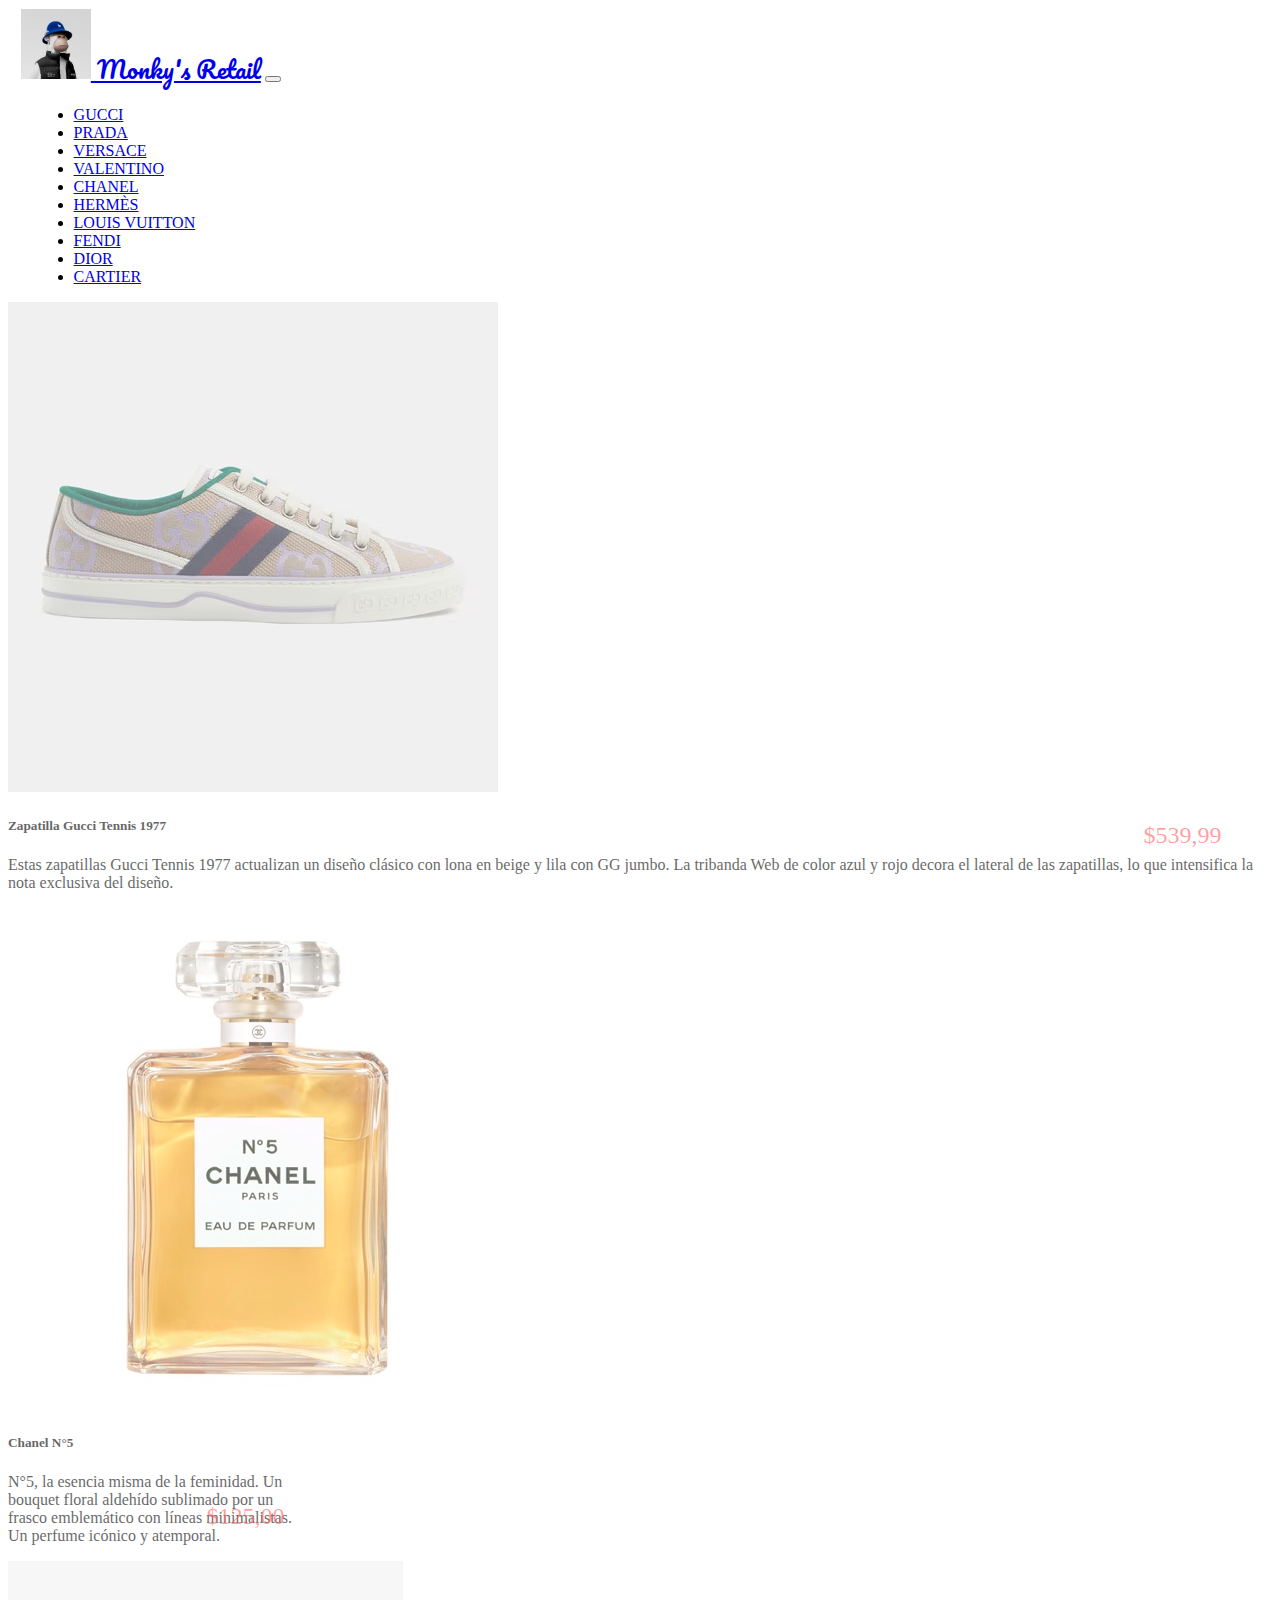
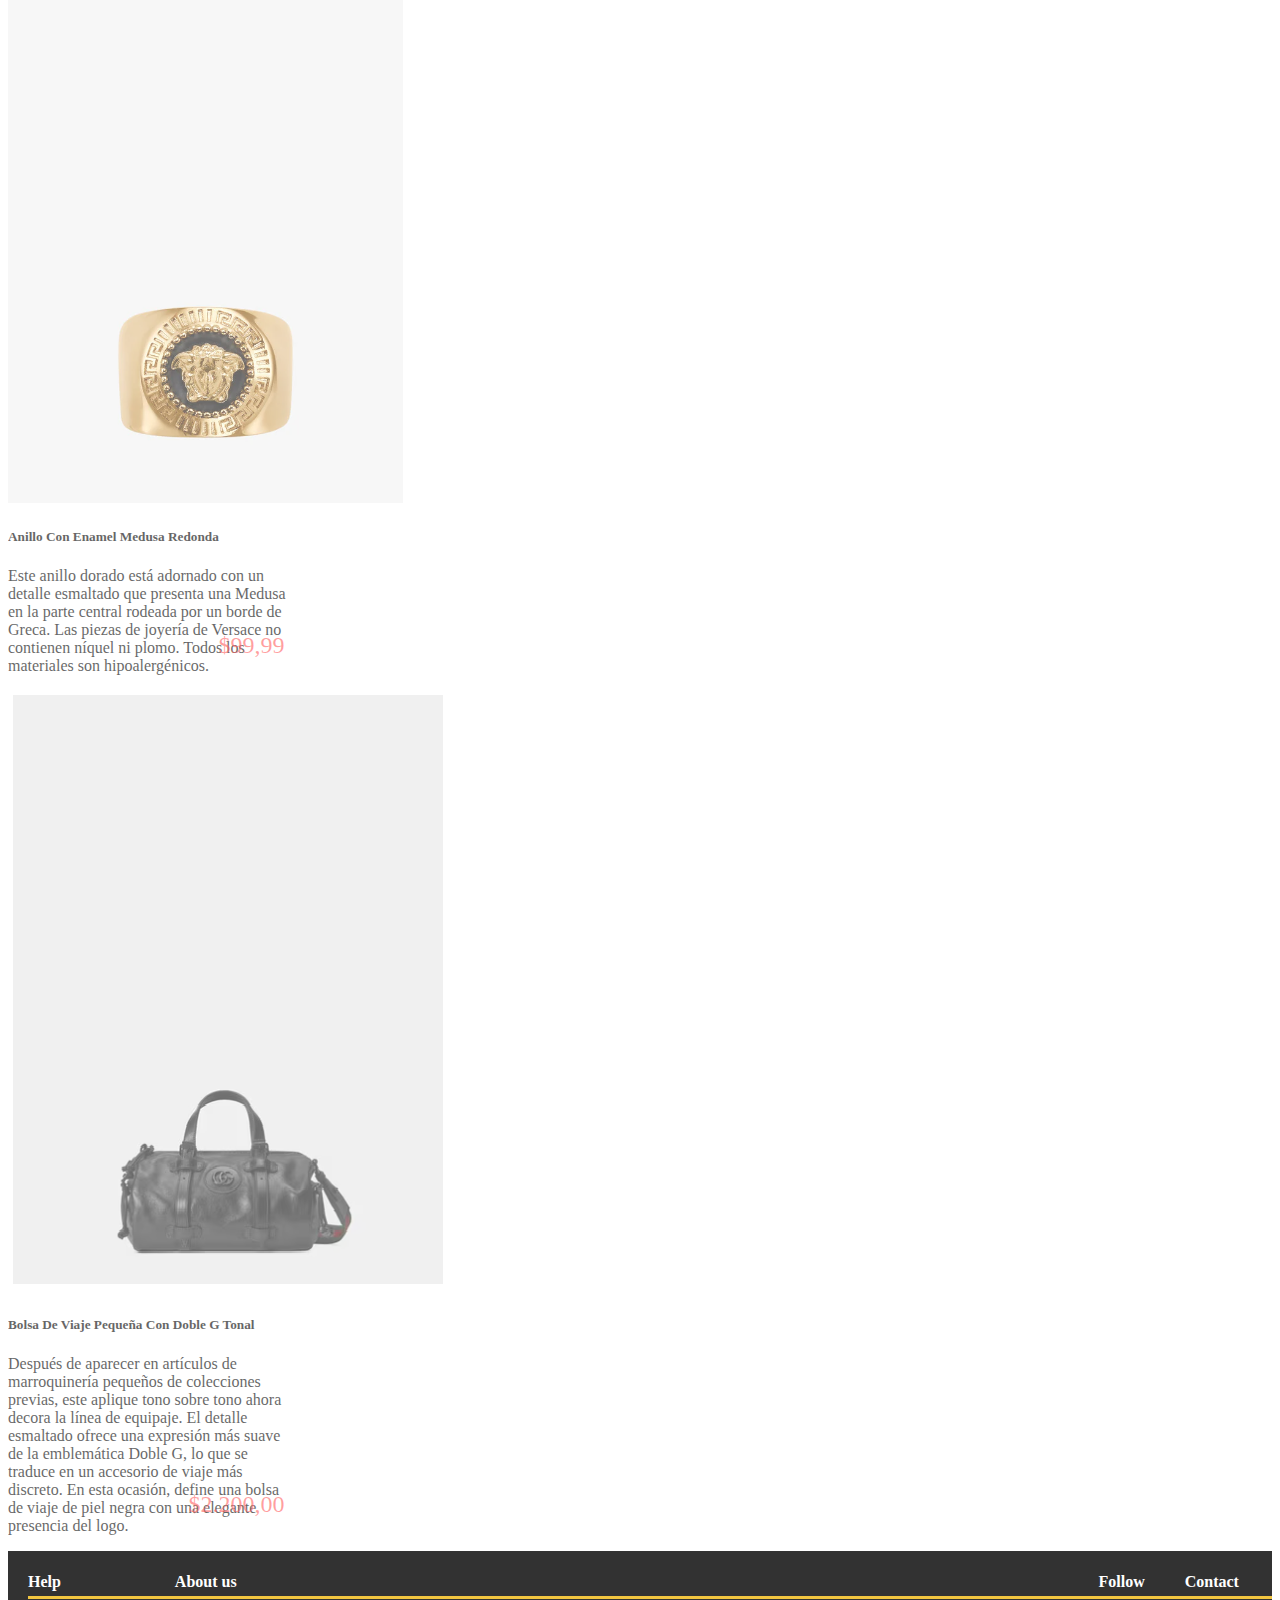
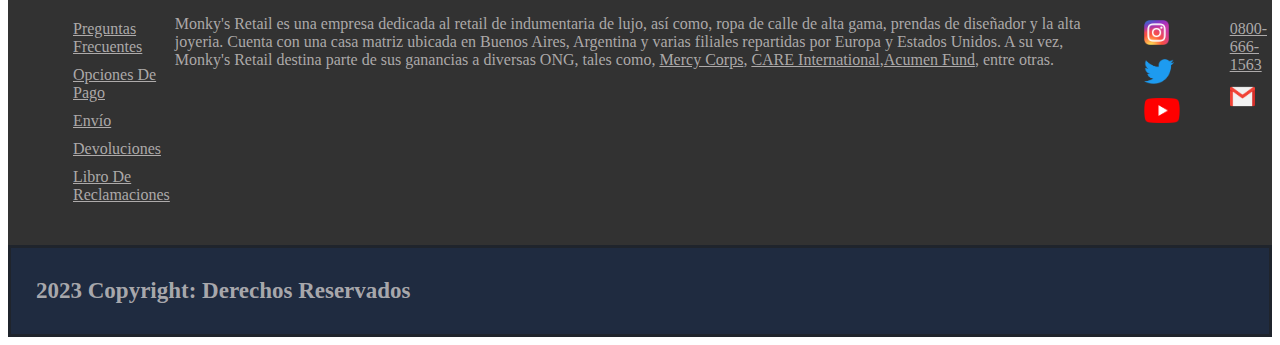
<file: index.html>
<!DOCTYPE html>
<html lang="en">
<head>
    <meta charset="UTF-8">
    <meta http-equiv="X-UA-Compatible" content="IE=edge">
    <meta name="viewport" content="width=device-width, initial-scale=1.0">
    <link rel="preconnect" href="https://fonts.googleapis.com">
    <link rel="preconnect" href="https://fonts.gstatic.com" crossorigin>
    <link href="https://fonts.googleapis.com/css2?family=Pacifico&display=swap" rel="stylesheet">
    <link rel="icon" href="./img/Icon.png">
    <link rel="stylesheet" href="https://cdnjs.cloudflare.com/ajax/libs/animate.css/4.1.1/animate.min.css">
    <link href="https://cdn.jsdelivr.net/npm/bootstrap@5.3.0-alpha1/dist/css/bootstrap.min.css" rel="stylesheet" integrity="sha384-GLhlTQ8iRABdZLl6O3oVMWSktQOp6b7In1Zl3/Jr59b6EGGoI1aFkw7cmDA6j6gD" crossorigin="anonymous">
    <script src="https://cdn.jsdelivr.net/npm/bootstrap@5.3.0-alpha1/dist/js/bootstrap.bundle.min.js" integrity="sha384-w76AqPfDkMBDXo30jS1Sgez6pr3x5MlQ1ZAGC+nuZB+EYdgRZgiwxhTBTkF7CXvN" crossorigin="anonymous"></script>
    <link rel="stylesheet" href="./css/stylehome2.0.css">
    <title>Document</title>
</head>
<body>
  <header>
    <nav class="navbar navbar-expand-lg bg-body-tertiary">
      <div class="container-fluid">
        <a class="navbar-brand marca-navbar" href="./index.html"><img src="/img/Logo.png" alt="Logo" height="70vh"> Monky's Retail</a>
        <button class="navbar-toggler" type="button" data-bs-toggle="collapse" data-bs-target="#navbarNav" aria-controls="navbarNav" aria-expanded="false" aria-label="Toggle navigation">
          <span class="navbar-toggler-icon"></span>
        </button>
        <div class="collapse navbar-collapse" id="navbarNav">
          <ul class="navbar-nav">
            <li class="nav-item">
              <a class="nav-link" href="./html/Homegucci.html">GUCCI</a>
            </li>
            <li class="nav-item">
              <a class="nav-link" href="./html/Homeprada.html">PRADA</a>
            </li>
            <li class="nav-item">
              <a class="nav-link" href="./html/Homeversace.html">VERSACE</a>
            </li>
            <li class="nav-item">
              <a class="nav-link" href="./html/Homevalentino.html">VALENTINO</a>
            </li>
            <li class="nav-item">
              <a class="nav-link" href="./html/Homechanel.html">CHANEL</a>
            </li>
            <li class="nav-item">
              <a class="nav-link" href="./html/Homehermes.html">HERMÈS</a>
            </li>
            <li class="nav-item">
              <a class="nav-link" href="./html/Homelouisvuitton.html">LOUIS VUITTON</a>
            </li>
            <li class="nav-item">
              <a class="nav-link" href="./html/Homefendi.html">FENDI</a>
            </li>
            <li class="nav-item">
              <a class="nav-link" href="./html/Homechristiandior.html">DIOR</a>
            </li>
            <li class="nav-item">
              <a class="nav-link" href="./html/Homecartier.html">CARTIER</a>
            </li>
          </ul>
        </div>
      </div>
    </nav>
  </header>
  <main class="container">
    <div class="card mb-3" style="width: 100%;">
      <div class="row g-0">
        <div class="col-md-4">
          <img src="img/Zapatos gucci.avif" class="card-img" style="max-height: 70vh;" alt="Zapatilla">
        </div>
        <div class="col-md-8">
          <div class="card-body">
            <h5 class="card-title">Zapatilla Gucci Tennis 1977</h5>
            <p class="card-text">Estas zapatillas Gucci Tennis 1977 actualizan un diseño clásico con lona en beige y lila con GG jumbo. La tribanda Web de color azul y rojo decora el lateral de las zapatillas, lo que intensifica la nota exclusiva del diseño.</p>
            <div>
              <a target="_blank" href="./html/Login.html" class="buying-neon">
                <span id="botonbuy1"></span>
                <span id="botonbuy2"></span>
                <span id="botonbuy3"></span>
                <span id="botonbuy4"></span>
                $539,99
              </a>
            </div>
          </div>
        </div>
      </div>
    </div>
    <div class="row">
      <div class="card m-5" style="width: 18rem;">
        <img src="./img/Chanel5.jpg" class="card-img-top mt-2" alt="Zapatilla">
        <div class="card-body">
          <h5 class="card-title">Chanel N°5</h5>
          <p class="card-text">N°5, la esencia misma de la feminidad. Un bouquet floral aldehído sublimado por un frasco emblemático con líneas minimalistas. Un perfume icónico y atemporal.</p>
          <a target="_blank" href="./html/Login.html" class="buying-neon">
            <span id="botonbuy1"></span>
            <span id="botonbuy2"></span>
            <span id="botonbuy3"></span>
            <span id="botonbuy4"></span>
            $125,00
          </a>
        </div>
      </div>
      <div class="card m-5" style="width: 18rem;">
        <img src="./img/Anillo Versace.png" class="card-img-top mt-2" alt="Zapatilla">
        <div class="card-body">
          <h5 class="card-title">Anillo Con Enamel Medusa Redonda</h5>
          <p class="card-text">Este anillo dorado está adornado con un detalle esmaltado que presenta una Medusa en la parte central rodeada por un borde de Greca. Las piezas de joyería de Versace no contienen níquel ni plomo. Todos los materiales son hipoalergénicos.</p>
          <a target="_blank" href="./html/Login.html" class="buying-neon">
            <span id="botonbuy1"></span>
            <span id="botonbuy2"></span>
            <span id="botonbuy3"></span>
            <span id="botonbuy4"></span>
            $99,99
          </a>
        </div>
      </div>
      <div class="card m-5" style="width: 18rem;">
        <img src="./img/articulo2home-gucci.png" class="card-img-top mt-2" alt="bolso">
        <div class="card-body">
          <h5 class="card-title">Bolsa De Viaje Pequeña Con Doble G Tonal</h5>
          <p class="card-text">Después de aparecer en artículos de marroquinería pequeños de colecciones previas, este aplique tono sobre tono ahora decora la línea de equipaje. El detalle esmaltado ofrece una expresión más suave de la emblemática Doble G, lo que se traduce en un accesorio de viaje más discreto. En esta ocasión, define una bolsa de viaje de piel negra con una elegante presencia del logo.</p>
          <a target="_blank" href="./html/Login.html" class="buying-neon">
            <span id="botonbuy1"></span>
            <span id="botonbuy2"></span>
            <span id="botonbuy3"></span>
            <span id="botonbuy4"></span>
            $2.200,00
          </a>
        </div>
      </div>
    </div>
  </main>
  <footer>
    <div class="footer-container">
      <div class="footer-cont">
        <h4>Help</h4>
        <ul>
          <li><a href="#" class="footer-cont-help">Preguntas Frecuentes</a></li>
          <li><a href="#" class="footer-cont-help">Opciones De Pago</a></li>
          <li><a href="#" class="footer-cont-help">Envío</a></li>
          <li><a href="#" class="footer-cont-help">Devoluciones</a></li>
          <li><a href="#" class="footer-cont-help">Libro De Reclamaciones</a></li>
        </ul>
      </div>
      <div class="footer-cont">
        <h4>About us</h4>
        <p>Monky's Retail es una empresa dedicada al retail de indumentaria de lujo, así como, ropa de calle de alta gama, prendas de diseñador y la alta joyeria. Cuenta con una casa matriz ubicada en Buenos Aires, Argentina y varias filiales repartidas por Europa y Estados Unidos.
        A su vez, Monky's Retail destina parte de sus ganancias a diversas ONG, tales como, <a href="https://www.mercycorps.org/" target="_blank">Mercy Corps</a>, <a href="https://www.care-international.org/" target="_blank">CARE International</a>,<a href="https://acumen.org/" target="_blank">Acumen Fund</a>, entre otras.</p>
      </div>
      <div class="footer-cont">
        <h4>Follow</h4>
        <ul>
          <li class="footer-cont-contact">
            <a href="https://www.instagram.com/"><img src="./img/Instagram.webp" alt="Instagram" height="25px"></a>
          </li>
          <li class="footer-cont-contact">
            <a href="https://twitter.com/"><img src="./img/Twitter-logo.svg.webp" alt="Twitter" height="25px"></a>
          </li>
          <li>
            <a href="https://www.youtube.com/"><img src="./img/Youtube_logo.png" alt="Youtube" height="25px"></a>   
          </li>
        </ul> 
      </div>
      <div class="footer-cont">
        <h4>Contact</h4>
        <ul>
          <li class="footer-cont-contact">
            <a href="https://movistarinternet.ar/">0800-666-1563</a>
          </li>
          <li>
            <a href="mailto:Monky'sRetail@gmail.com"  class="footer-cont-contact">
              <img src="./img/gmail.png" alt="eMail" height="25px">
            </a>
          </li>
        </ul>
      </div>
    </div>    
    <div class="footer-cont-copy">
        <h2>2023 Copyright: Derechos Reservados</h2>
    </div>
  </footer>
</body>
</html>
</file>
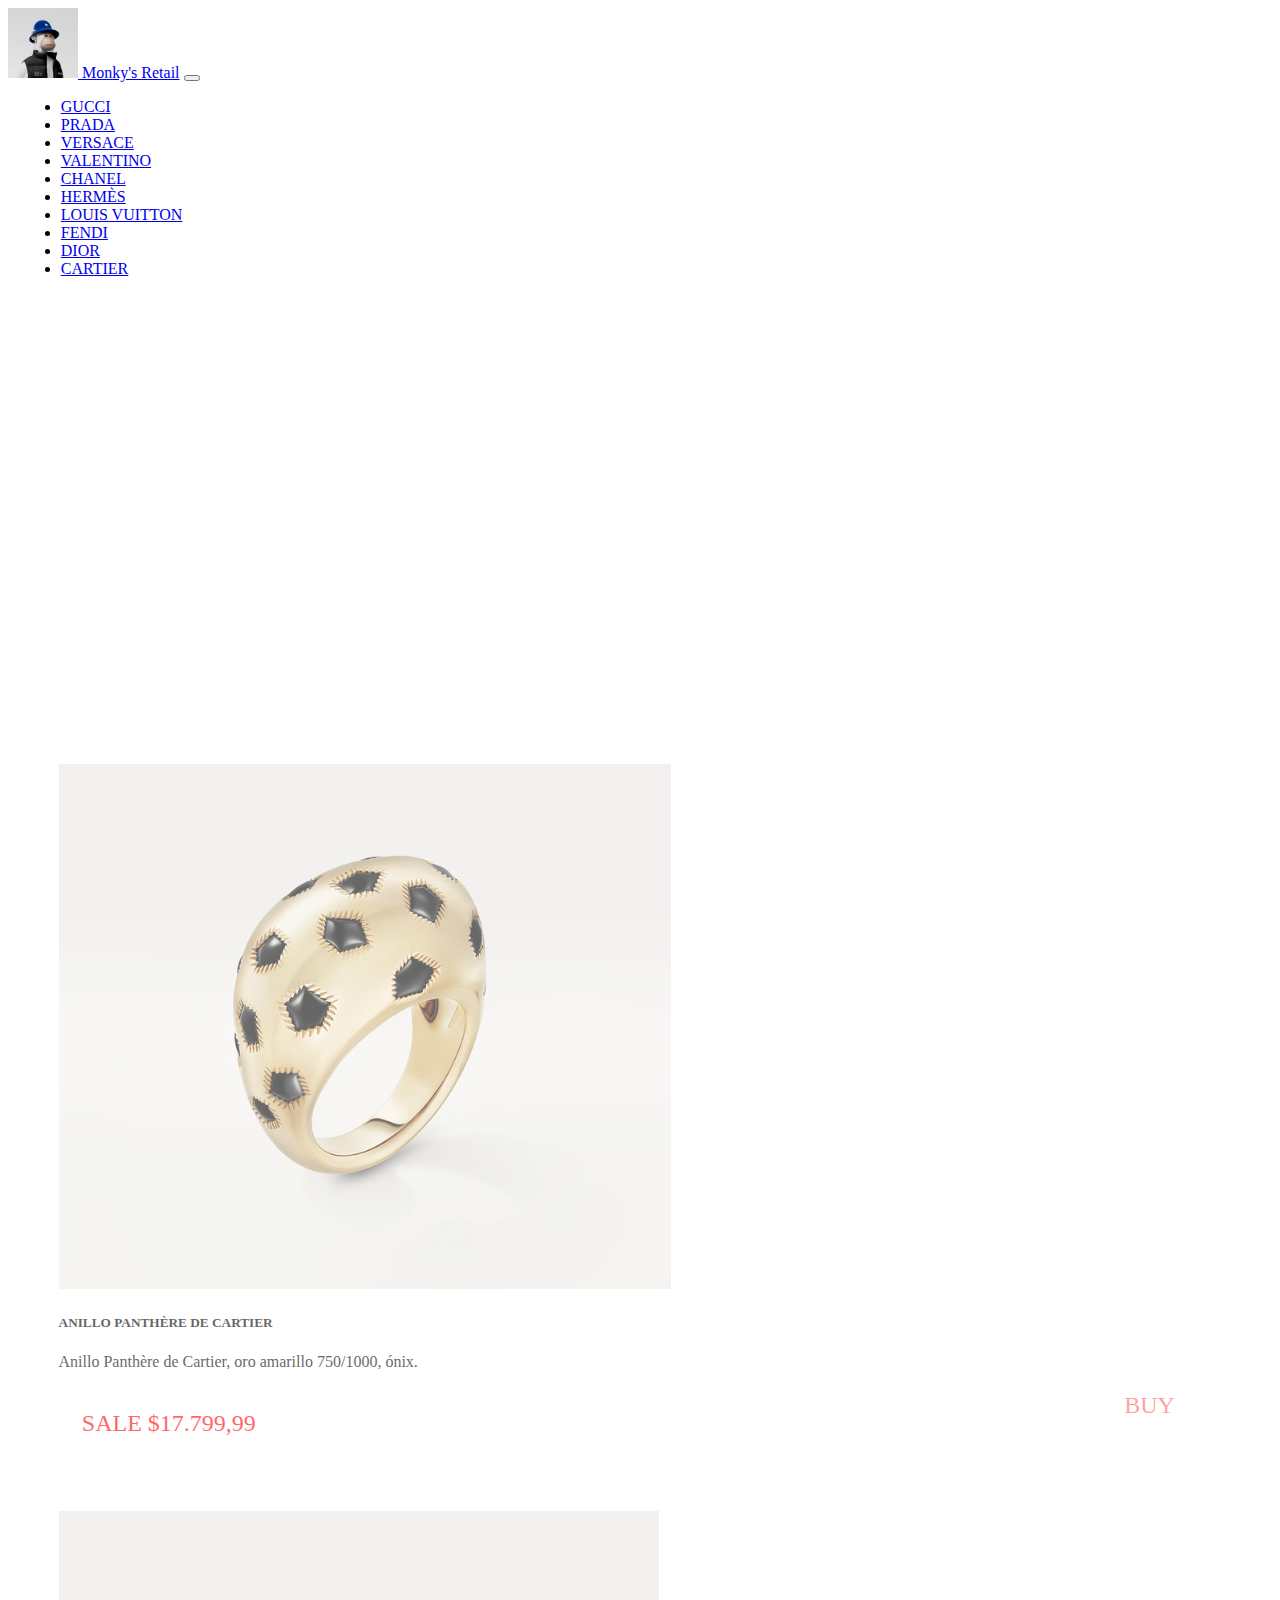
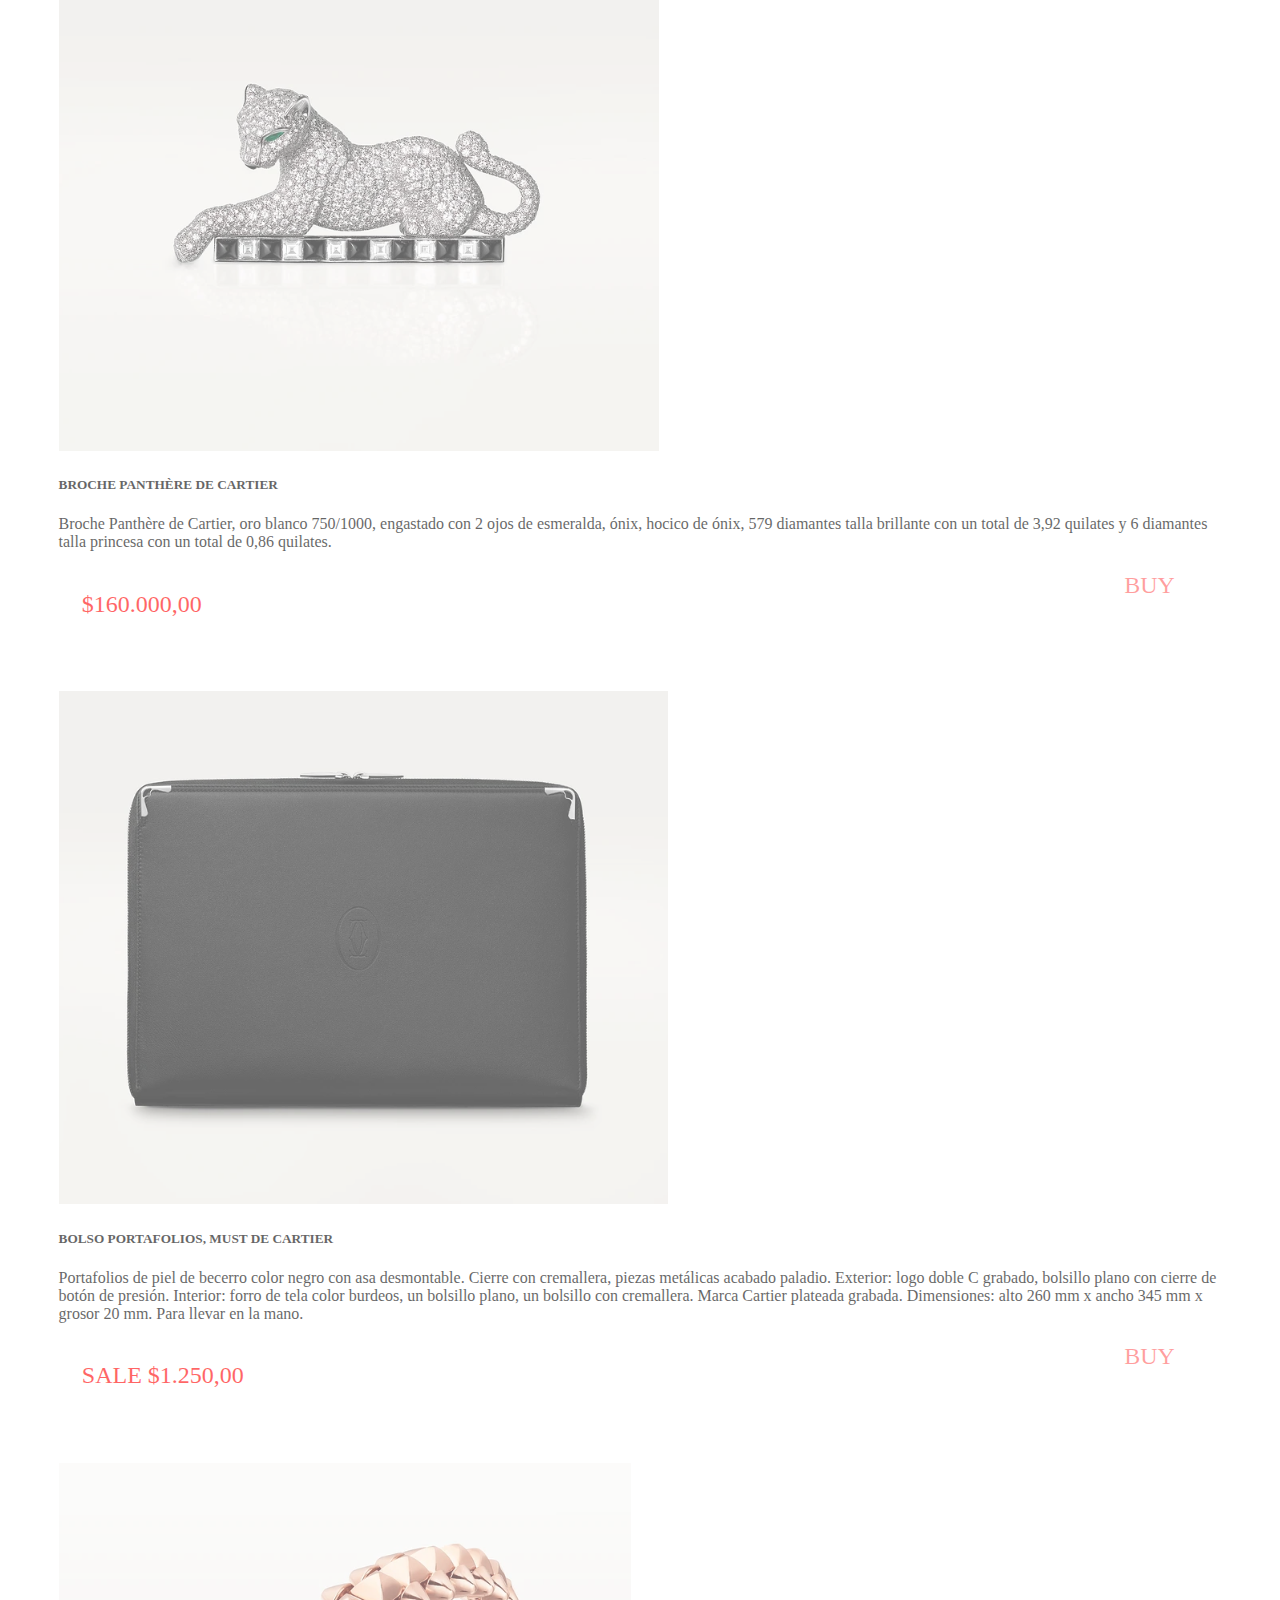
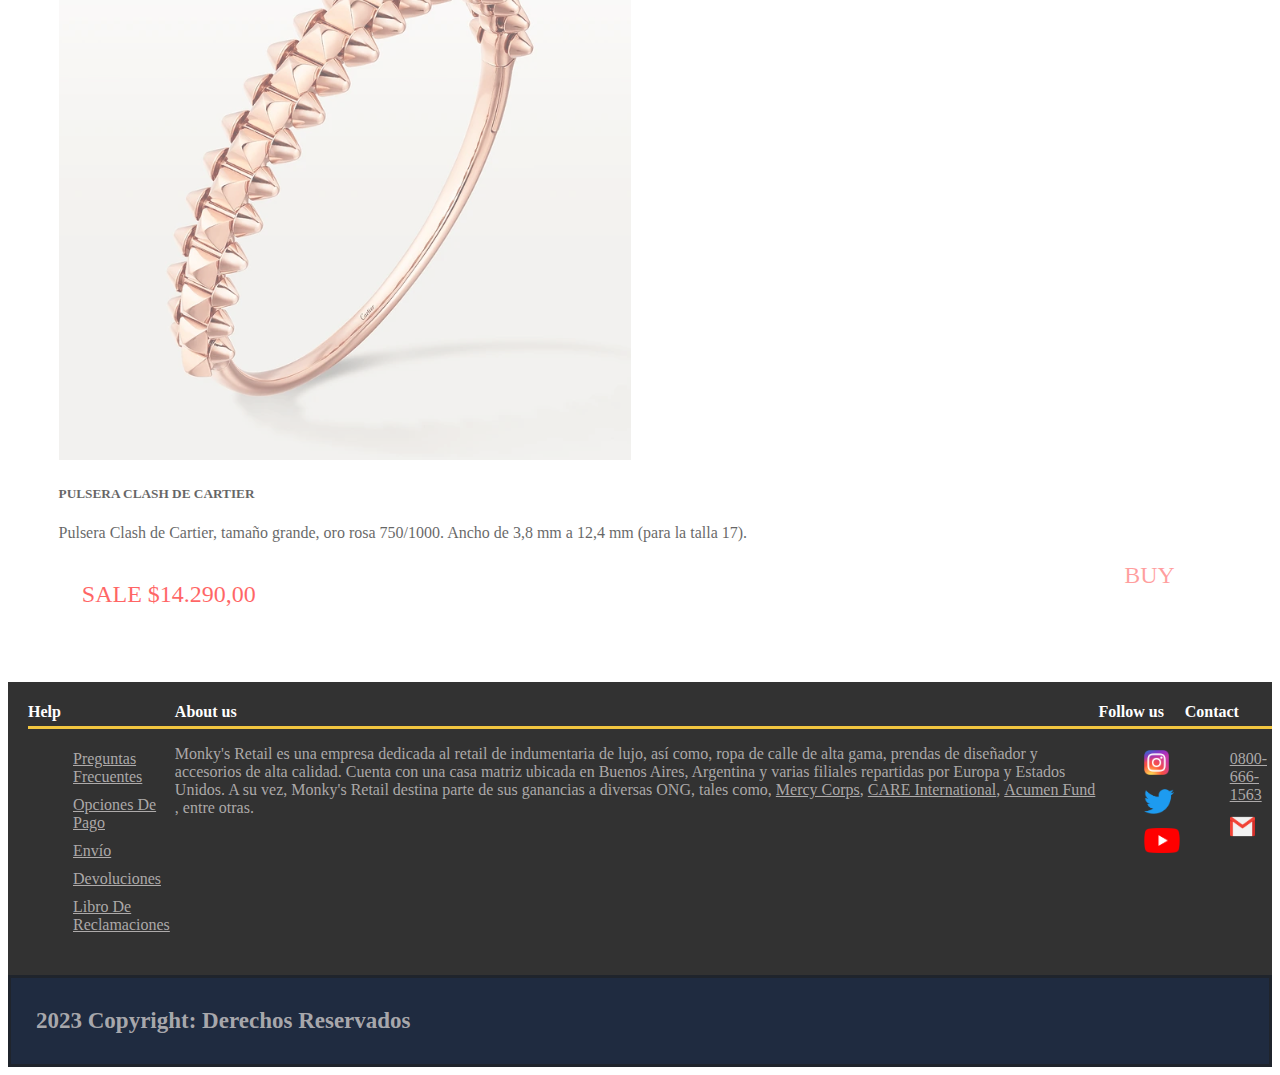
<file: html/Homecartier.html>
<!DOCTYPE html>
<html lang="en">
<head>
    <meta charset="UTF-8">
    <meta http-equiv="X-UA-Compatible" content="IE=edge">
    <meta name="viewport" content="width=device-width, initial-scale=1.0">
    <link rel="preconnect" href="https://fonts.googleapis.com">
    <link rel="preconnect" href="https://fonts.gstatic.com" crossorigin>
    <link href="https://fonts.googleapis.com/css2?family=Pacifico&display=swap" rel="stylesheet">
    <link rel="icon" href="/img/Icon.png">
    <link rel="stylesheet" href="https://cdnjs.cloudflare.com/ajax/libs/animate.css/4.1.1/animate.min.css">
    <link href="https://cdn.jsdelivr.net/npm/bootstrap@5.3.0-alpha1/dist/css/bootstrap.min.css" rel="stylesheet" integrity="sha384-GLhlTQ8iRABdZLl6O3oVMWSktQOp6b7In1Zl3/Jr59b6EGGoI1aFkw7cmDA6j6gD" crossorigin="anonymous">
    <script src="https://cdn.jsdelivr.net/npm/bootstrap@5.3.0-alpha1/dist/js/bootstrap.bundle.min.js" integrity="sha384-w76AqPfDkMBDXo30jS1Sgez6pr3x5MlQ1ZAGC+nuZB+EYdgRZgiwxhTBTkF7CXvN" crossorigin="anonymous"></script>
    <link rel="stylesheet" href="/css/stylecartier.css">
    <title>HomeCartier</title>
</head>
<body>
  <header>
    <nav class="navbar navbar-expand-lg bg-body-tertiary">
      <div class="container-fluid">
        <a class="navbar-brand marca-navbar" href="./index.html"><img src="/img/Logo.png" alt="Logo" height="70vh"> Monky's Retail</a>
        <button class="navbar-toggler" type="button" data-bs-toggle="collapse" data-bs-target="#navbarNav" aria-controls="navbarNav" aria-expanded="false" aria-label="Toggle navigation">
          <span class="navbar-toggler-icon"></span>
        </button>
        <div class="collapse navbar-collapse" id="navbarNav">
          <ul class="navbar-nav">
            <li class="nav-item">
              <a class="nav-link active" href="./html/Homegucci.html">GUCCI</a>
            </li>
            <li class="nav-item">
              <a class="nav-link" href="./html/Homeprada.html">PRADA</a>
            </li>
            <li class="nav-item">
              <a class="nav-link" href="./html/Homeversace.html">VERSACE</a>
            </li>
            <li class="nav-item">
              <a class="nav-link" href="./html/Homevalentino.html">VALENTINO</a>
            </li>
            <li class="nav-item">
              <a class="nav-link" href="./html/Homechanel.html">CHANEL</a>
            </li>
            <li class="nav-item">
              <a class="nav-link" href="./html/Homehermes.html">HERMÈS</a>
            </li>
            <li class="nav-item">
              <a class="nav-link" href="./html/Homelouisvuitton.html">LOUIS VUITTON</a>
            </li>
            <li class="nav-item">
              <a class="nav-link" href="./html/Homefendi.html">FENDI</a>
            </li>
            <li class="nav-item">
              <a class="nav-link" href="./html/Homechristiandior.html">DIOR</a>
            </li>
            <li class="nav-item">
              <a class="nav-link" href="./html/Homecartier.html">CARTIER</a>
            </li>
          </ul>
        </div>
      </div>
    </nav>
  </header>
  <main>
    <section class="hero">
      <iframe width="100%" height="415" src="https://www.youtube.com/embed/I9doXIK-TW4" title="YouTube video player" frameborder="0" allow="accelerometer; autoplay; clipboard-write; encrypted-media; gyroscope; picture-in-picture; web-share" allowfullscreen></iframe>
    </section>
    <div class="container">
      <div class="row row-cols-1 row-cols-md-2 g-4">
          <div class="col">
            <div class="card">
              <img src="/img/articulo1-cartier.png" alt="ANILLO PANTHÈRE DE CARTIER">
              <div class="card-body">
                <h5 class="card-title">ANILLO PANTHÈRE DE CARTIER</h5>
                <p class="card-text">Anillo Panthère de Cartier, oro amarillo 750/1000, ónix.</p>
              </div>
              <div>
                <p class="precionow">SALE $17.799,99</p>
              </div>
              <div>
                <a target="_blank" href="./Login.html" class="buying-neon">
                  <span id="botonbuy1"></span>
                  <span id="botonbuy2"></span>
                  <span id="botonbuy3"></span>
                  <span id="botonbuy4"></span>
                  BUY
                </a>
              </div>
            </div>
          </div>
          <div class="col">
            <div class="card">
              <img src="/img/articulo2-cartier.png" alt="BROCHE PANTHÈRE DE CARTIER">
              <div class="card-body">
                <h5 class="card-title">BROCHE PANTHÈRE DE CARTIER</h5>
                <p class="card-text">Broche Panthère de Cartier, oro blanco 750/1000, engastado con 2 ojos de esmeralda, ónix, hocico de ónix, 579 diamantes talla brillante con un total de 3,92 quilates y 6 diamantes talla princesa con un total de 0,86 quilates.</p>
              </div>
              <div>
                <p class="precionow">$160.000,00</p>
              </div>
              <div>
                <a target="_blank" href="./Login.html" class="buying-neon">
                  <span id="botonbuy1"></span>
                  <span id="botonbuy2"></span>
                  <span id="botonbuy3"></span>
                  <span id="botonbuy4"></span>
                  BUY
                </a>
              </div>
            </div>
          </div>
          <div class="col">
            <div class="card">
              <img src="/img/articulo3-cartier.png" alt="BOLSO PORTAFOLIOS, MUST DE CARTIER">
              <div class="card-body">
                <h5 class="card-title">BOLSO PORTAFOLIOS, MUST DE CARTIER</h5>
                <p class="card-text">Portafolios de piel de becerro color negro con asa desmontable. Cierre con cremallera, piezas metálicas acabado paladio. Exterior: logo doble C grabado, bolsillo plano con cierre de botón de presión. Interior: forro de tela color burdeos, un bolsillo plano, un bolsillo con cremallera. Marca Cartier plateada grabada. Dimensiones: alto 260 mm x ancho 345 mm x grosor 20 mm. Para llevar en la mano.</p>
              </div>
              <div>
                <p class="precionow">SALE $1.250,00</p>
              </div>
              <div>
                <a target="_blank" href="./Login.html" class="buying-neon">
                  <span id="botonbuy1"></span>
                  <span id="botonbuy2"></span>
                  <span id="botonbuy3"></span>
                  <span id="botonbuy4"></span>
                  BUY
                </a>
              </div>
            </div>
          </div>
          <div class="col">
            <div class="card">
              <img src="/img/articulo4-cartier.png" alt="PULSERA CLASH DE CARTIER">
              <div class="card-body">
                <h5 class="card-title">PULSERA CLASH DE CARTIER</h5>
                <p class="card-text">Pulsera Clash de Cartier, tamaño grande, oro rosa 750/1000. Ancho de 3,8 mm a 12,4 mm (para la talla 17).</p>
              </div>
              <div>
                <p class="precionow">SALE $14.290,00</p>
              </div>
              <div>
                <a target="_blank" href="./Login.html" class="buying-neon">
                  <span id="botonbuy1"></span>
                  <span id="botonbuy2"></span>
                  <span id="botonbuy3"></span>
                  <span id="botonbuy4"></span>
                 BUY
                </a>
              </div>
            </div>
          </div>
      </div>
    </div>   
  </main> 
  <footer>
      <div class="footer-container">
          <div class="footer-cont">
              <h4>Help</h4>
              <ul>
                  <li><a href="#" class="footer-cont-help">Preguntas Frecuentes</a></li>
                  <li><a href="#" class="footer-cont-help">Opciones De Pago</a></li>
                  <li><a href="#" class="footer-cont-help">Envío</a></li>
                  <li><a href="#" class="footer-cont-help">Devoluciones</a></li>
                  <li><a href="#" class="footer-cont-help">Libro De Reclamaciones</a></li>
              </ul>
          </div>
          <div class="footer-cont">
              <h4>About us</h4>
              <p>Monky's Retail es una empresa dedicada al retail de indumentaria de lujo, así como, ropa de calle de alta gama, prendas de diseñador y accesorios de alta calidad. Cuenta con una casa matriz ubicada en Buenos Aires, Argentina y varias filiales repartidas por Europa y Estados Unidos.
              A su vez, Monky's Retail destina parte de sus ganancias a diversas ONG, tales como, <a href="https://www.mercycorps.org/" target="_blank">Mercy Corps</a>, <a href="https://www.care-international.org/" target="_blank">CARE International</a>, <a href="https://acumen.org/" target="_blank">Acumen Fund</a>, entre otras.</p>
          </div>
          <div class="footer-cont">
              <h4>Follow us</h4>
              <ul>
                  <li class="footer-cont-contact">
                      <a href="https://www.instagram.com/"><img src="/img/Instagram.webp" alt="Instagram" height="25px"></a>
                  </li>
                  <li class="footer-cont-contact">
                      <a href="https://twitter.com/"><img src="/img/Twitter-logo.svg.webp" alt="Twitter" height="25px"></a>
                  </li>
                  <li>
                      <a href="https://www.youtube.com/"><img src="/img/Youtube_logo.png" alt="Youtube" height="25px"></a>
                  </li>

              </ul> 
          </div>
          <div class="footer-cont">
              <h4>Contact</h4>
              <ul>
                  <li class="footer-cont-contact">
                      <a href="https://movistarinternet.ar/">0800-666-1563</a>
                  </li>
                  <li>
                      <a href="mailto:Monky'sRetail@gmail.com" class="footer-cont-contact">
                          <img src="/img/gmail.png" alt="eMail" height="25px">
                      </a>
                  </li>
              </ul>
          </div>
      </div>    
      <div class="footer-cont-copy">
          <h2>2023 Copyright: Derechos Reservados</h2>
    </div>
  </footer>
</body>
</html>
</file>
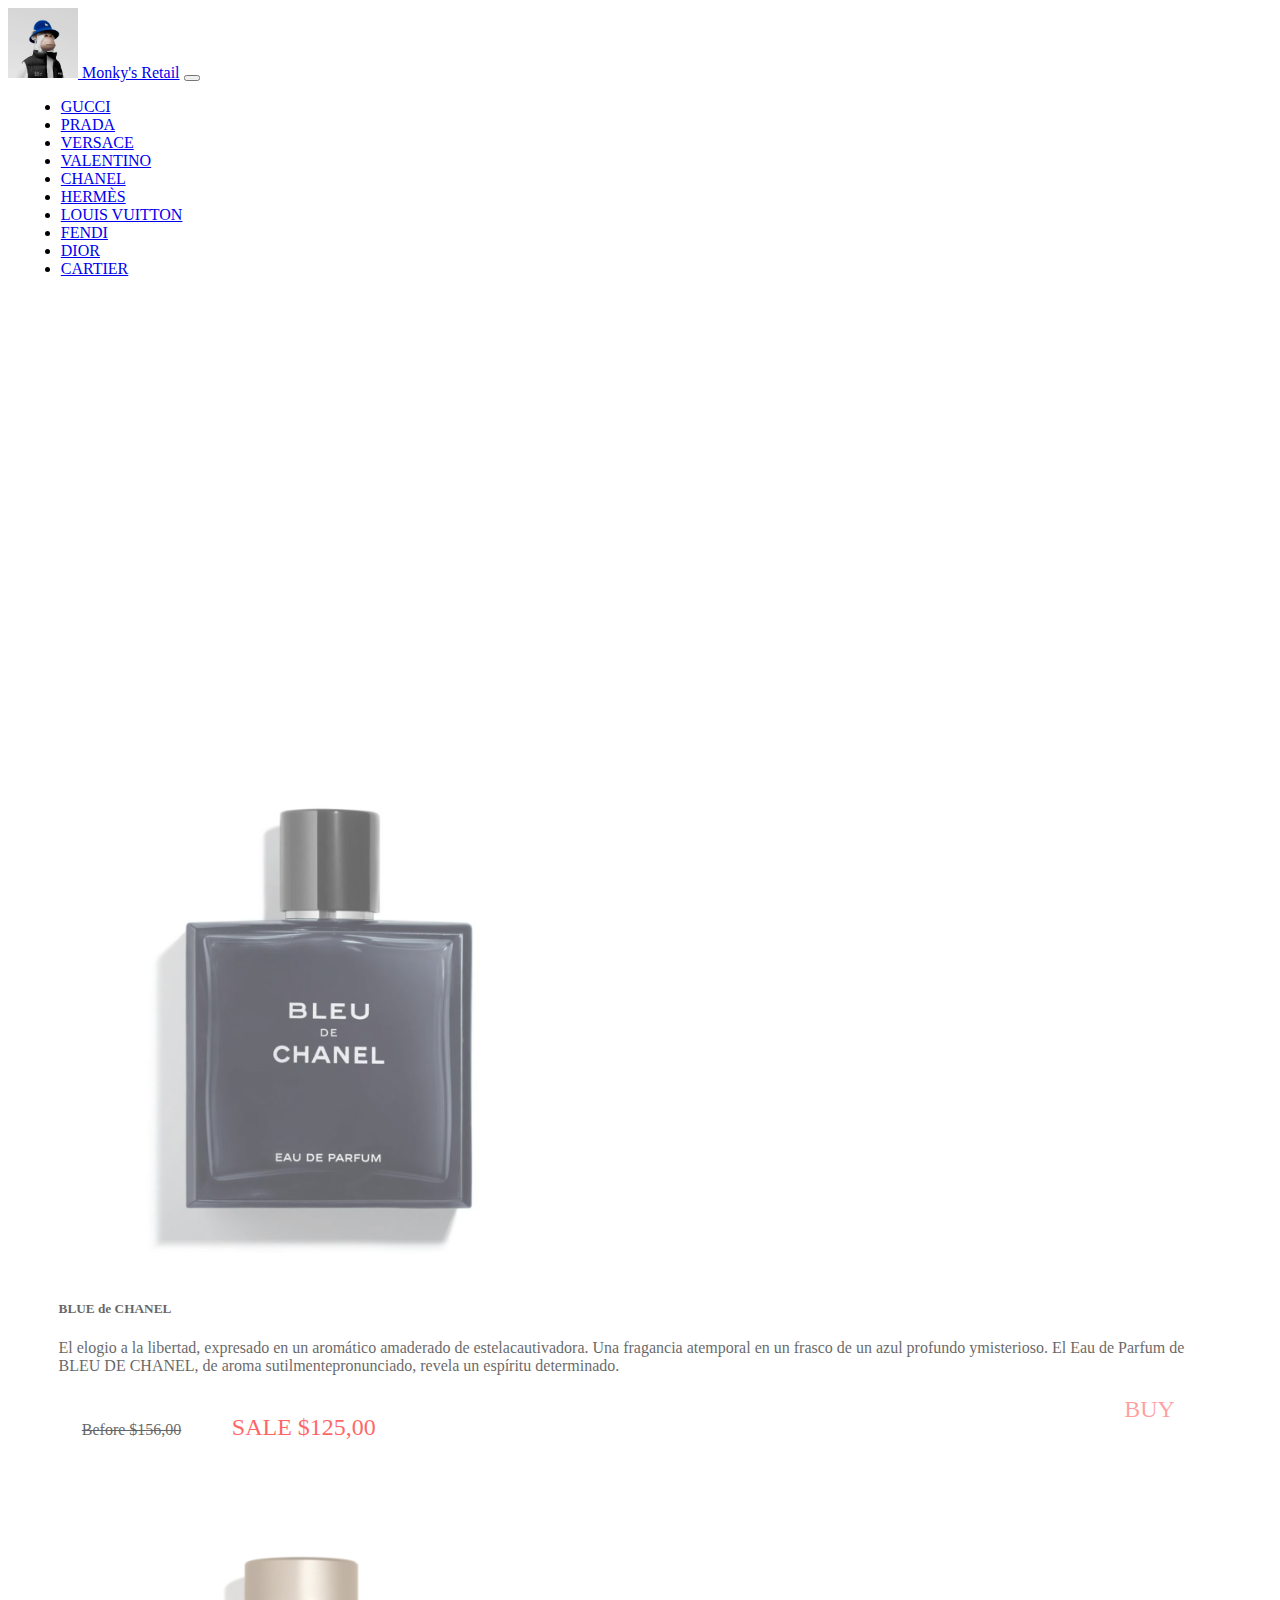
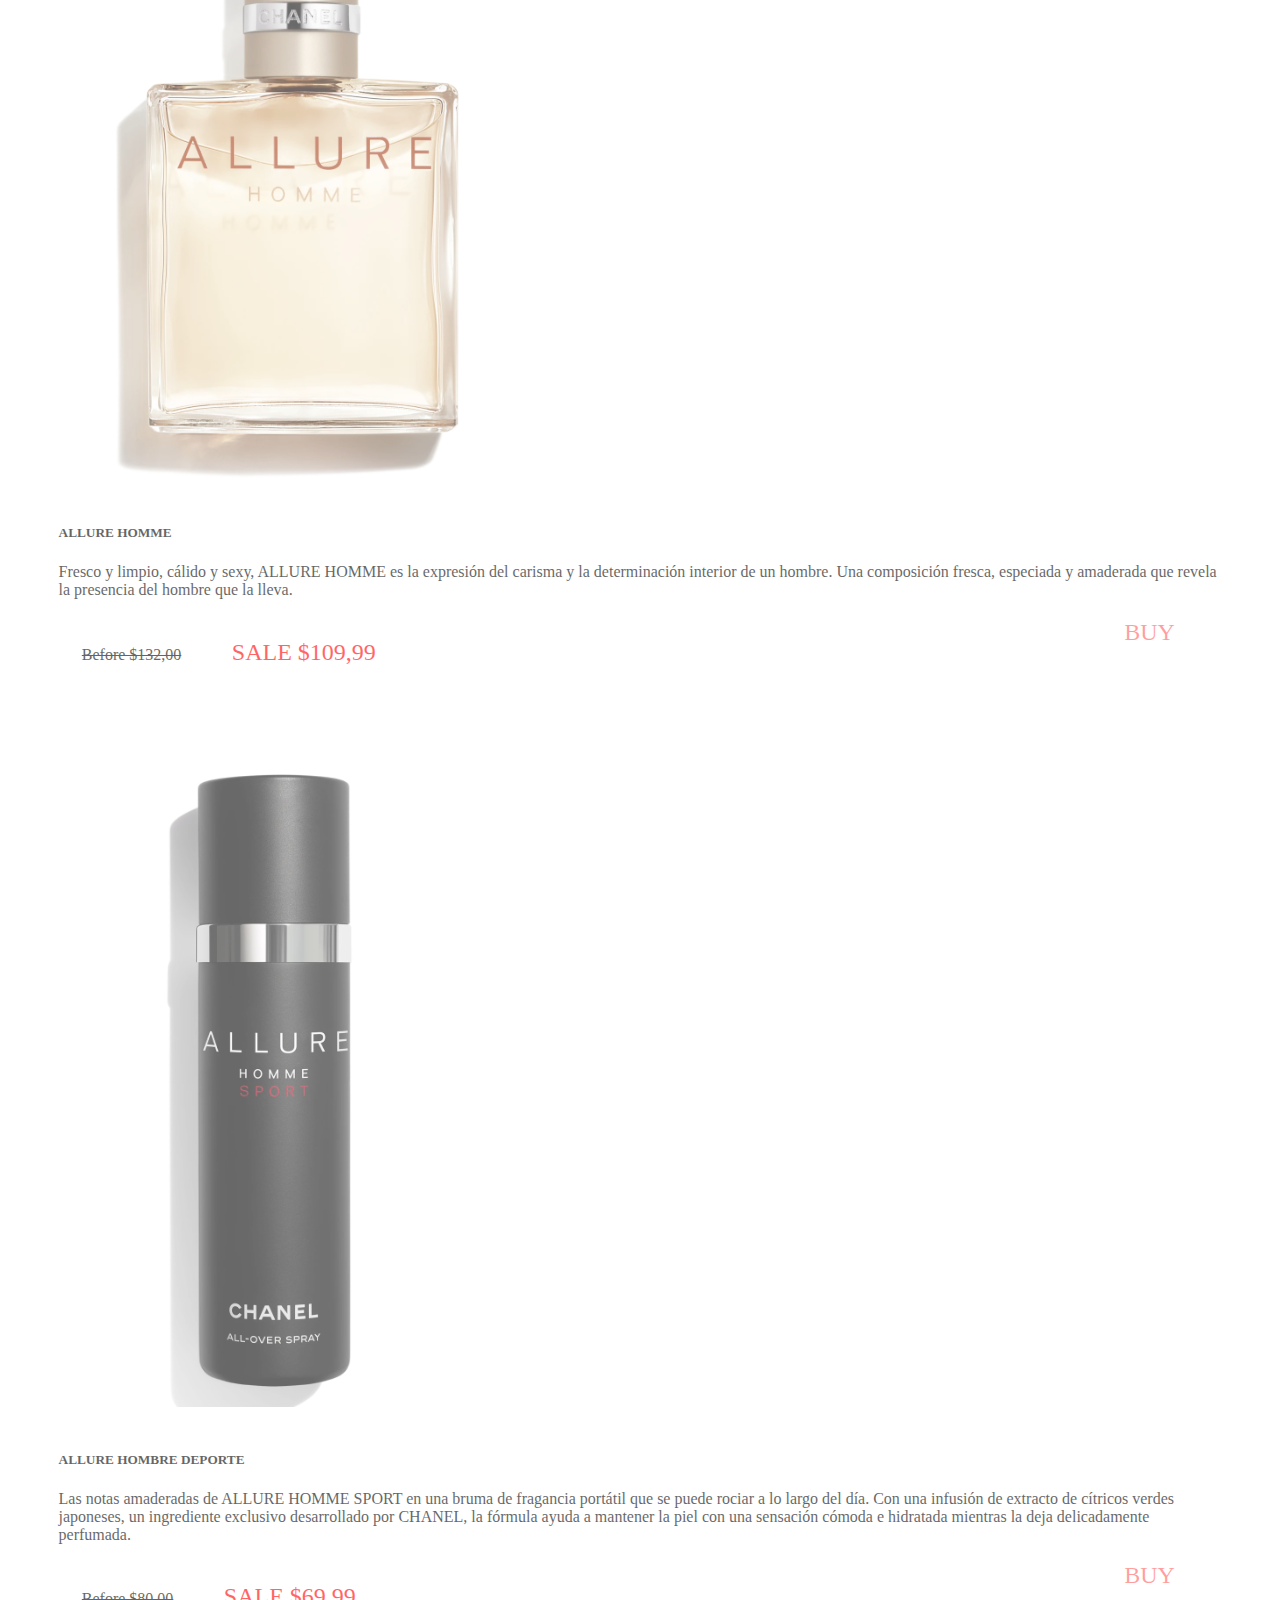
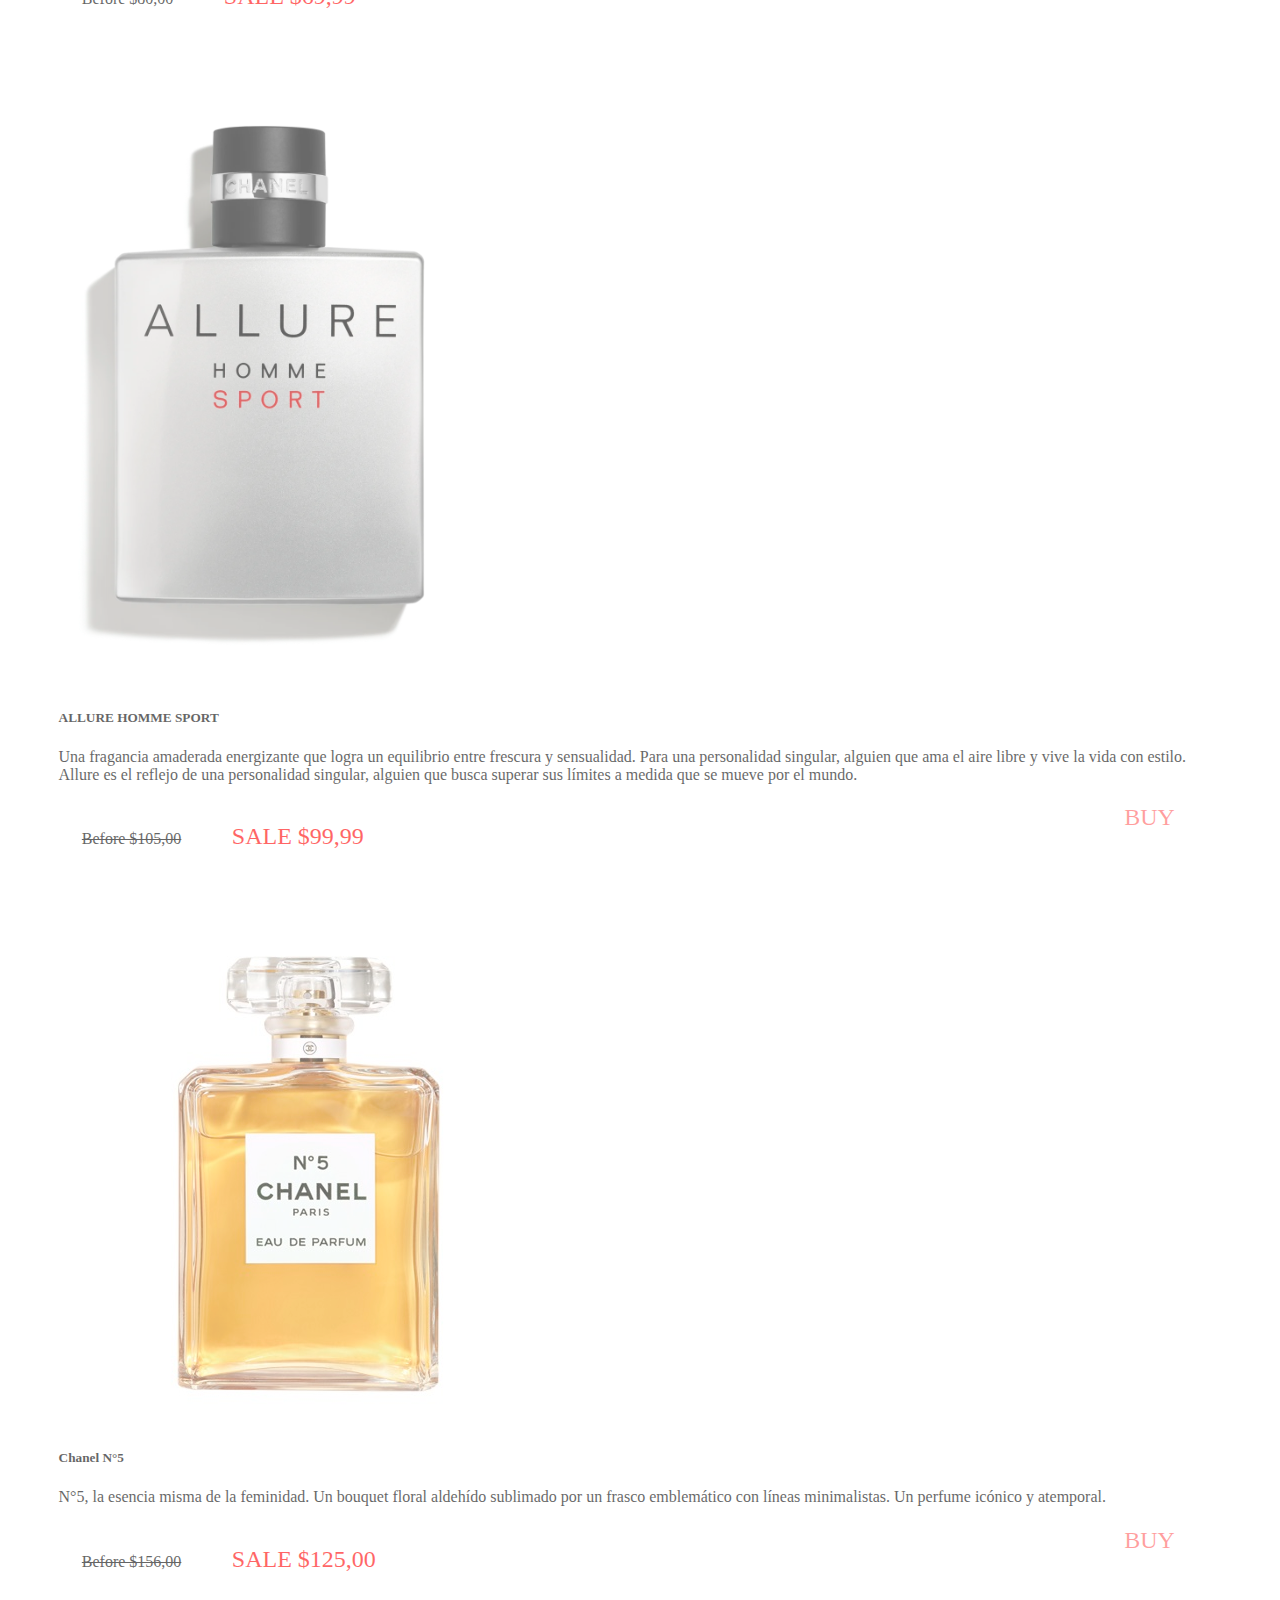
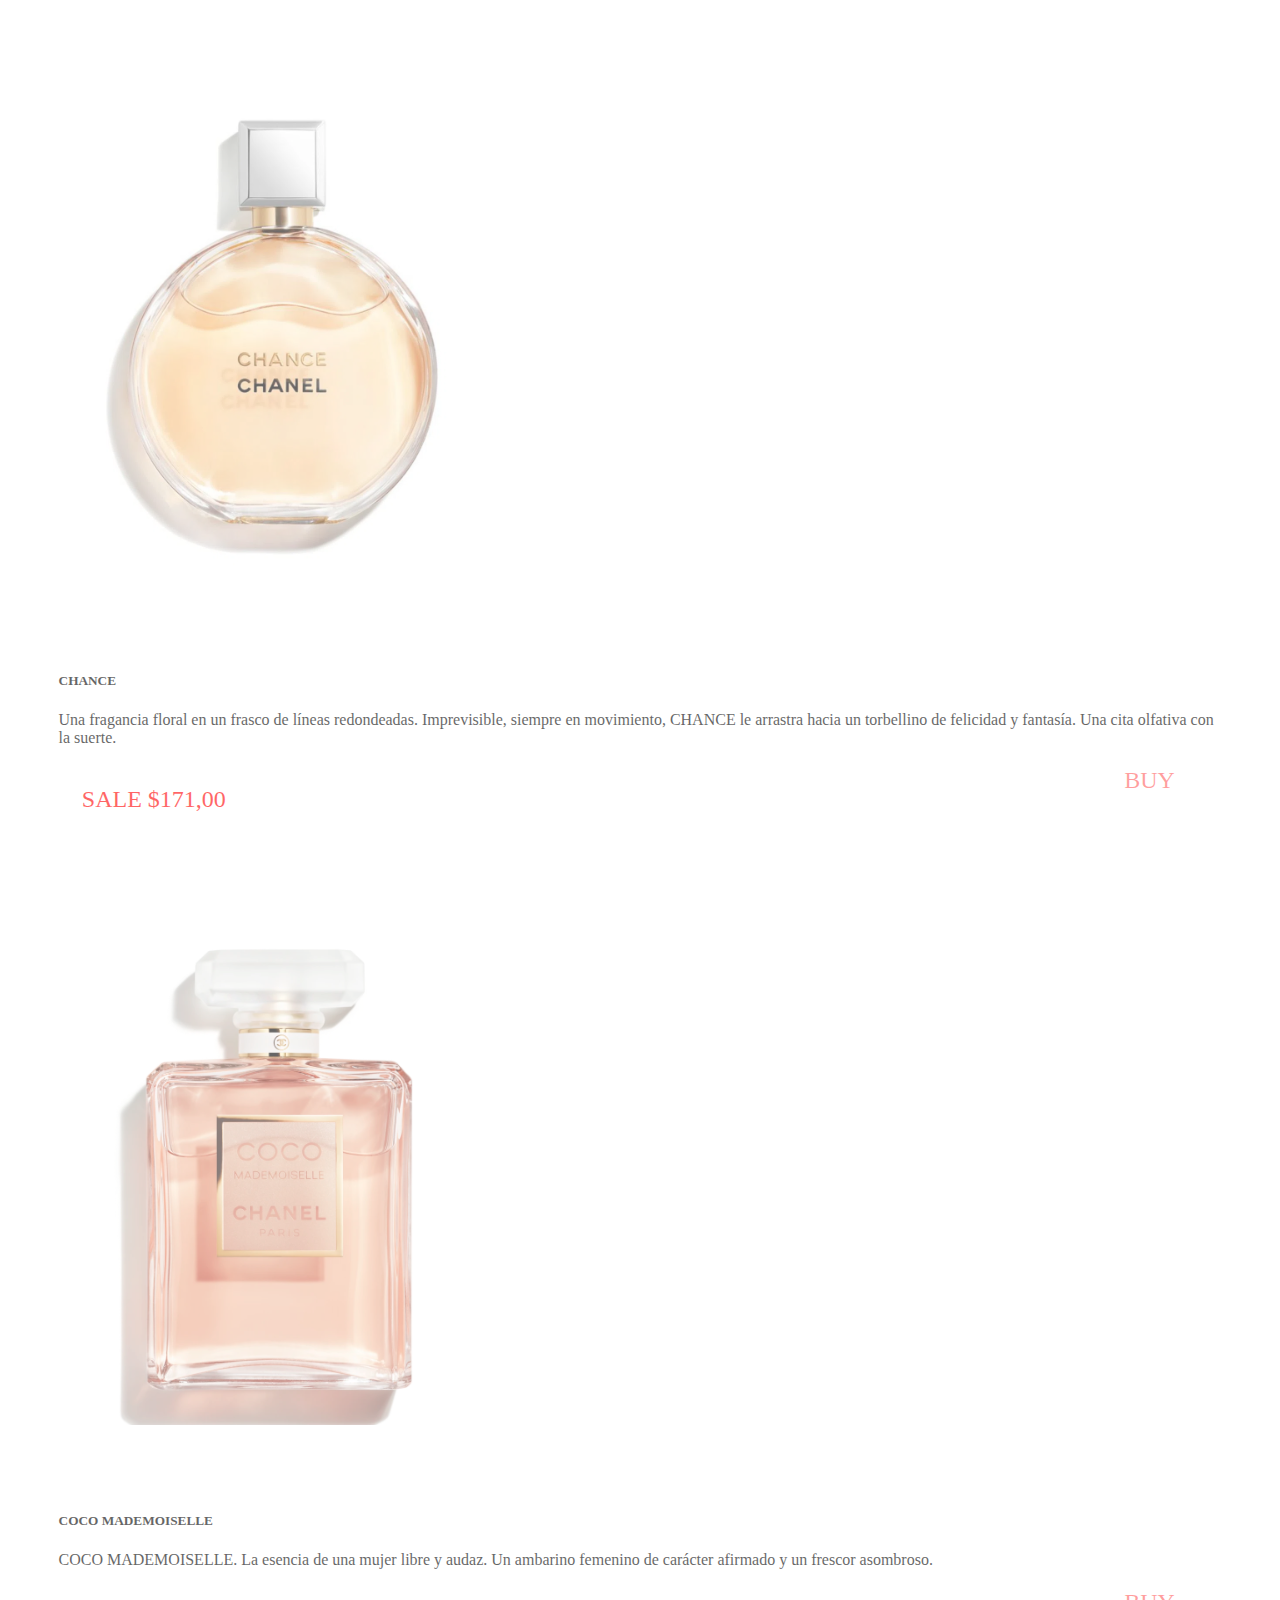
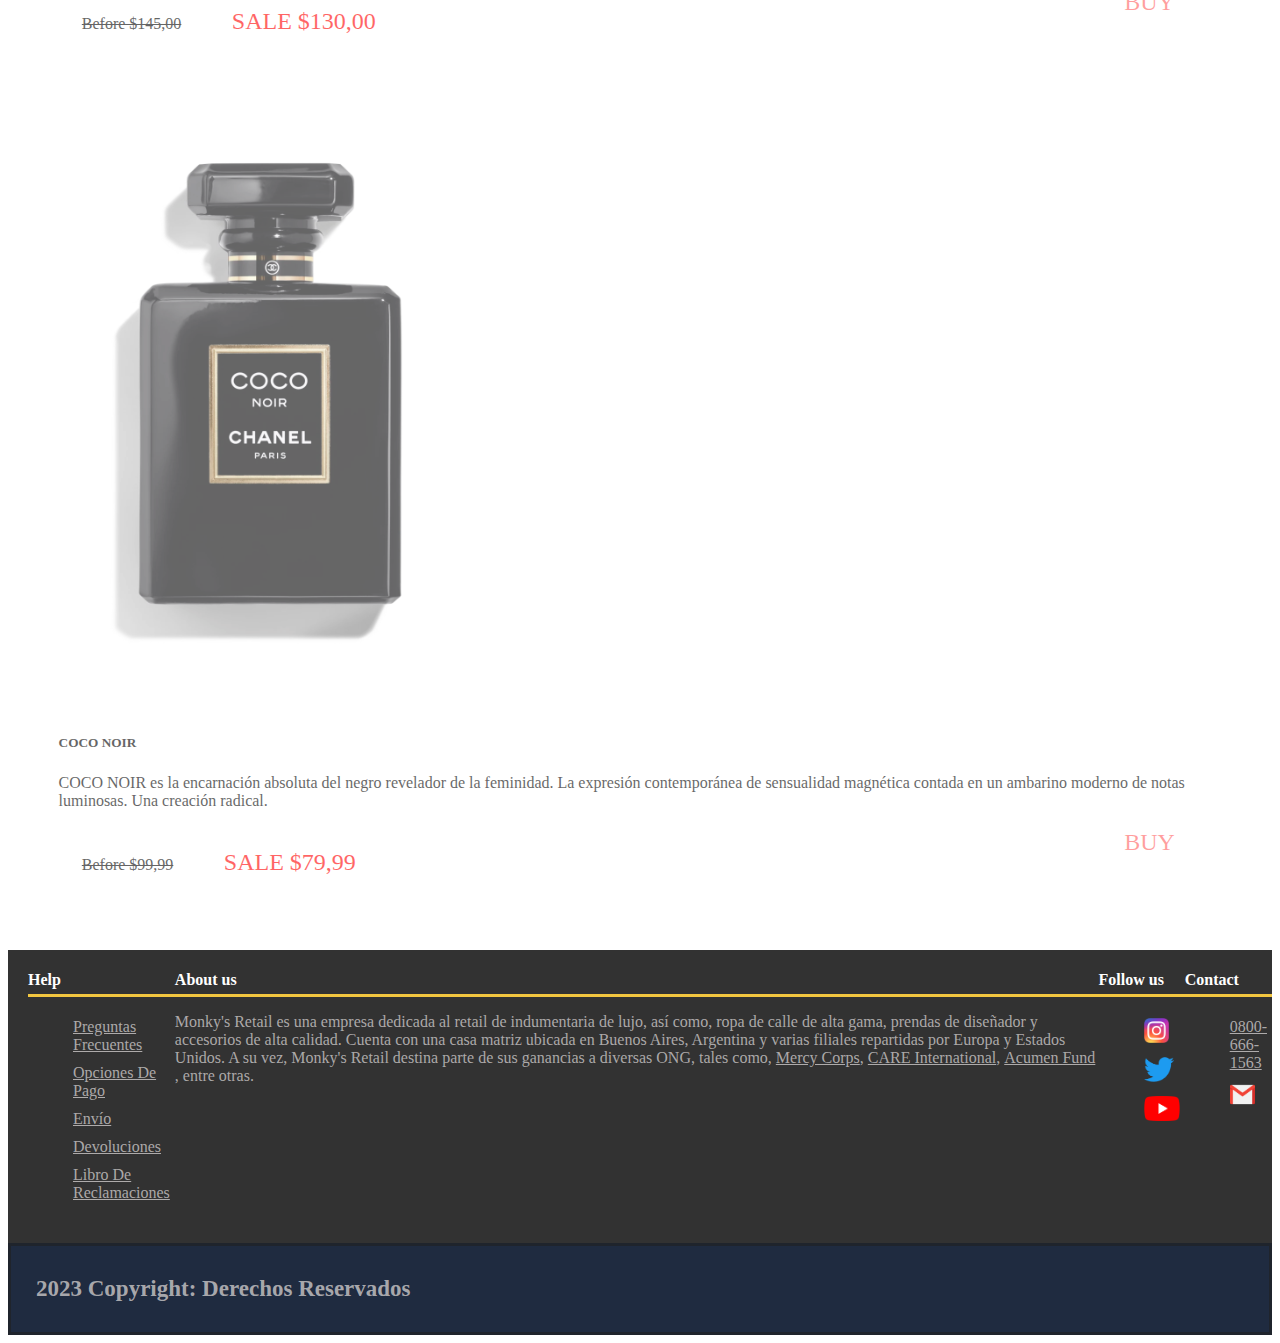
<file: html/Homechanel.html>
<!DOCTYPE html>
<html lang="en">
<head>
    <meta charset="UTF-8">
    <meta http-equiv="X-UA-Compatible" content="IE=edge">
    <meta name="viewport" content="width=device-width, initial-scale=1.0">
    <link href="https://cdn.jsdelivr.net/npm/bootstrap@5.3.0-alpha1/dist/css/bootstrap.min.css" rel="stylesheet" integrity="sha384-GLhlTQ8iRABdZLl6O3oVMWSktQOp6b7In1Zl3/Jr59b6EGGoI1aFkw7cmDA6j6gD" crossorigin="anonymous">
    <script src="https://cdn.jsdelivr.net/npm/bootstrap@5.3.0-alpha1/dist/js/bootstrap.bundle.min.js" integrity="sha384-w76AqPfDkMBDXo30jS1Sgez6pr3x5MlQ1ZAGC+nuZB+EYdgRZgiwxhTBTkF7CXvN" crossorigin="anonymous"></script>
    <link rel="stylesheet" href="/css/stylechanel.css">
    <link rel="preconnect" href="https://fonts.googleapis.com">
    <link rel="preconnect" href="https://fonts.gstatic.com" crossorigin>
    <link href="https://fonts.googleapis.com/css2?family=Pacifico&display=swap" rel="stylesheet">
    <link rel="icon" href="/img/Icon.png">
    <link rel="stylesheet" href="https://cdnjs.cloudflare.com/ajax/libs/animate.css/4.1.1/animate.min.css">
    <title>HomeChanel</title>
</head>
<body>
    <header>
        <nav class="navbar navbar-expand-lg bg-body-tertiary">
            <div class="container-fluid">
              <a class="navbar-brand marca-navbar" href="./home2.0.html"><img src="/img/Logo.png" alt="Logo" height="70vh"> Monky's Retail</a>
              <button class="navbar-toggler" type="button" data-bs-toggle="collapse" data-bs-target="#navbarNav" aria-controls="navbarNav" aria-expanded="false" aria-label="Toggle navigation">
                <span class="navbar-toggler-icon"></span>
              </button>
              <div class="collapse navbar-collapse" id="navbarNav">
                <ul class="navbar-nav">
                  <li class="nav-item">
                    <a class="nav-link active" aria-current="page" href="./html/Homegucci.html">GUCCI</a>
                  </li>
                  <li class="nav-item">
                    <a class="nav-link" href="./html/Homeprada.html">PRADA</a>
                  </li>
                  <li class="nav-item">
                    <a class="nav-link" href="./html/Homeversace.html">VERSACE</a>
                  </li>
                  <li class="nav-item">
                    <a class="nav-link" href="./html/Homevalentino.html">VALENTINO</a>
                  </li>
                  <li class="nav-item">
                    <a class="nav-link" href="./html/Homechanel.html">CHANEL</a>
                  </li>
                  <li class="nav-item">
                    <a class="nav-link" href="./html/Homehermes.html">HERMÈS</a>
                  </li>
                  <li class="nav-item">
                    <a class="nav-link" href="./html/Homelouisvuitton.html">LOUIS VUITTON</a>
                  </li>
                  <li class="nav-item">
                        <a class="nav-link" href="./html/Homefendi.html">FENDI</a>
                  </li>
                  <li class="nav-item">
                    <a class="nav-link" href="./html/Homechristiandior.html">DIOR</a>
                  </li>
                  <li class="nav-item">
                    <a class="nav-link" href="./html/Homecartier.html">CARTIER</a>
                  </li>
                </ul>
              </div>
            </div>
          </nav>
      </header>
    <main>
      <div class="hero">
        <iframe width= "100%" height="415" src="https://www.youtube.com/embed/qeMqcApmS7g" title="YouTube video player" frameborder="0" allow="accelerometer; autoplay; clipboard-write; encrypted-media; gyroscope; picture-in-picture; web-share" allowfullscreen></iframe>
      </div>
      <div class="container">
          <div class="row row-cols-1 row-cols-md-2 g-4">
            <div class="col">
              <div class="card">
                <img src="/img/artiluco1-chanel.png" alt="Blue de CHANEL">
                <div class="card-body">
                  <h5 class="card-title">BLUE de CHANEL</h5>
                  <p class="card-text">El elogio a la libertad, expresado en un aromático amaderado de estelacautivadora. Una fragancia atemporal en un frasco de un azul profundo ymisterioso. El Eau de Parfum de BLEU DE CHANEL, de aroma sutilmentepronunciado, revela un espíritu determinado.</p>
                </div>
                <div>
                  <p class="preciobefore">Before $156,00</p>
                  <p class="precionow">SALE $125,00</p>
                </div>
                <div>
                  <a target="_blank" href="./Login.html" class="buying-neon">
                    <span id="botonbuy1"></span>
                    <span id="botonbuy2"></span>
                    <span id="botonbuy3"></span>
                    <span id="botonbuy4"></span>
                    BUY
                  </a>
                </div>
              </div>
            </div>
            <div class="col">
              <div class="card">
                <img src="/img/Articulo2-chanel.png" alt="Allure">
                <div class="card-body">
                  <h5 class="card-title">ALLURE HOMME</h5>
                  <p class="card-text">Fresco y limpio, cálido y sexy, ALLURE HOMME es la expresión del carisma y la determinación interior de un hombre. Una composición fresca, especiada y amaderada que revela la presencia del hombre que la lleva.</p>
                </div>
                <div>
                  <p class="preciobefore">Before $132,00</p>
                  <p class="precionow">SALE $109,99</p>
                </div>
                <div>
                  <a target="_blank" href="./Login.html" class="buying-neon">
                    <span id="botonbuy1"></span>
                    <span id="botonbuy2"></span>
                    <span id="botonbuy3"></span>
                    <span id="botonbuy4"></span>
                    BUY
                  </a>
                </div>
              </div>
            </div>
            <div class="col">
              <div class="card">
                <img src="/img/Articulo4-chanel.png" alt="ALLURE HOMBRE DEPORTE">
                <div class="card-body">
                  <h5 class="card-title">ALLURE HOMBRE DEPORTE</h5>
                  <p class="card-text">Las notas amaderadas de ALLURE HOMME SPORT en una bruma de fragancia portátil que se puede rociar a lo largo del día. Con una infusión de extracto de cítricos verdes japoneses, un ingrediente exclusivo desarrollado por CHANEL, la fórmula ayuda a mantener la piel con una sensación cómoda e hidratada mientras la deja delicadamente perfumada.</p>
                </div>
                <div>
                  <p class="preciobefore">Before $80,00</p>
                  <p class="precionow">SALE $69,99</p>
                </div>
                <div>
                  <a target="_blank" href="./Login.html" class="buying-neon">
                    <span id="botonbuy1"></span>
                    <span id="botonbuy2"></span>
                    <span id="botonbuy3"></span>
                    <span id="botonbuy4"></span>
                    BUY
                  </a>
                </div>
              </div>
            </div>
            <div class="col">
              <div class="card">
                <img src="/img/artiluco3-chanel.png" alt="Allure Sport">
                <div class="card-body">
                  <h5 class="card-title">ALLURE HOMME SPORT</h5>
                  <p class="card-text">Una fragancia amaderada energizante que logra un equilibrio entre frescura y sensualidad. Para una personalidad singular, alguien que ama el aire libre y vive la vida con estilo.
                  Allure es el reflejo de una personalidad singular, alguien que busca superar sus límites a medida que se mueve por el mundo.</p>
                </div>
                <div>
                  <p class="preciobefore">Before $105,00</p>
                  <p class="precionow">SALE $99,99</p>
                </div>
                <div>
                  <a target="_blank" href="./Login.html" class="buying-neon">
                    <span id="botonbuy1"></span>
                    <span id="botonbuy2"></span>
                    <span id="botonbuy3"></span>
                    <span id="botonbuy4"></span>
                   BUY
                  </a>
                </div>
              </div>
            </div>
            <div class="col">
              <div class="card">
                <img src="/img/Chanel5.jpg" alt="Chanel5">
                <div class="card-body">
                  <h5 class="card-title">Chanel N°5</h5>
                  <p class="card-text">N°5, la esencia misma de la feminidad. Un bouquet floral aldehído sublimado por un frasco emblemático con líneas minimalistas. Un perfume icónico y atemporal.</p>
                </div>
                <div>
                  <p class="preciobefore">Before $156,00</p>
                  <p class="precionow">SALE $125,00</p>
                </div>
                <div>
                  <a target="_blank" href="./Login.html" class="buying-neon">
                    <span id="botonbuy1"></span>
                    <span id="botonbuy2"></span>
                    <span id="botonbuy3"></span>
                    <span id="botonbuy4"></span>
                    BUY
                  </a>
                </div>
              </div>
            </div>
            <div class="col">
              <div class="card">
                <img src="/img/articulo2mujer-chanel.png" alt="CHANCE">
                <div class="card-body">
                  <h5 class="card-title">CHANCE</h5>
                  <p class="card-text">Una fragancia floral en un frasco de líneas redondeadas. Imprevisible, siempre en movimiento, CHANCE le arrastra hacia un torbellino de felicidad y fantasía. Una cita olfativa con la suerte.</p>
                </div>
                <div>
                  <p class="precionow">SALE $171,00</p>
                </div>
                <div>
                  <a target="_blank" href="./Login.html" class="buying-neon">
                    <span id="botonbuy1"></span>
                    <span id="botonbuy2"></span>
                    <span id="botonbuy3"></span>
                    <span id="botonbuy4"></span>
                   BUY
                  </a>
                </div>
              </div>
            </div>
            <div class="col">
              <div class="card">
                <img src="/img/articulo3mujer-chanel.png" alt="COCO MADEMOISELLE">
                <div class="card-body">
                  <h5 class="card-title">COCO MADEMOISELLE</h5>
                  <p class="card-text">COCO MADEMOISELLE. La esencia de una mujer libre y audaz. Un ambarino femenino de carácter afirmado y un frescor asombroso.</p>
                </div>
                <div>
                  <p class="preciobefore">Before $145,00</p>
                  <p class="precionow">SALE $130,00</p>
                </div>
                <div>
                  <a target="_blank" href="./Login.html" class="buying-neon">
                    <span id="botonbuy1"></span>
                    <span id="botonbuy2"></span>
                    <span id="botonbuy3"></span>
                    <span id="botonbuy4"></span>
                    BUY
                  </a>
                </div>
              </div>
            </div>
            <div class="col">
              <div class="card">
                <img src="/img/articulo4mujer-chanel.png" alt="COCO NOIR">
                <div class="card-body">
                  <h5 class="card-title">COCO NOIR</h5>
                  <p class="card-text">COCO NOIR es la encarnación absoluta del negro revelador de la feminidad. La expresión contemporánea de sensualidad magnética contada en un ambarino moderno de notas luminosas. Una creación radical.</p>
                </div>
                <div>
                  <p class="preciobefore">Before $99,99</p>
                  <p class="precionow">SALE $79,99</p>
                </div>
                <div>
                  <a target="_blank" href="./Login.html" class="buying-neon">
                    <span id="botonbuy1"></span>
                    <span id="botonbuy2"></span>
                    <span id="botonbuy3"></span>
                    <span id="botonbuy4"></span>
                    BUY
                  </a>
                </div>
              </div>
            </div>
        </div>    
    </main> 
    <footer>
        <div class="footer-container">
            <div class="footer-cont">
                <h4>Help</h4>
                <ul>
                    <li><a href="#" class="footer-cont-help">Preguntas Frecuentes</a></li>
                    <li><a href="#" class="footer-cont-help">Opciones De Pago</a></li>
                    <li><a href="#" class="footer-cont-help">Envío</a></li>
                    <li><a href="#" class="footer-cont-help">Devoluciones</a></li>
                    <li><a href="#" class="footer-cont-help">Libro De Reclamaciones</a></li>
                </ul>
            </div>
            <div class="footer-cont">
                <h4>About us</h4>
                <p>Monky's Retail es una empresa dedicada al retail de indumentaria de lujo, así como, ropa de calle de alta gama, prendas de diseñador y accesorios de alta calidad. Cuenta con una casa matriz ubicada en Buenos Aires, Argentina y varias filiales repartidas por Europa y Estados Unidos.
                A su vez, Monky's Retail destina parte de sus ganancias a diversas ONG, tales como, <a href="https://www.mercycorps.org/" target="_blank">Mercy Corps</a>, <a href="https://www.care-international.org/" target="_blank">CARE International</a>, <a href="https://acumen.org/" target="_blank">Acumen Fund</a>, entre otras.</p>
            </div>
            <div class="footer-cont">
                <h4>Follow us</h4>
                <ul>
                    <li class="footer-cont-contact">
                        <a href="https://www.instagram.com/"><img src="/img/Instagram.webp" alt="Instagram" height="25px"></a>
                    </li>
                    <li class="footer-cont-contact">
                        <a href="https://twitter.com/"><img src="/img/Twitter-logo.svg.webp" alt="Twitter" height="25px"></a>
                    </li>
                    <li>
                        <a href="https://www.youtube.com/"><img src="/img/Youtube_logo.png" alt="Youtube" height="25px"></a>
                    </li>

                </ul> 
            </div>
            <div class="footer-cont">
                <h4>Contact</h4>
                <ul>
                    <li class="footer-cont-contact">
                        <a href="https://movistarinternet.ar/">0800-666-1563</a>
                    </li>
                    <li>
                        <a href="mailto:Monky'sRetail@gmail.com" class="footer-cont-contact">
                            <img src="/img/gmail.png" alt="eMail" height="25px">
                        </a>
                    </li>
                </ul>
            </div>
        </div>    
        <div class="footer-cont-copy">
            <h2>2023 Copyright: Derechos Reservados</h2>
        </div>
    </footer>
</body>
</html>
</file>
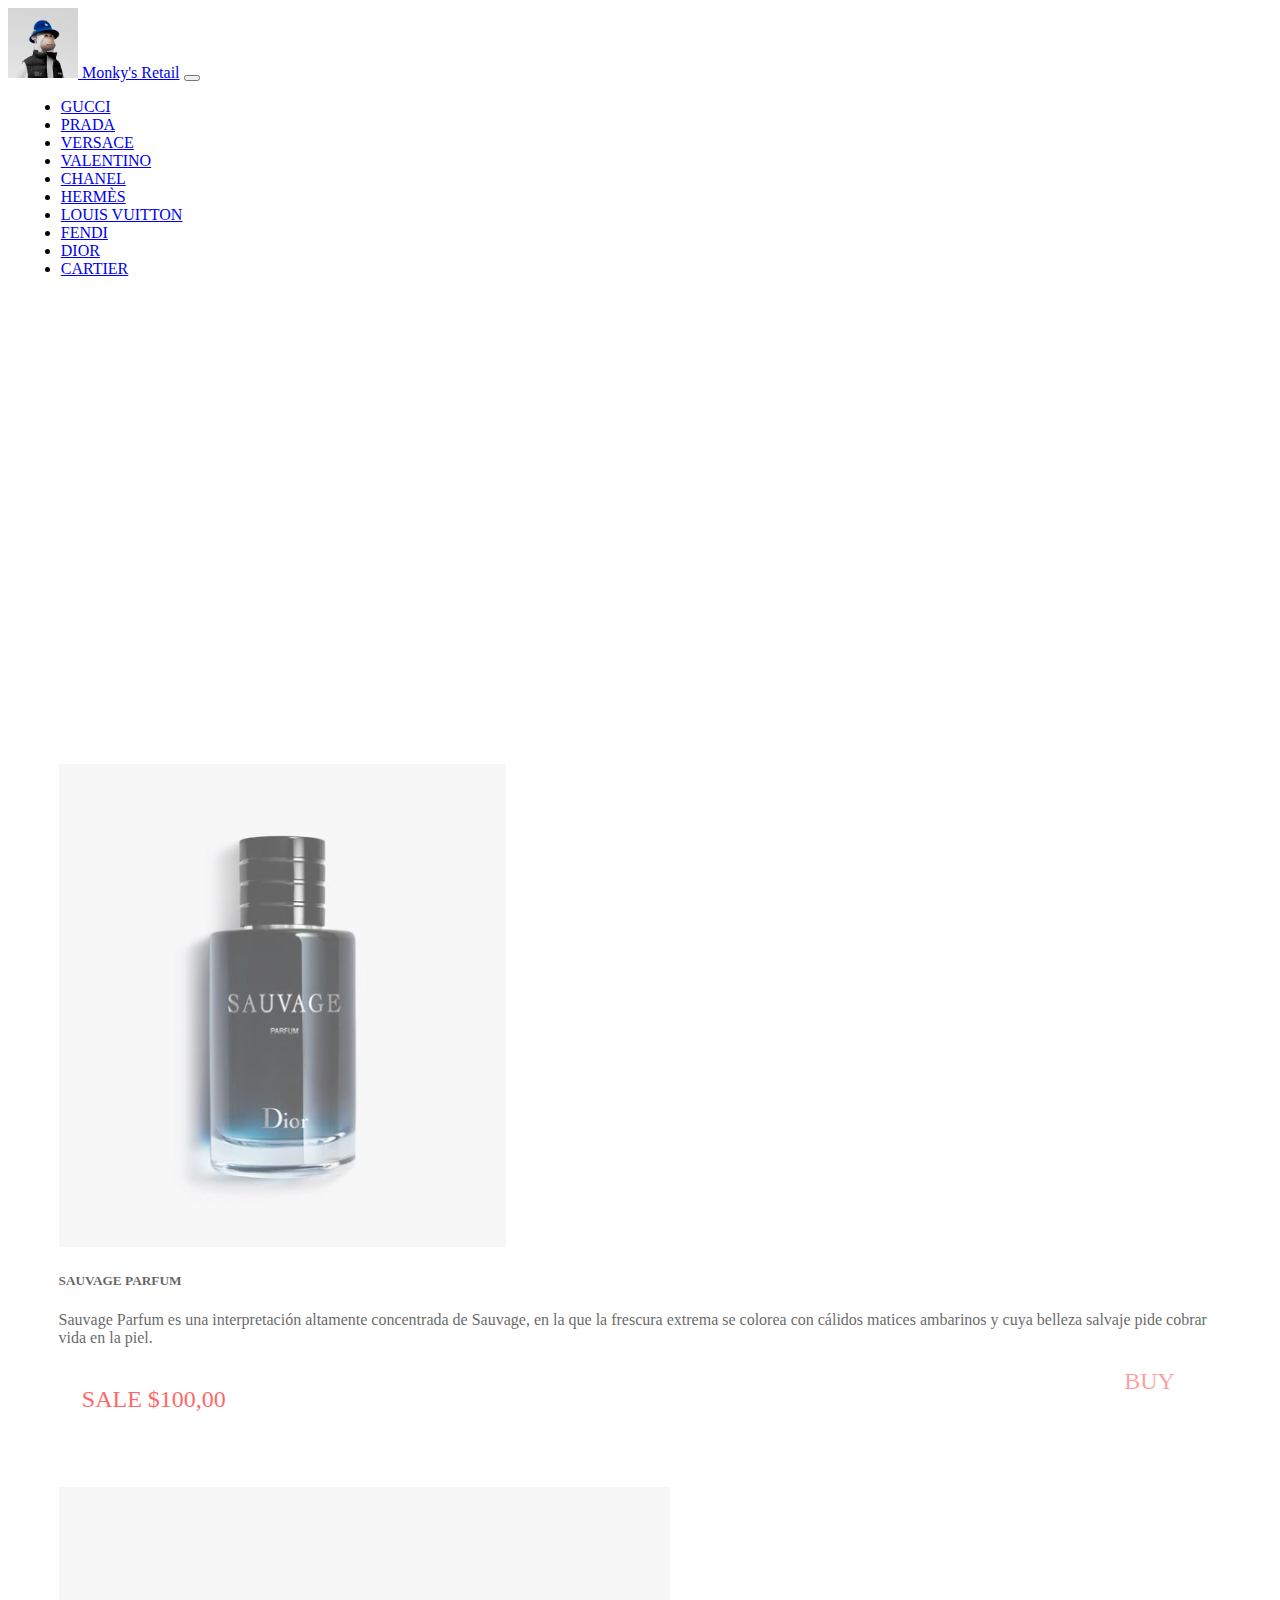
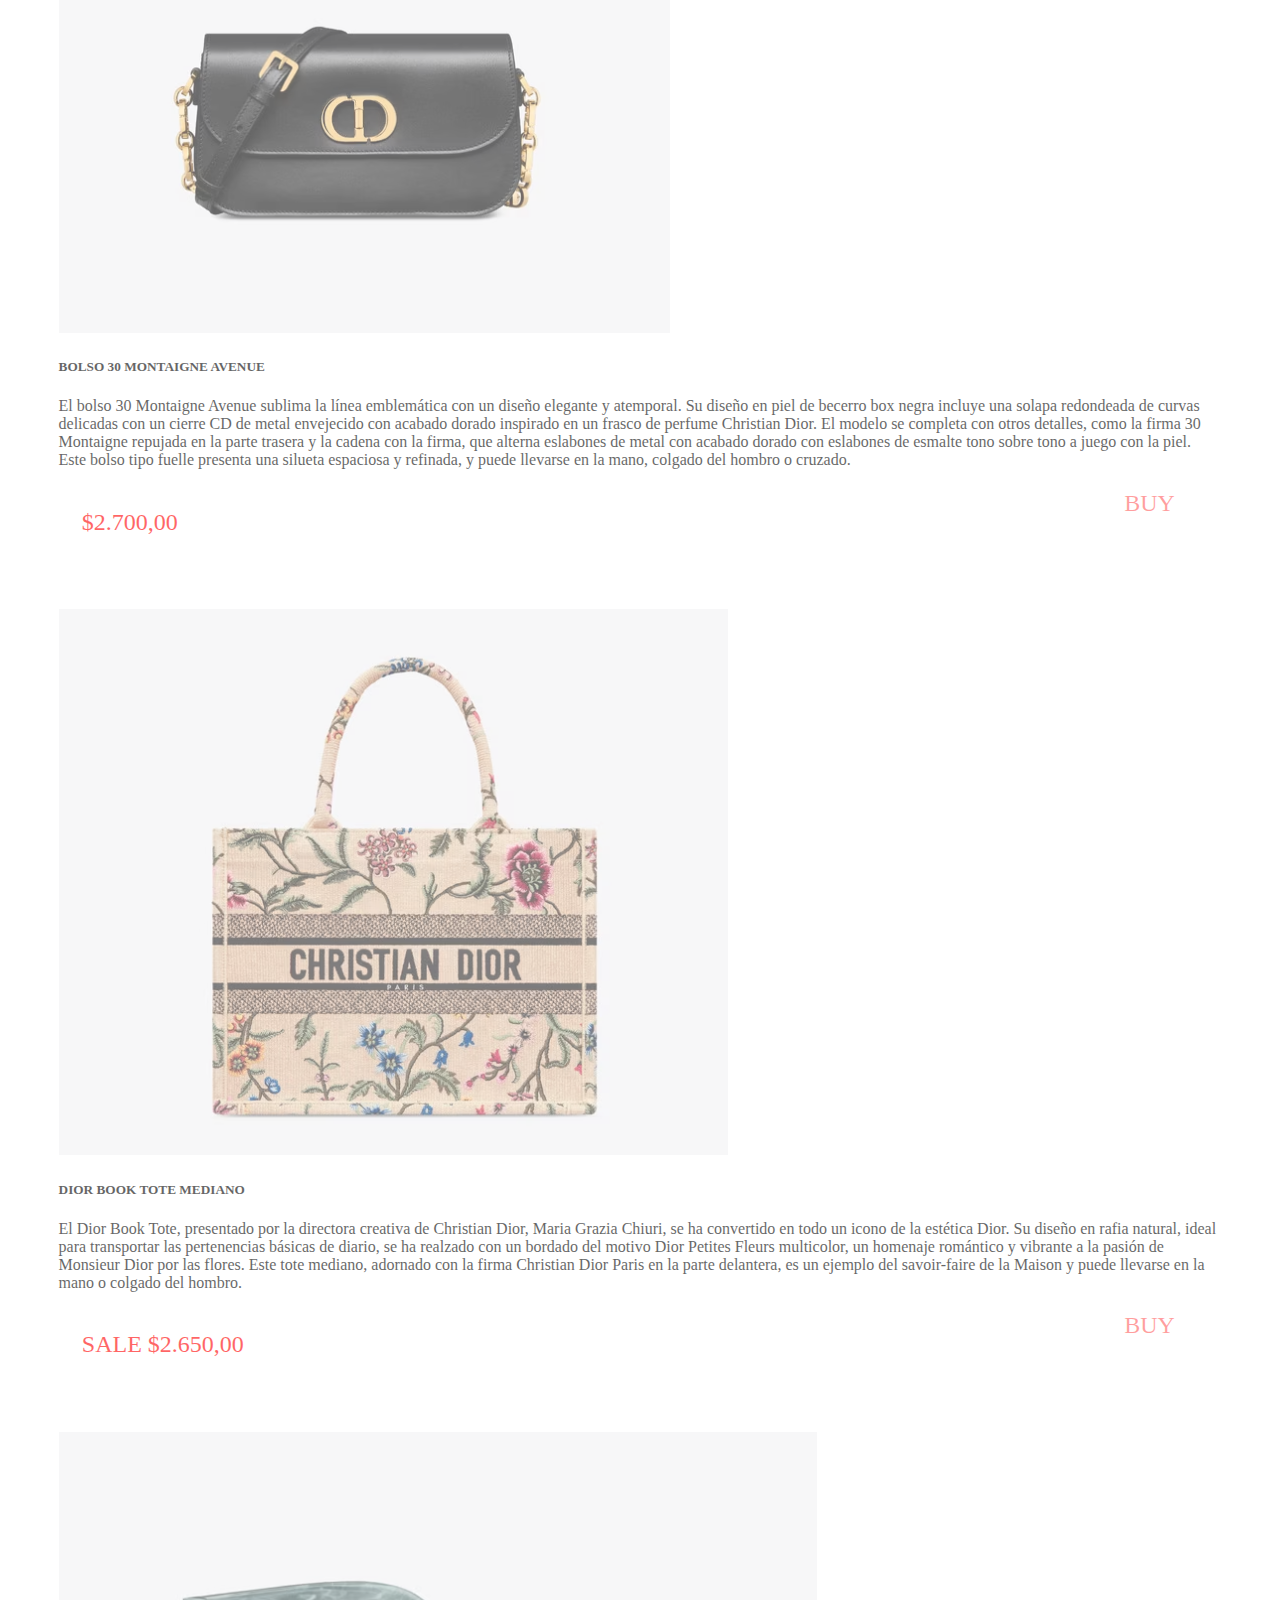
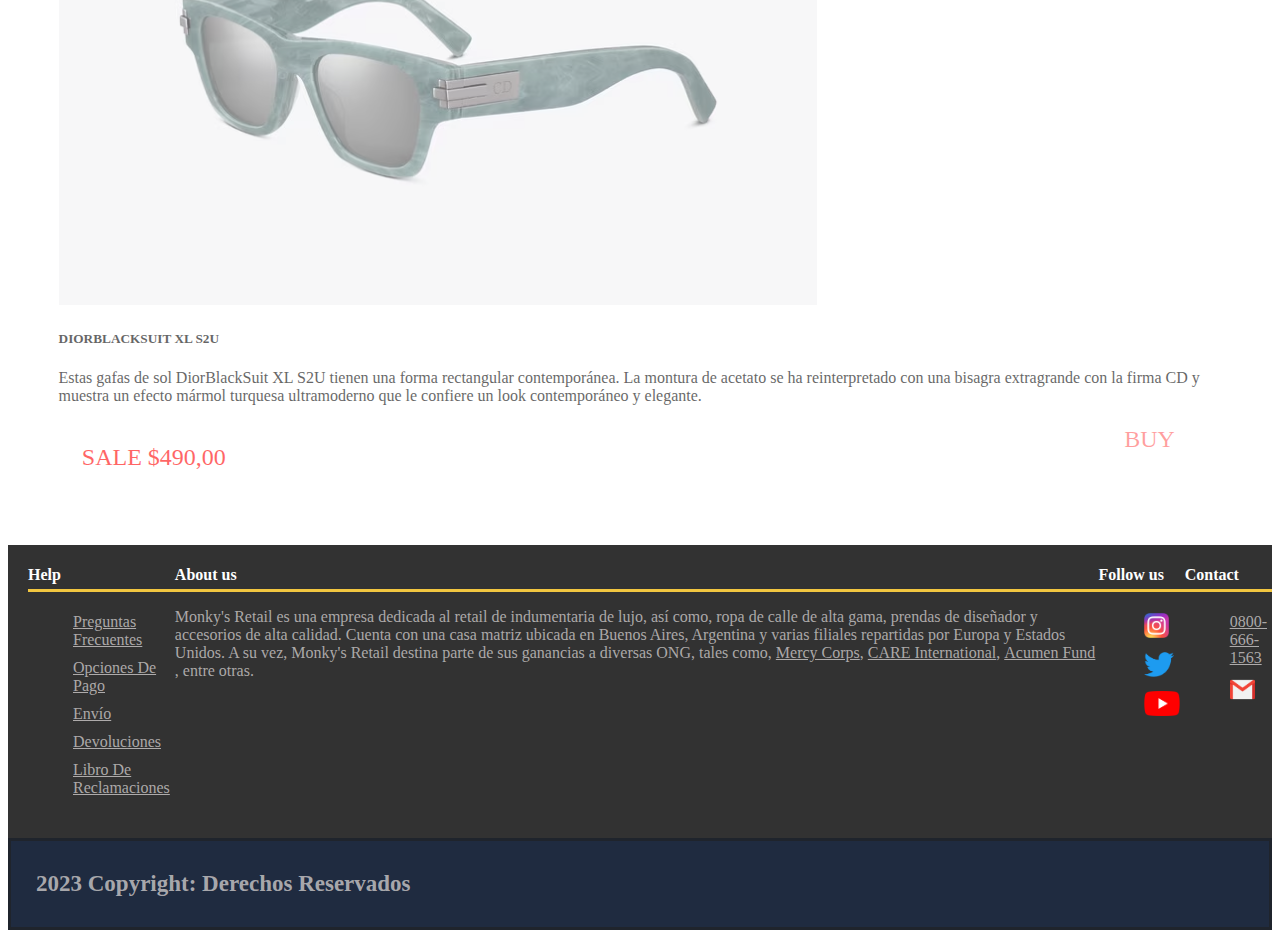
<file: html/Homechristiandior.html>
<!DOCTYPE html>
<html lang="en">
<head>
    <meta charset="UTF-8">
    <meta http-equiv="X-UA-Compatible" content="IE=edge">
    <meta name="viewport" content="width=device-width, initial-scale=1.0">
    <link href="https://cdn.jsdelivr.net/npm/bootstrap@5.3.0-alpha1/dist/css/bootstrap.min.css" rel="stylesheet" integrity="sha384-GLhlTQ8iRABdZLl6O3oVMWSktQOp6b7In1Zl3/Jr59b6EGGoI1aFkw7cmDA6j6gD" crossorigin="anonymous">
    <script src="https://cdn.jsdelivr.net/npm/bootstrap@5.3.0-alpha1/dist/js/bootstrap.bundle.min.js" integrity="sha384-w76AqPfDkMBDXo30jS1Sgez6pr3x5MlQ1ZAGC+nuZB+EYdgRZgiwxhTBTkF7CXvN" crossorigin="anonymous"></script>
    <link rel="preconnect" href="https://fonts.googleapis.com">
    <link rel="preconnect" href="https://fonts.gstatic.com" crossorigin>
    <link href="https://fonts.googleapis.com/css2?family=Pacifico&display=swap" rel="stylesheet">
    <link rel="icon" href="/img/Icon.png">
    <link rel="stylesheet" href="https://cdnjs.cloudflare.com/ajax/libs/animate.css/4.1.1/animate.min.css">
    <link rel="stylesheet" href="/css/stylechristiandior.css">
    <title>HomeChristianDior</title>
</head>
<body>
  <header>
    <nav class="navbar navbar-expand-lg bg-body-tertiary">
      <div class="container-fluid">
        <a class="navbar-brand marca-navbar" href="./index.html"><img src="/img/Logo.png" alt="Logo" height="70vh"> Monky's Retail</a>
        <button class="navbar-toggler" type="button" data-bs-toggle="collapse" data-bs-target="#navbarNav" aria-controls="navbarNav" aria-expanded="false" aria-label="Toggle navigation">
          <span class="navbar-toggler-icon"></span>
        </button>
        <div class="collapse navbar-collapse" id="navbarNav">
          <ul class="navbar-nav">
            <li class="nav-item">
              <a class="nav-link active" href="./html/Homegucci.html">GUCCI</a>
            </li>
            <li class="nav-item">
              <a class="nav-link" href="./html/Homeprada.html">PRADA</a>
            </li>
            <li class="nav-item">
              <a class="nav-link" href="./html/Homeversace.html">VERSACE</a>
            </li>
            <li class="nav-item">
              <a class="nav-link" href="./html/Homevalentino.html">VALENTINO</a>
            </li>
            <li class="nav-item">
              <a class="nav-link" href="./html/Homechanel.html">CHANEL</a>
            </li>
            <li class="nav-item">
              <a class="nav-link" href="./html/Homehermes.html">HERMÈS</a>
            </li>
            <li class="nav-item">
              <a class="nav-link" href="./html/Homelouisvuitton.html">LOUIS VUITTON</a>
            </li>
            <li class="nav-item">
              <a class="nav-link" href="./html/Homefendi.html">FENDI</a>
            </li>
            <li class="nav-item">
              <a class="nav-link" href="./html/Homechristiandior.html">DIOR</a>
            </li>
            <li class="nav-item">
              <a class="nav-link" href="./html/Homecartier.html">CARTIER</a>
            </li>
          </ul>
        </div>
      </div>
    </nav>
  </header>
  <main>
    <section class="hero">
      <iframe width="100%" height="415" src="https://www.youtube.com/embed/u_033-cItwU" title="YouTube video player" frameborder="0" allow="accelerometer; autoplay; clipboard-write; encrypted-media; gyroscope; picture-in-picture; web-share" allowfullscreen></iframe>
    </section>
    <div class="container">
      <div class="row row-cols-1 row-cols-md-2 g-4">
          <div class="col">
            <div class="card">
              <img src="/img/articulo1-dior.png" alt="SAUVAGE PARFUM">
              <div class="card-body">
                <h5 class="card-title">SAUVAGE PARFUM</h5>
                <p class="card-text">Sauvage Parfum es una interpretación altamente concentrada de Sauvage, en la que la frescura extrema se colorea con cálidos matices ambarinos y cuya belleza salvaje pide cobrar vida en la piel.
                </p>
              </div>
              <div>
                <p class="precionow">SALE $100,00</p>
              </div>
              <div>
                <a target="_blank" href="./Login.html" class="buying-neon">
                  <span id="botonbuy1"></span>
                  <span id="botonbuy2"></span>
                  <span id="botonbuy3"></span>
                  <span id="botonbuy4"></span>
                  BUY
                </a>
              </div>
            </div>
          </div>
          <div class="col">
            <div class="card">
              <img src="/img/articulo2-dior.png" alt="BOLSO 30 MONTAIGNE AVENUE">
              <div class="card-body">
                <h5 class="card-title">BOLSO 30 MONTAIGNE AVENUE</h5>
                <p class="card-text">El bolso 30 Montaigne Avenue sublima la línea emblemática con un diseño elegante y atemporal. Su diseño en piel de becerro box negra incluye una solapa redondeada de curvas delicadas con un cierre CD de metal envejecido con acabado dorado inspirado en un frasco de perfume Christian Dior. El modelo se completa con otros detalles, como la firma 30 Montaigne repujada en la parte trasera y la cadena con la firma, que alterna eslabones de metal con acabado dorado con eslabones de esmalte tono sobre tono a juego con la piel. Este bolso tipo fuelle presenta una silueta espaciosa y refinada, y puede llevarse en la mano, colgado del hombro o cruzado.</p>
              </div>
              <div>
                <p class="precionow">$2.700,00</p>
              </div>
              <div>
                <a target="_blank" href="./Login.html" class="buying-neon">
                  <span id="botonbuy1"></span>
                  <span id="botonbuy2"></span>
                  <span id="botonbuy3"></span>
                  <span id="botonbuy4"></span>
                  BUY
                </a>
              </div>
            </div>
          </div>
          <div class="col">
            <div class="card">
              <img src="/img/articulo3-dior.png" alt="DIOR BOOK TOTE MEDIANO">
              <div class="card-body">
                <h5 class="card-title">DIOR BOOK TOTE MEDIANO</h5>
                <p class="card-text">El Dior Book Tote, presentado por la directora creativa de Christian Dior, Maria Grazia Chiuri, se ha convertido en todo un icono de la estética Dior. Su diseño en rafia natural, ideal para transportar las pertenencias básicas de diario, se ha realzado con un bordado del motivo Dior Petites Fleurs multicolor, un homenaje romántico y vibrante a la pasión de Monsieur Dior por las flores. Este tote mediano, adornado con la firma Christian Dior Paris en la parte delantera, es un ejemplo del savoir-faire de la Maison y puede llevarse en la mano o colgado del hombro.</p>
              </div>
              <div>
                <p class="precionow">SALE $2.650,00</p>
              </div>
              <div>
                <a target="_blank" href="./Login.html" class="buying-neon">
                  <span id="botonbuy1"></span>
                  <span id="botonbuy2"></span>
                  <span id="botonbuy3"></span>
                  <span id="botonbuy4"></span>
                  BUY
                </a>
              </div>
            </div>
          </div>
          <div class="col">
            <div class="card">
              <img src="/img/articulo4-dior.png" alt="DIORBLACKSUIT XL S2U">
              <div class="card-body">
                <h5 class="card-title">DIORBLACKSUIT XL S2U</h5>
                <p class="card-text">Estas gafas de sol DiorBlackSuit XL S2U tienen una forma rectangular contemporánea. La montura de acetato se ha reinterpretado con una bisagra extragrande con la firma CD y muestra un efecto mármol turquesa ultramoderno que le confiere un look contemporáneo y elegante.</p>
              </div>
              <div>
                <p class="precionow">SALE $490,00</p>
              </div>
              <div>
                <a target="_blank" href="./Login.html" class="buying-neon">
                  <span id="botonbuy1"></span>
                  <span id="botonbuy2"></span>
                  <span id="botonbuy3"></span>
                  <span id="botonbuy4"></span>
                 BUY
                </a>
              </div>
            </div>
          </div>
      </div>
    </div>   
  </main> 
  <footer>
      <div class="footer-container">
          <div class="footer-cont">
              <h4>Help</h4>
              <ul>
                  <li><a href="#" class="footer-cont-help">Preguntas Frecuentes</a></li>
                  <li><a href="#" class="footer-cont-help">Opciones De Pago</a></li>
                  <li><a href="#" class="footer-cont-help">Envío</a></li>
                  <li><a href="#" class="footer-cont-help">Devoluciones</a></li>
                  <li><a href="#" class="footer-cont-help">Libro De Reclamaciones</a></li>
              </ul>
          </div>
          <div class="footer-cont">
              <h4>About us</h4>
              <p>Monky's Retail es una empresa dedicada al retail de indumentaria de lujo, así como, ropa de calle de alta gama, prendas de diseñador y accesorios de alta calidad. Cuenta con una casa matriz ubicada en Buenos Aires, Argentina y varias filiales repartidas por Europa y Estados Unidos.
              A su vez, Monky's Retail destina parte de sus ganancias a diversas ONG, tales como, <a href="https://www.mercycorps.org/" target="_blank">Mercy Corps</a>, <a href="https://www.care-international.org/" target="_blank">CARE International</a>, <a href="https://acumen.org/" target="_blank">Acumen Fund</a>, entre otras.</p>
          </div>
          <div class="footer-cont">
              <h4>Follow us</h4>
              <ul>
                  <li class="footer-cont-contact">
                      <a href="https://www.instagram.com/"><img src="/img/Instagram.webp" alt="Instagram" height="25px"></a>
                  </li>
                  <li class="footer-cont-contact">
                      <a href="https://twitter.com/"><img src="/img/Twitter-logo.svg.webp" alt="Twitter" height="25px"></a>
                  </li>
                  <li>
                      <a href="https://www.youtube.com/"><img src="/img/Youtube_logo.png" alt="Youtube" height="25px"></a>
                  </li>

              </ul> 
          </div>
          <div class="footer-cont">
              <h4>Contact</h4>
              <ul>
                  <li class="footer-cont-contact">
                      <a href="https://movistarinternet.ar/">0800-666-1563</a>
                  </li>
                  <li>
                      <a href="mailto:Monky'sRetail@gmail.com" class="footer-cont-contact">
                          <img src="/img/gmail.png" alt="eMail" height="25px">
                      </a>
                  </li>
              </ul>
          </div>
      </div>    
      <div class="footer-cont-copy">
          <h2>2023 Copyright: Derechos Reservados</h2>
    </div>
  </footer>
</body>
</html>
</file>
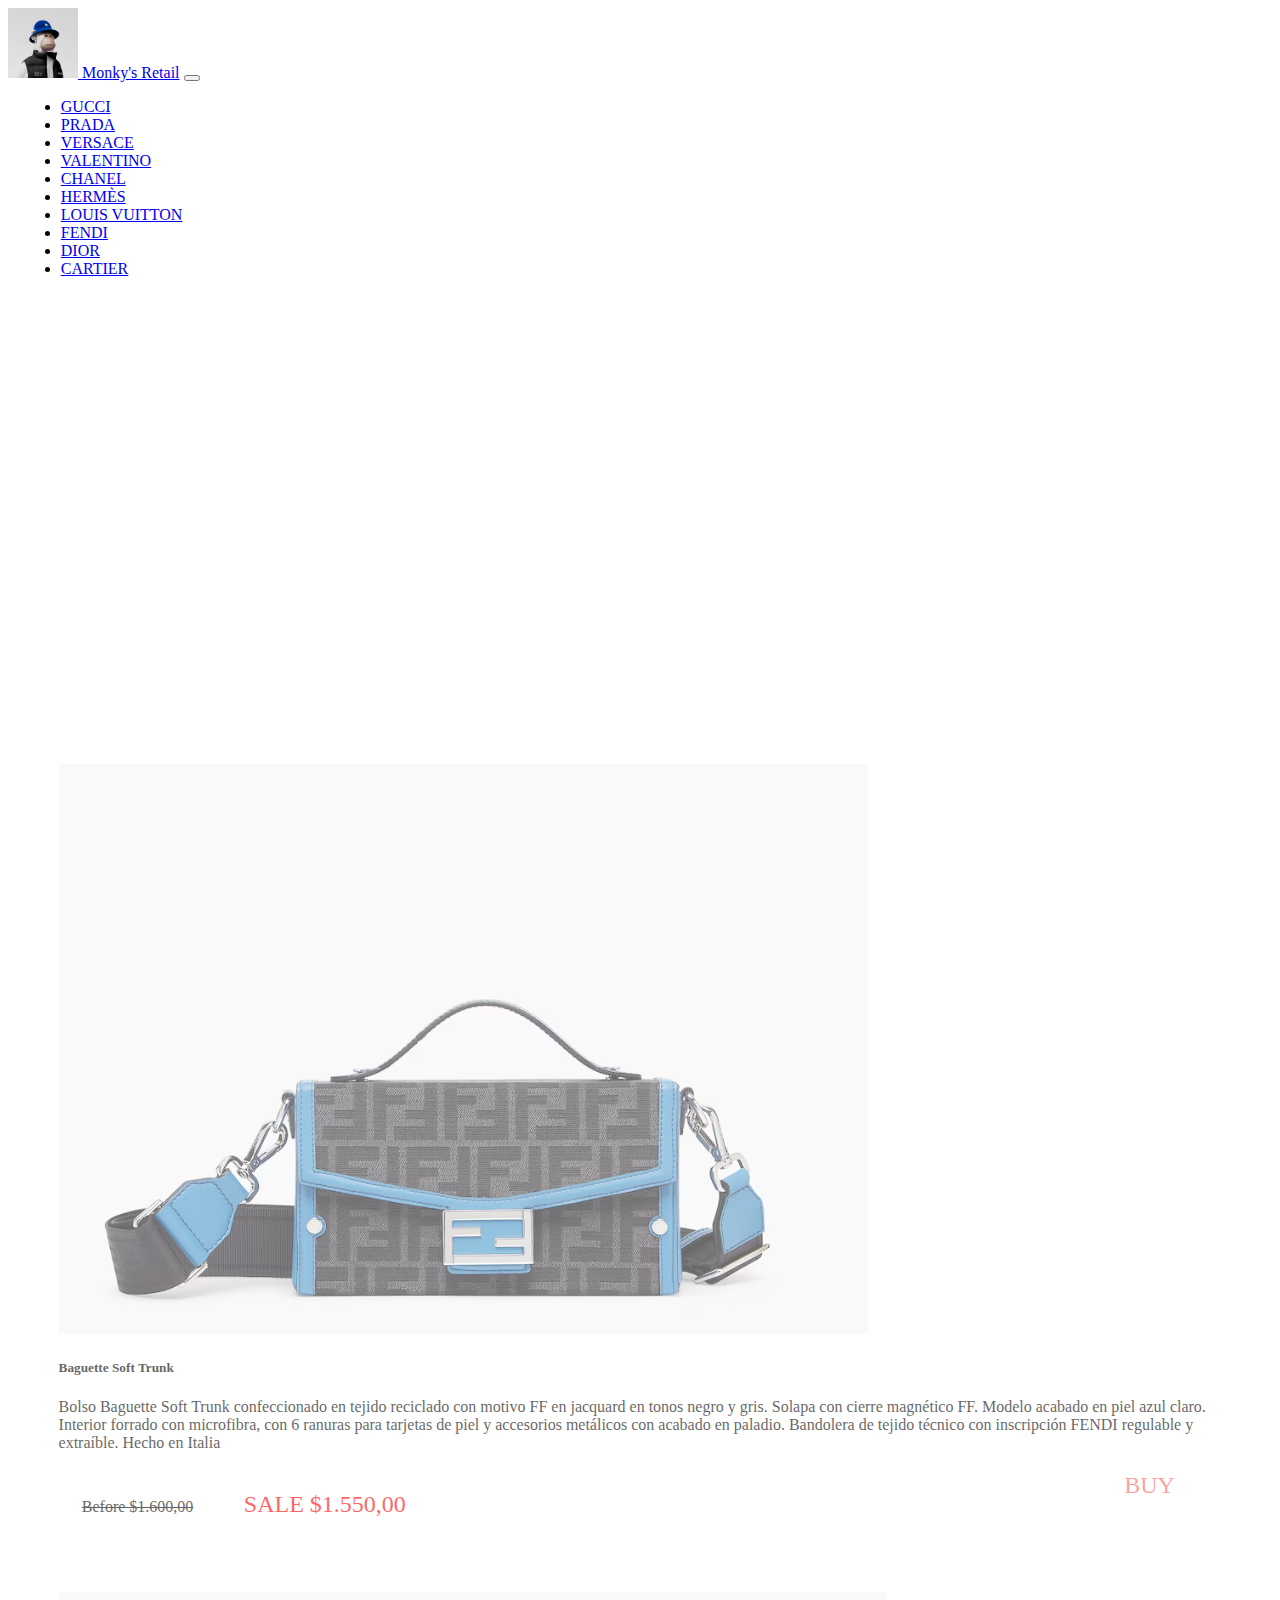
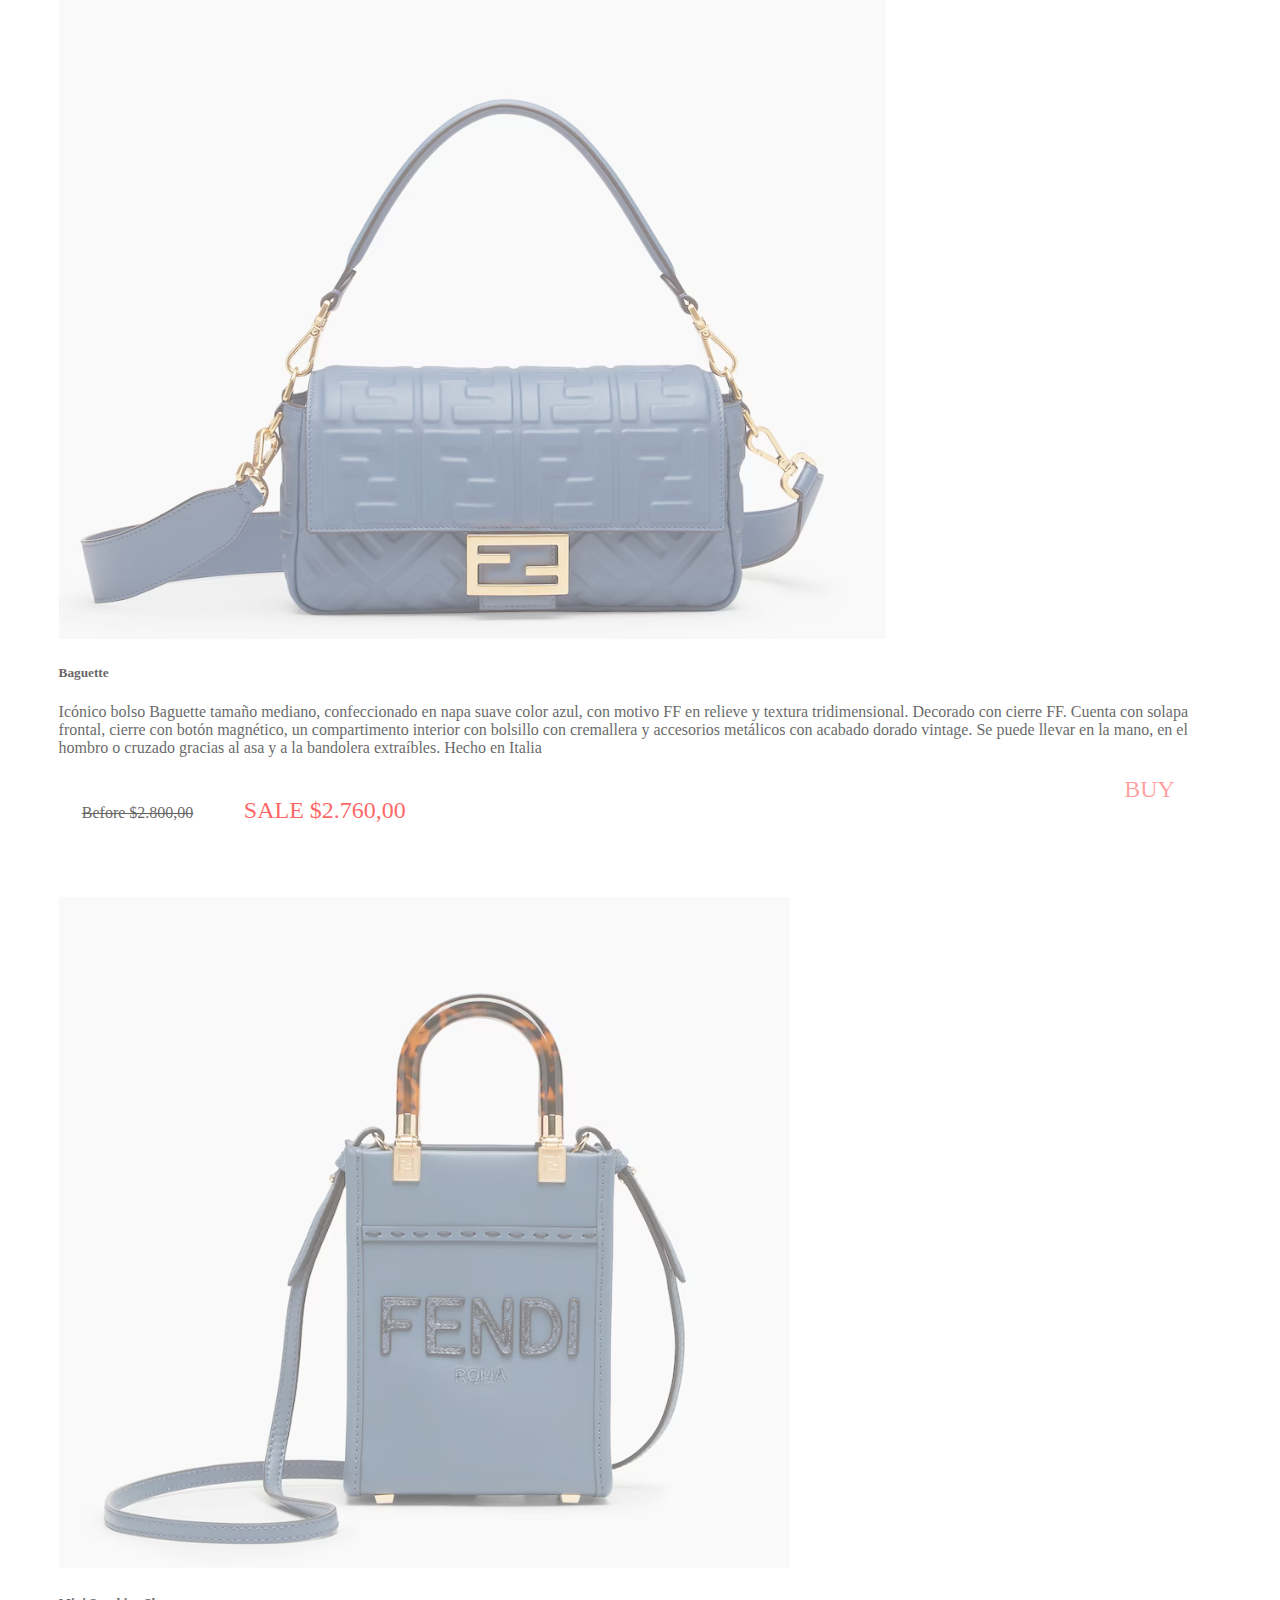
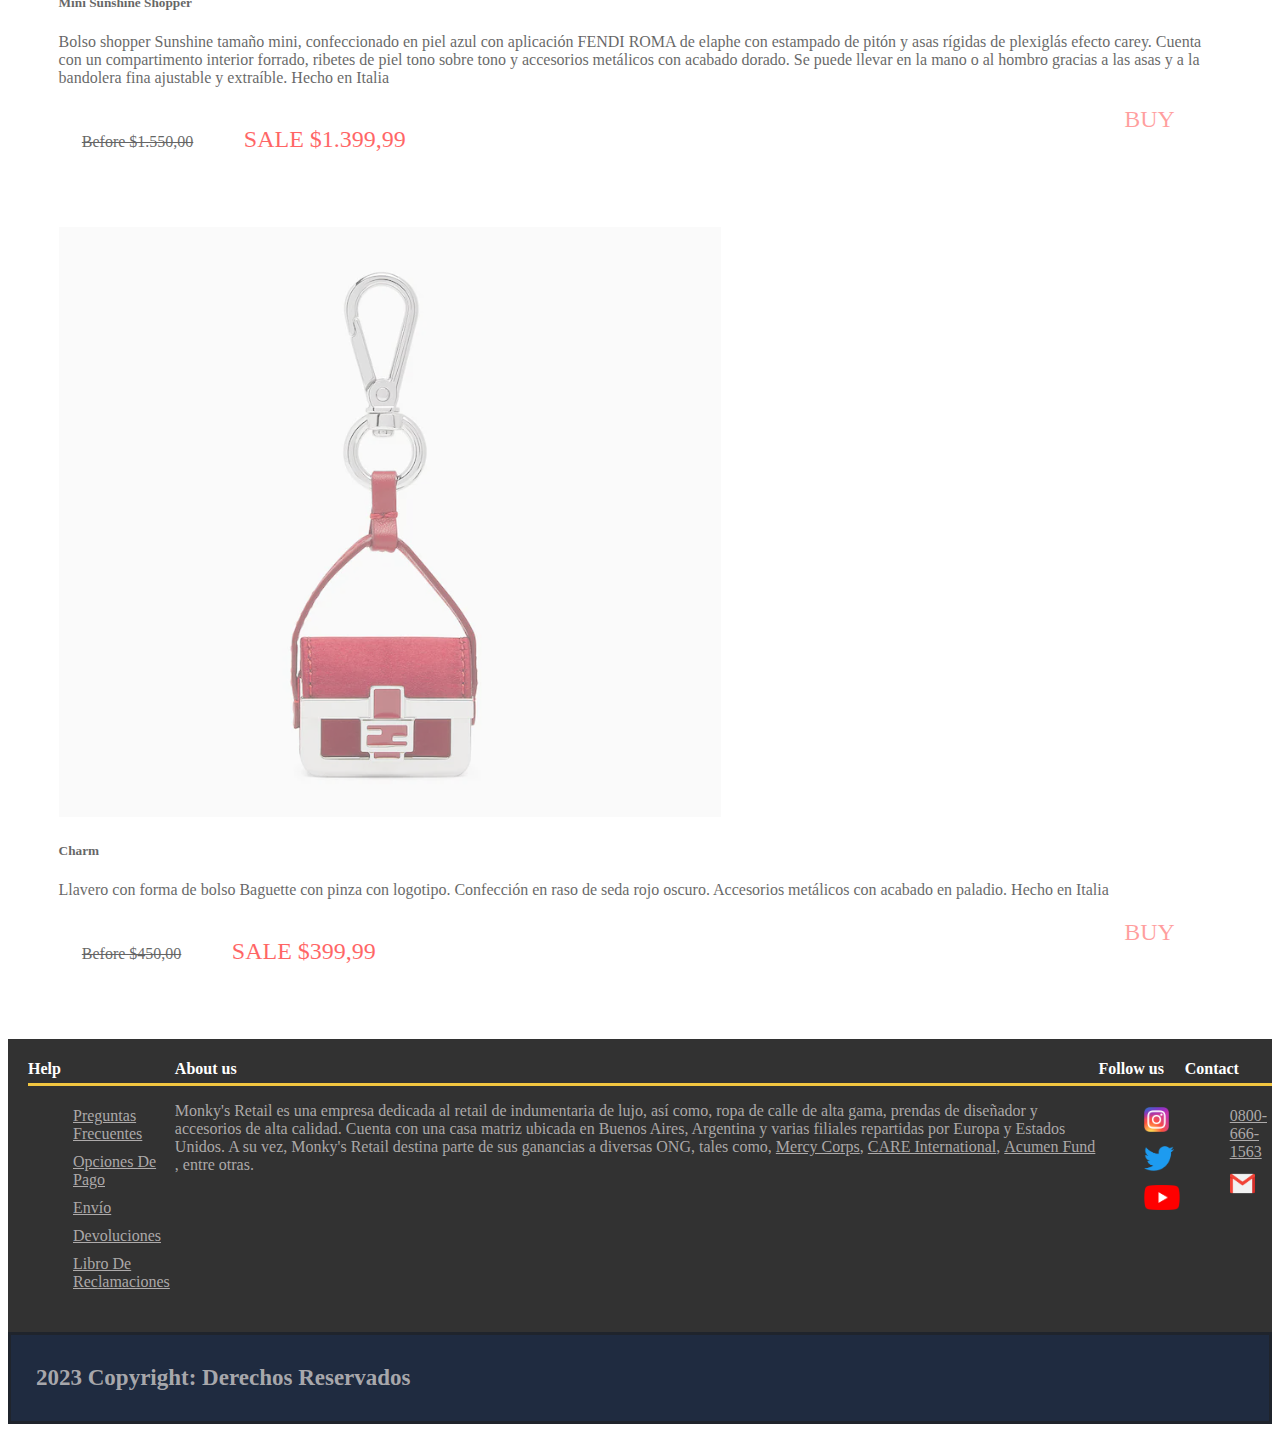
<file: html/Homefendi.html>
<!DOCTYPE html>
<html lang="en">
<head>
    <meta charset="UTF-8">
    <meta http-equiv="X-UA-Compatible" content="IE=edge">
    <meta name="viewport" content="width=device-width, initial-scale=1.0">
    <link href="https://cdn.jsdelivr.net/npm/bootstrap@5.3.0-alpha1/dist/css/bootstrap.min.css" rel="stylesheet" integrity="sha384-GLhlTQ8iRABdZLl6O3oVMWSktQOp6b7In1Zl3/Jr59b6EGGoI1aFkw7cmDA6j6gD" crossorigin="anonymous">
    <script src="https://cdn.jsdelivr.net/npm/bootstrap@5.3.0-alpha1/dist/js/bootstrap.bundle.min.js" integrity="sha384-w76AqPfDkMBDXo30jS1Sgez6pr3x5MlQ1ZAGC+nuZB+EYdgRZgiwxhTBTkF7CXvN" crossorigin="anonymous"></script>
    <link rel="preconnect" href="https://fonts.googleapis.com">
    <link rel="preconnect" href="https://fonts.gstatic.com" crossorigin>
    <link href="https://fonts.googleapis.com/css2?family=Pacifico&display=swap" rel="stylesheet">
    <link rel="icon" href="/img/Icon.png">
    <link rel="stylesheet" href="https://cdnjs.cloudflare.com/ajax/libs/animate.css/4.1.1/animate.min.css">
    <link rel="stylesheet" href="/css/stylefendi.css">
    <title>HomeFendi</title>
</head>
<body>
  <header>
    <nav class="navbar navbar-expand-lg bg-body-tertiary">
      <div class="container-fluid">
        <a class="navbar-brand marca-navbar" href="./index.html"><img src="/img/Logo.png" alt="Logo" height="70vh"> Monky's Retail</a>
        <button class="navbar-toggler" type="button" data-bs-toggle="collapse" data-bs-target="#navbarNav" aria-controls="navbarNav" aria-expanded="false" aria-label="Toggle navigation">
          <span class="navbar-toggler-icon"></span>
        </button>
        <div class="collapse navbar-collapse" id="navbarNav">
          <ul class="navbar-nav">
            <li class="nav-item">
              <a class="nav-link active" href="./html/Homegucci.html">GUCCI</a>
            </li>
            <li class="nav-item">
              <a class="nav-link" href="./html/Homeprada.html">PRADA</a>
            </li>
            <li class="nav-item">
              <a class="nav-link" href="./html/Homeversace.html">VERSACE</a>
            </li>
            <li class="nav-item">
              <a class="nav-link" href="./html/Homevalentino.html">VALENTINO</a>
            </li>
            <li class="nav-item">
              <a class="nav-link" href="./html/Homechanel.html">CHANEL</a>
            </li>
            <li class="nav-item">
              <a class="nav-link" href="./html/Homehermes.html">HERMÈS</a>
            </li>
            <li class="nav-item">
              <a class="nav-link" href="./html/Homelouisvuitton.html">LOUIS VUITTON</a>
            </li>
            <li class="nav-item">
              <a class="nav-link" href="./html/Homefendi.html">FENDI</a>
            </li>
            <li class="nav-item">
              <a class="nav-link" href="./html/Homechristiandior.html">DIOR</a>
            </li>
            <li class="nav-item">
              <a class="nav-link" href="./html/Homecartier.html">CARTIER</a>
            </li>
          </ul>
        </div>
      </div>
    </nav>
  </header>
  <main>
    <div class="hero">
      <iframe width="100%" height="415" src="https://www.youtube.com/embed/ktpLFz8FR_Q" title="YouTube video player" frameborder="0" allow="accelerometer; autoplay; clipboard-write; encrypted-media; gyroscope; picture-in-picture; web-share" allowfullscreen></iframe>
    </div>
    <div class="container">
        <div class="row row-cols-1 row-cols-md-2 g-4">
          <div class="col">
            <div class="card">
              <img src="/img/articulo1-fendi.png" alt="Baguette Soft Trunk">
              <div class="card-body">
                <h5 class="card-title">Baguette Soft Trunk</h5>
                <p class="card-text">Bolso Baguette Soft Trunk confeccionado en tejido reciclado con motivo FF en jacquard en tonos negro y gris. Solapa con cierre magnético FF. Modelo acabado en piel azul claro.
                  Interior forrado con microfibra, con 6 ranuras para tarjetas de piel y accesorios metálicos con acabado en paladio.
                  Bandolera de tejido técnico con inscripción FENDI regulable y extraíble.
                  Hecho en Italia</p>
              </div>
              <div>
                <p class="preciobefore">Before $1.600,00</p>
                <p class="precionow">SALE $1.550,00</p>
              </div>
              <div>
                <a target="_blank" href="./Login.html" class="buying-neon">
                  <span id="botonbuy1"></span>
                  <span id="botonbuy2"></span>
                  <span id="botonbuy3"></span>
                  <span id="botonbuy4"></span>
                  BUY
                </a>
              </div>
            </div>
          </div>
          <div class="col">
            <div class="card">
              <img src="/img/articulo2-fendi.png" alt="Baguette">
              <div class="card-body">
                <h5 class="card-title">Baguette</h5>
                <p class="card-text">Icónico bolso Baguette tamaño mediano, confeccionado en napa suave color azul, con motivo FF en relieve y textura tridimensional. Decorado con cierre FF.
                  Cuenta con solapa frontal, cierre con botón magnético, un compartimento interior con bolsillo con cremallera y accesorios metálicos con acabado dorado vintage.
                  Se puede llevar en la mano, en el hombro o cruzado gracias al asa y a la bandolera extraíbles.
                  Hecho en Italia</p>
              </div>
              <div>
                <p class="preciobefore">Before $2.800,00</p>
                <p class="precionow">SALE $2.760,00</p>
              </div>
              <div>
                <a target="_blank" href="./Login.html" class="buying-neon">
                  <span id="botonbuy1"></span>
                  <span id="botonbuy2"></span>
                  <span id="botonbuy3"></span>
                  <span id="botonbuy4"></span>
                  BUY
                </a>
              </div>
            </div>
          </div>
          <div class="col">
            <div class="card">
              <img src="/img/articulo3-fendi.png" alt="Mini Sunshine Shopper">
              <div class="card-body">
                <h5 class="card-title">Mini Sunshine Shopper</h5>
                <p class="card-text">Bolso shopper Sunshine tamaño mini, confeccionado en piel azul con aplicación FENDI ROMA de elaphe con estampado de pitón y asas rígidas de plexiglás efecto carey.
                  Cuenta con un compartimento interior forrado, ribetes de piel tono sobre tono y accesorios metálicos con acabado dorado.
                  Se puede llevar en la mano o al hombro gracias a las asas y a la bandolera fina ajustable y extraíble.
                  Hecho en Italia</p>
              </div>
              <div>
                <p class="preciobefore">Before $1.550,00</p>
                <p class="precionow">SALE $1.399,99</p>
              </div>
              <div>
                <a target="_blank" href="./Login.html" class="buying-neon">
                  <span id="botonbuy1"></span>
                  <span id="botonbuy2"></span>
                  <span id="botonbuy3"></span>
                  <span id="botonbuy4"></span>
                  BUY
                </a>
              </div>
            </div>
          </div>
          <div class="col">
            <div class="card">
              <img src="/img/articulo4-fendi.png" alt="Charm">
              <div class="card-body">
                <h5 class="card-title">Charm</h5>
                <p class="card-text">Llavero con forma de bolso Baguette con pinza con logotipo. Confección en raso de seda rojo oscuro. Accesorios metálicos con acabado en paladio.
                  Hecho en Italia</p>
              </div>
              <div>
                <p class="preciobefore">Before $450,00</p>
                <p class="precionow">SALE $399,99</p>
              </div>
              <div>
                <a target="_blank" href="./Login.html" class="buying-neon">
                  <span id="botonbuy1"></span>
                  <span id="botonbuy2"></span>
                  <span id="botonbuy3"></span>
                  <span id="botonbuy4"></span>
                 BUY
                </a>
              </div>
            </div>
          </div>
        </div>
    </div>
  </main> 
  <footer>
      <div class="footer-container">
          <div class="footer-cont">
              <h4>Help</h4>
              <ul>
                  <li><a href="#" class="footer-cont-help">Preguntas Frecuentes</a></li>
                  <li><a href="#" class="footer-cont-help">Opciones De Pago</a></li>
                  <li><a href="#" class="footer-cont-help">Envío</a></li>
                  <li><a href="#" class="footer-cont-help">Devoluciones</a></li>
                  <li><a href="#" class="footer-cont-help">Libro De Reclamaciones</a></li>
              </ul>
          </div>
          <div class="footer-cont">
              <h4>About us</h4>
              <p>Monky's Retail es una empresa dedicada al retail de indumentaria de lujo, así como, ropa de calle de alta gama, prendas de diseñador y accesorios de alta calidad. Cuenta con una casa matriz ubicada en Buenos Aires, Argentina y varias filiales repartidas por Europa y Estados Unidos.
              A su vez, Monky's Retail destina parte de sus ganancias a diversas ONG, tales como, <a href="https://www.mercycorps.org/" target="_blank">Mercy Corps</a>, <a href="https://www.care-international.org/" target="_blank">CARE International</a>, <a href="https://acumen.org/" target="_blank">Acumen Fund</a>, entre otras.</p>
          </div>
          <div class="footer-cont">
              <h4>Follow us</h4>
              <ul>
                  <li class="footer-cont-contact">
                      <a href="https://www.instagram.com/"><img src="/img/Instagram.webp" alt="Instagram" height="25px"></a>
                  </li>
                  <li class="footer-cont-contact">
                      <a href="https://twitter.com/"><img src="/img/Twitter-logo.svg.webp" alt="Twitter" height="25px"></a>
                  </li>
                  <li>
                      <a href="https://www.youtube.com/"><img src="/img/Youtube_logo.png" alt="Youtube" height="25px"></a>
                  </li>

              </ul> 
          </div>
          <div class="footer-cont">
              <h4>Contact</h4>
              <ul>
                  <li class="footer-cont-contact">
                      <a href="https://movistarinternet.ar/">0800-666-1563</a>
                  </li>
                  <li>
                      <a href="mailto:Monky'sRetail@gmail.com" class="footer-cont-contact">
                          <img src="/img/gmail.png" alt="eMail" height="25px">
                      </a>
                  </li>
              </ul>
          </div>
      </div>    
      <div class="footer-cont-copy">
          <h2>2023 Copyright: Derechos Reservados</h2>
      </div>
  </footer>
</body>
</html>
</file>
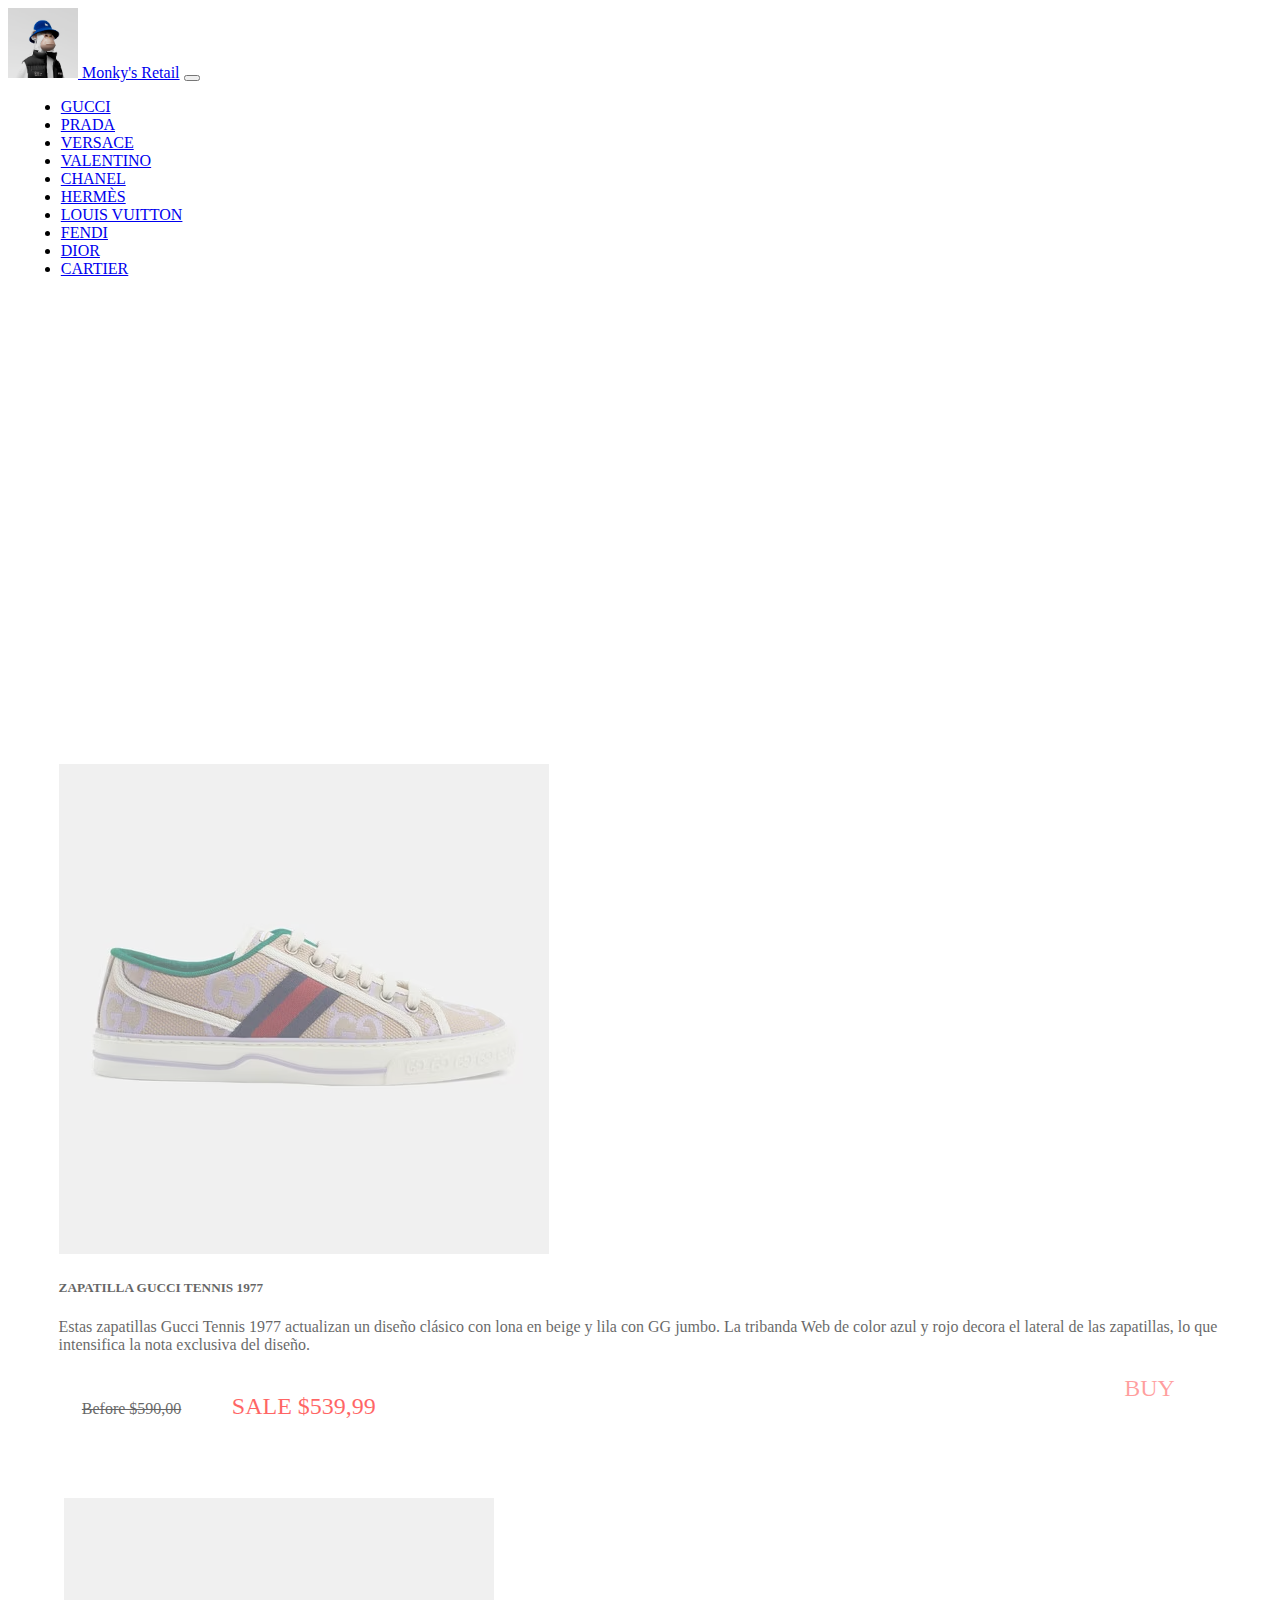
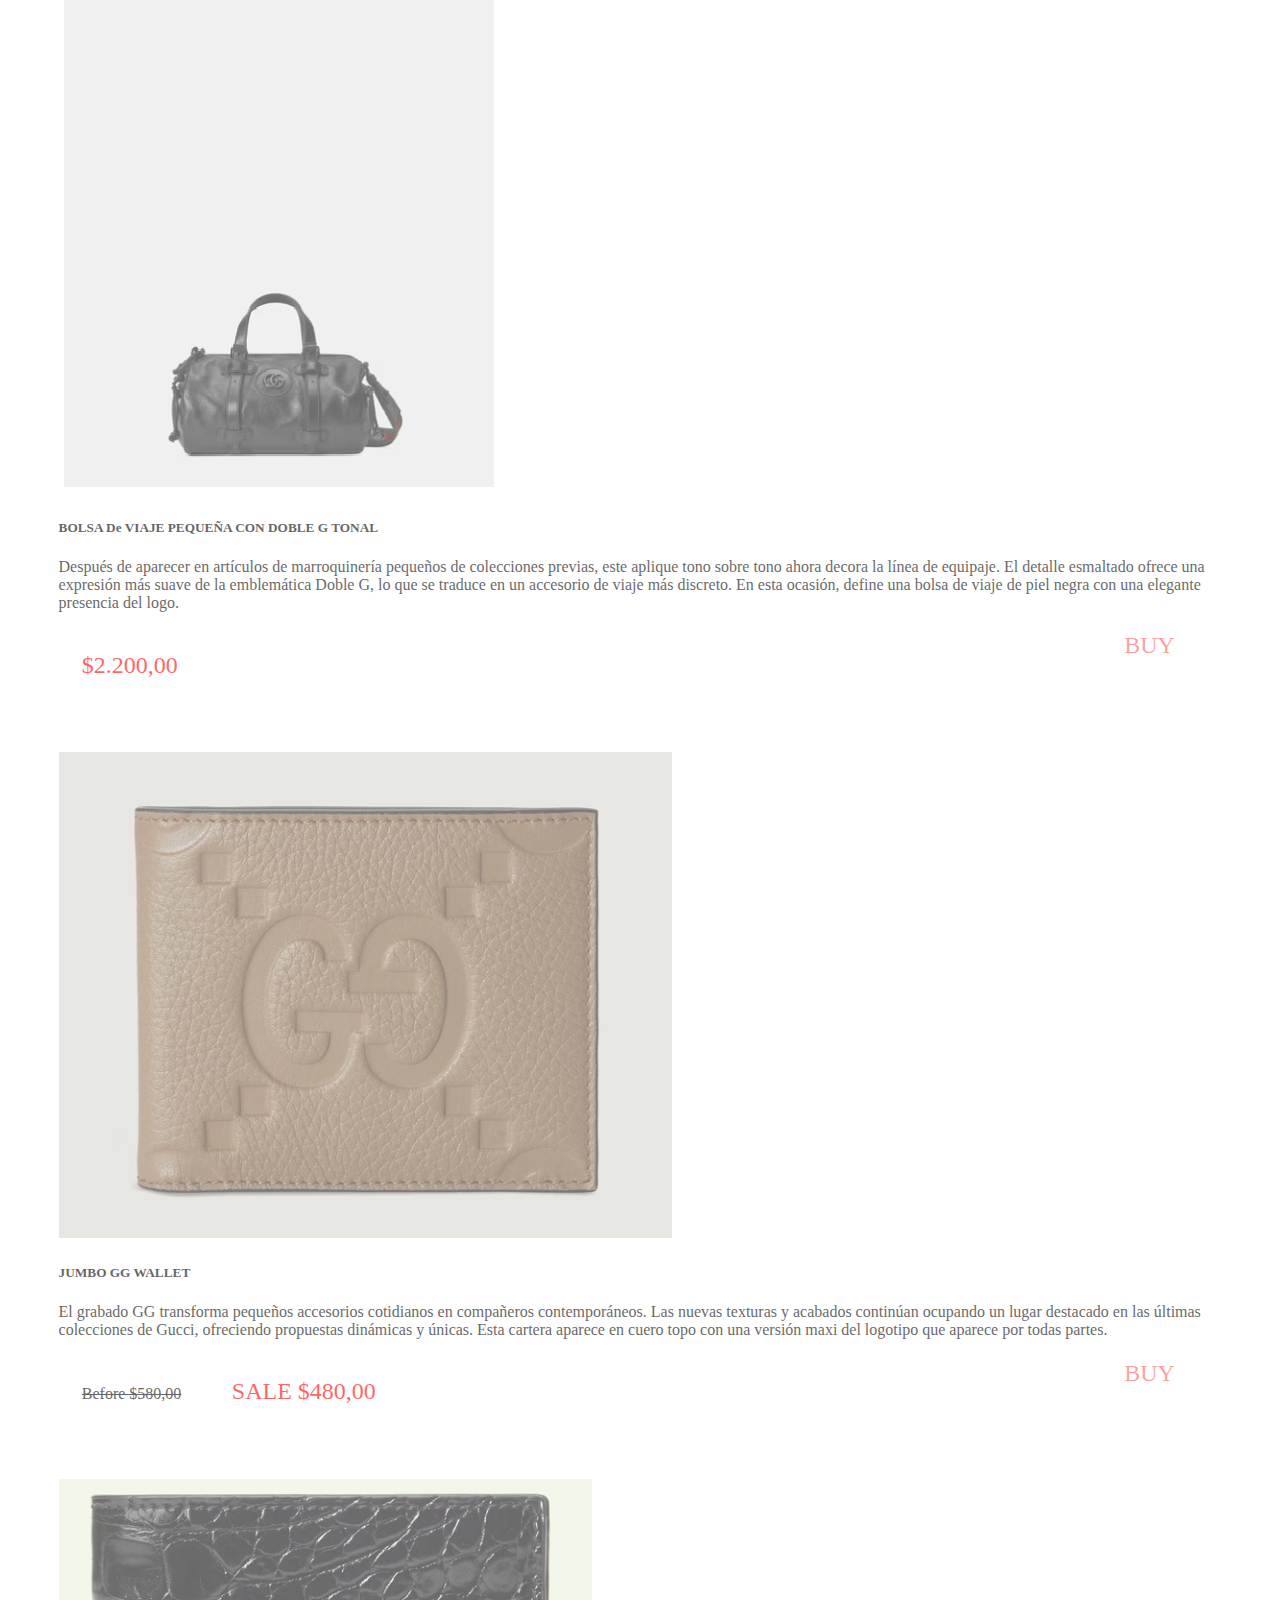
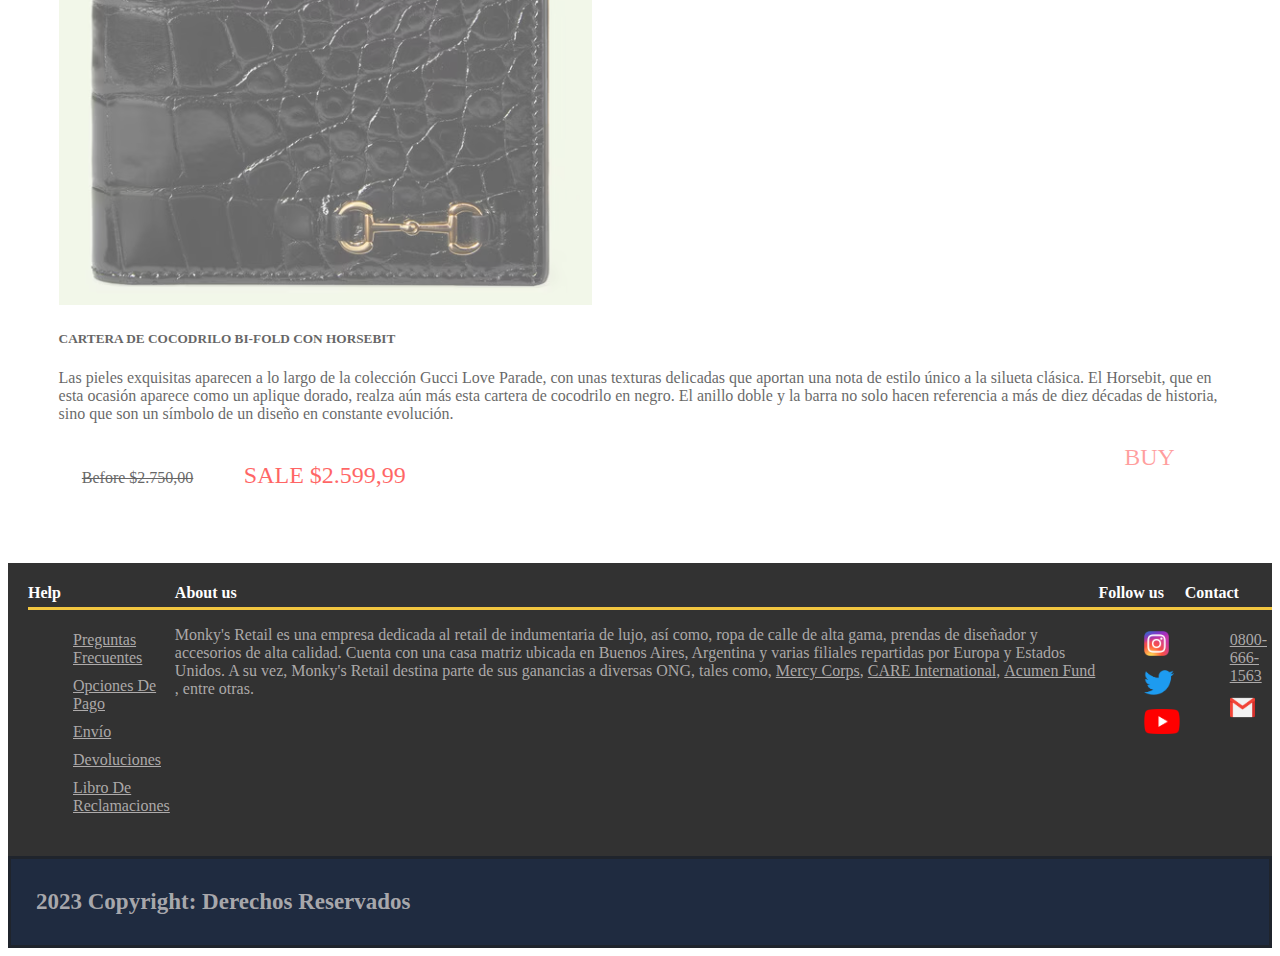
<file: html/Homegucci.html>
<!DOCTYPE html>
<html lang="en">
<head>
    <meta charset="UTF-8">
    <meta http-equiv="X-UA-Compatible" content="IE=edge">
    <meta name="viewport" content="width=device-width, initial-scale=1.0">
    <link href="https://cdn.jsdelivr.net/npm/bootstrap@5.3.0-alpha1/dist/css/bootstrap.min.css" rel="stylesheet" integrity="sha384-GLhlTQ8iRABdZLl6O3oVMWSktQOp6b7In1Zl3/Jr59b6EGGoI1aFkw7cmDA6j6gD" crossorigin="anonymous">
    <script src="https://cdn.jsdelivr.net/npm/bootstrap@5.3.0-alpha1/dist/js/bootstrap.bundle.min.js" integrity="sha384-w76AqPfDkMBDXo30jS1Sgez6pr3x5MlQ1ZAGC+nuZB+EYdgRZgiwxhTBTkF7CXvN" crossorigin="anonymous"></script>
    <link rel="stylesheet" href="/css/styleguccihome.css">
    <link rel="preconnect" href="https://fonts.googleapis.com">
    <link rel="preconnect" href="https://fonts.gstatic.com" crossorigin>
    <link href="https://fonts.googleapis.com/css2?family=Pacifico&display=swap" rel="stylesheet">
    <link rel="icon" href="/img/Icon.png">
    <link rel="stylesheet" href="https://cdnjs.cloudflare.com/ajax/libs/animate.css/4.1.1/animate.min.css">
    <title>HomeGucci</title>
</head>
<body>
  <header>
    <nav class="navbar navbar-expand-lg bg-body-tertiary">
      <div class="container-fluid">
        <a class="navbar-brand marca-navbar" href="./index.html"><img src="/img/Logo.png" alt="Logo" height="70vh"> Monky's Retail</a>
        <button class="navbar-toggler" type="button" data-bs-toggle="collapse" data-bs-target="#navbarNav" aria-controls="navbarNav" aria-expanded="false" aria-label="Toggle navigation">
          <span class="navbar-toggler-icon"></span>
        </button>
        <div class="collapse navbar-collapse" id="navbarNav">
          <ul class="navbar-nav">
            <li class="nav-item">
              <a class="nav-link active" href="./html/Homegucci.html">GUCCI</a>
            </li>
            <li class="nav-item">
              <a class="nav-link" href="./html/Homeprada.html">PRADA</a>
            </li>
            <li class="nav-item">
              <a class="nav-link" href="./html/Homeversace.html">VERSACE</a>
            </li>
            <li class="nav-item">
              <a class="nav-link" href="./html/Homevalentino.html">VALENTINO</a>
            </li>
            <li class="nav-item">
              <a class="nav-link" href="./html/Homechanel.html">CHANEL</a>
            </li>
            <li class="nav-item">
              <a class="nav-link" href="./html/Homehermes.html">HERMÈS</a>
            </li>
            <li class="nav-item">
              <a class="nav-link" href="./html/Homelouisvuitton.html">LOUIS VUITTON</a>
            </li>
            <li class="nav-item">
              <a class="nav-link" href="./html/Homefendi.html">FENDI</a>
            </li>
            <li class="nav-item">
              <a class="nav-link" href="./html/Homechristiandior.html">DIOR</a>
            </li>
            <li class="nav-item">
              <a class="nav-link" href="./html/Homecartier.html">CARTIER</a>
            </li>
          </ul>
        </div>
      </div>
    </nav>
  </header>
    <main>
        <div class="hero">
            <iframe width="100%" height="415" src="https://www.youtube.com/embed/byOO4KQaQ8w" title="YouTube video player" frameborder="0" allow="accelerometer; autoplay; clipboard-write; encrypted-media; gyroscope; picture-in-picture; web-share" allowfullscreen></iframe>
        </div>
        <div class="container">
            <div class="row row-cols-1 row-cols-md-2 g-4">
                <div class="col">
                  <div class="card">
                    <img src="/img/Zapatos gucci.avif" alt="Gucci Tennis 1977">
                    <div class="card-body">
                      <h5 class="card-title">ZAPATILLA GUCCI TENNIS 1977</h5>
                      <p class="card-text">Estas zapatillas Gucci Tennis 1977 actualizan un diseño clásico con lona en beige y lila con GG jumbo. La tribanda Web de color azul y rojo decora el lateral de las zapatillas, lo que intensifica la nota exclusiva del diseño.</p>
                    </div>
                    <div>
                      <p class="preciobefore">Before $590,00</p>
                      <p class="precionow">SALE $539,99</p>
                    </div>
                    <div>
                      <a target="_blank" href="./Login.html" class="buying-neon">
                        <span id="botonbuy1"></span>
                        <span id="botonbuy2"></span>
                        <span id="botonbuy3"></span>
                        <span id="botonbuy4"></span>
                        BUY
                      </a>
                    </div>
                  </div>
                </div>
                <div class="col">
                  <div class="card">
                    <img src="/img/articulo2home-gucci.png" alt="Bolsa de viaje pequeña con Doble G tonal">
                    <div class="card-body">
                      <h5 class="card-title">BOLSA De VIAJE PEQUEÑA CON DOBLE G TONAL</h5>
                      <p class="card-text">Después de aparecer en artículos de marroquinería pequeños de colecciones previas, este aplique tono sobre tono ahora decora la línea de equipaje. El detalle esmaltado ofrece una expresión más suave de la emblemática Doble G, lo que se traduce en un accesorio de viaje más discreto. En esta ocasión, define una bolsa de viaje de piel negra con una elegante presencia del logo.</p>
                    </div>
                    <div>
                      <p class="precionow">$2.200,00</p>
                    </div>
                    <div>
                      <a target="_blank" href="./Login.html" class="buying-neon">
                        <span id="botonbuy1"></span>
                        <span id="botonbuy2"></span>
                        <span id="botonbuy3"></span>
                        <span id="botonbuy4"></span>
                        BUY
                      </a>
                    </div>
                  </div>
                </div>
                <div class="col">
                  <div class="card">
                    <img src="/img/articulo3-gucci.png" alt="JUMBO GG WALLET">
                    <div class="card-body">
                      <h5 class="card-title">JUMBO GG WALLET</h5>
                      <p class="card-text">El grabado GG transforma pequeños accesorios cotidianos en compañeros contemporáneos. Las nuevas texturas y acabados continúan ocupando un lugar destacado en las últimas colecciones de Gucci, ofreciendo propuestas dinámicas y únicas. Esta cartera aparece en cuero topo con una versión maxi del logotipo que aparece por todas partes.</p>
                    </div>
                    <div>
                      <p class="preciobefore">Before $580,00</p>
                      <p class="precionow">SALE $480,00</p>
                    </div>
                    <div>
                      <a target="_blank" href="./Login.html" class="buying-neon">
                        <span id="botonbuy1"></span>
                        <span id="botonbuy2"></span>
                        <span id="botonbuy3"></span>
                        <span id="botonbuy4"></span>
                        BUY
                      </a>
                    </div>
                  </div>
                </div>
                <div class="col">
                  <div class="card">
                    <img src="/img/articulo4-gucci.png" alt="CARTERA DE COCODRILO BI-FOLD CON HORSEBIT">
                    <div class="card-body">
                      <h5 class="card-title">CARTERA DE COCODRILO BI-FOLD CON HORSEBIT</h5>
                      <p class="card-text">Las pieles exquisitas aparecen a lo largo de la colección Gucci Love Parade, con unas texturas delicadas que aportan una nota de estilo único a la silueta clásica. El Horsebit, que en esta ocasión aparece como un aplique dorado, realza aún más esta cartera de cocodrilo en negro. El anillo doble y la barra no solo hacen referencia a más de diez décadas de historia, sino que son un símbolo de un diseño en constante evolución.</p>
                    </div>
                    <div>
                      <p class="preciobefore">Before $2.750,00</p>
                      <p class="precionow">SALE $2.599,99</p>
                    </div>
                    <div>
                      <a target="_blank" href="./Login.html" class="buying-neon">
                        <span id="botonbuy1"></span>
                        <span id="botonbuy2"></span>
                        <span id="botonbuy3"></span>
                        <span id="botonbuy4"></span>
                       BUY
                      </a>
                    </div>
                  </div>
                </div>
            </div>
        </div>   
    </main> 
    <footer>
        <div class="footer-container">
            <div class="footer-cont">
                <h4>Help</h4>
                <ul>
                    <li><a href="#" class="footer-cont-help">Preguntas Frecuentes</a></li>
                    <li><a href="#" class="footer-cont-help">Opciones De Pago</a></li>
                    <li><a href="#" class="footer-cont-help">Envío</a></li>
                    <li><a href="#" class="footer-cont-help">Devoluciones</a></li>
                    <li><a href="#" class="footer-cont-help">Libro De Reclamaciones</a></li>
                </ul>
            </div>
            <div class="footer-cont">
                <h4>About us</h4>
                <p>Monky's Retail es una empresa dedicada al retail de indumentaria de lujo, así como, ropa de calle de alta gama, prendas de diseñador y accesorios de alta calidad. Cuenta con una casa matriz ubicada en Buenos Aires, Argentina y varias filiales repartidas por Europa y Estados Unidos.
                A su vez, Monky's Retail destina parte de sus ganancias a diversas ONG, tales como, <a href="https://www.mercycorps.org/" target="_blank">Mercy Corps</a>, <a href="https://www.care-international.org/" target="_blank">CARE International</a>, <a href="https://acumen.org/" target="_blank">Acumen Fund</a>, entre otras.</p>
            </div>
            <div class="footer-cont">
                <h4>Follow us</h4>
                <ul>
                    <li class="footer-cont-contact">
                        <a href="https://www.instagram.com/"><img src="/img/Instagram.webp" alt="Instagram" height="25px"></a>
                    </li>
                    <li class="footer-cont-contact">
                        <a href="https://twitter.com/"><img src="/img/Twitter-logo.svg.webp" alt="Twitter" height="25px"></a>
                    </li>
                    <li>
                        <a href="https://www.youtube.com/"><img src="/img/Youtube_logo.png" alt="Youtube" height="25px"></a>
                    </li>

                </ul> 
            </div>
            <div class="footer-cont">
                <h4>Contact</h4>
                <ul>
                    <li class="footer-cont-contact">
                        <a href="https://movistarinternet.ar/">0800-666-1563</a>
                    </li>
                    <li>
                        <a href="mailto:Monky'sRetail@gmail.com" class="footer-cont-contact">
                            <img src="/img/gmail.png" alt="eMail" height="25px">
                        </a>
                    </li>
                </ul>
            </div>
        </div>    
        <div class="footer-cont-copy">
            <h2>2023 Copyright: Derechos Reservados</h2>
        </div>
    </footer>
</body>
</html>
</file>
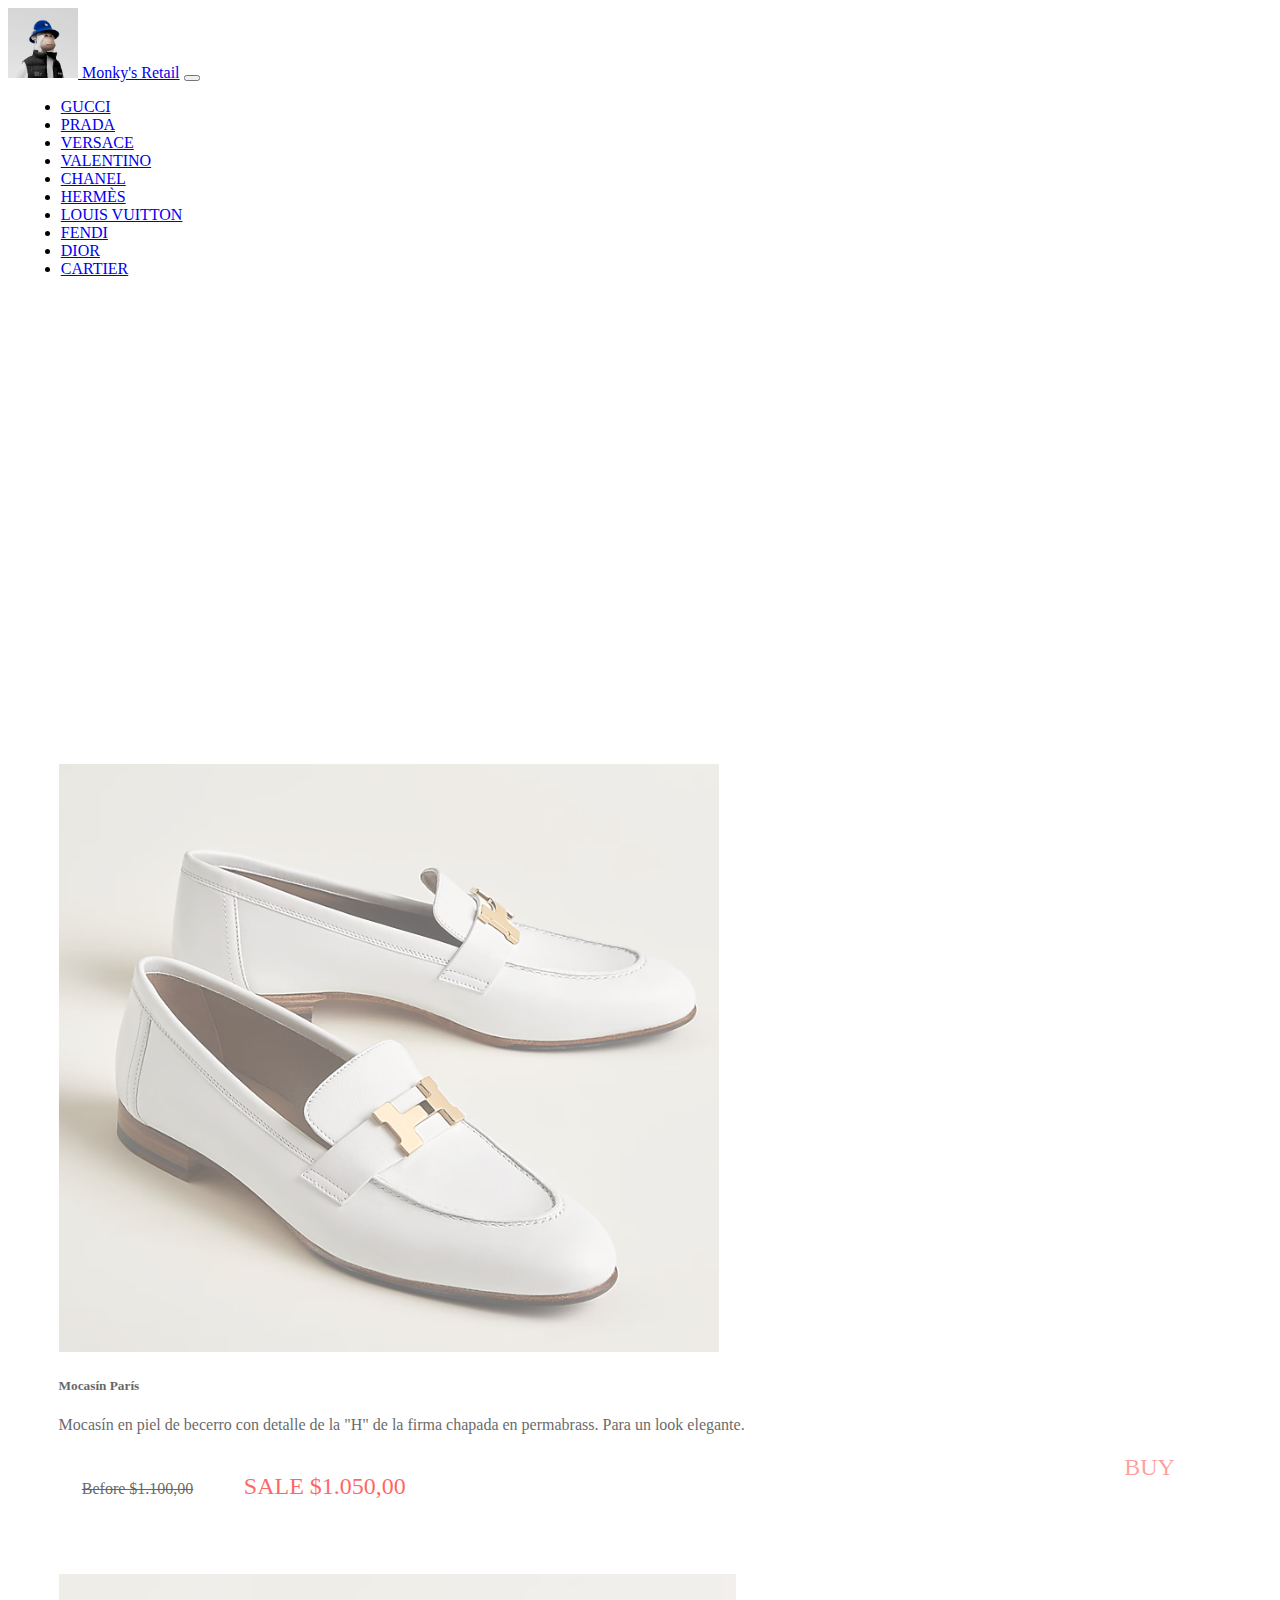
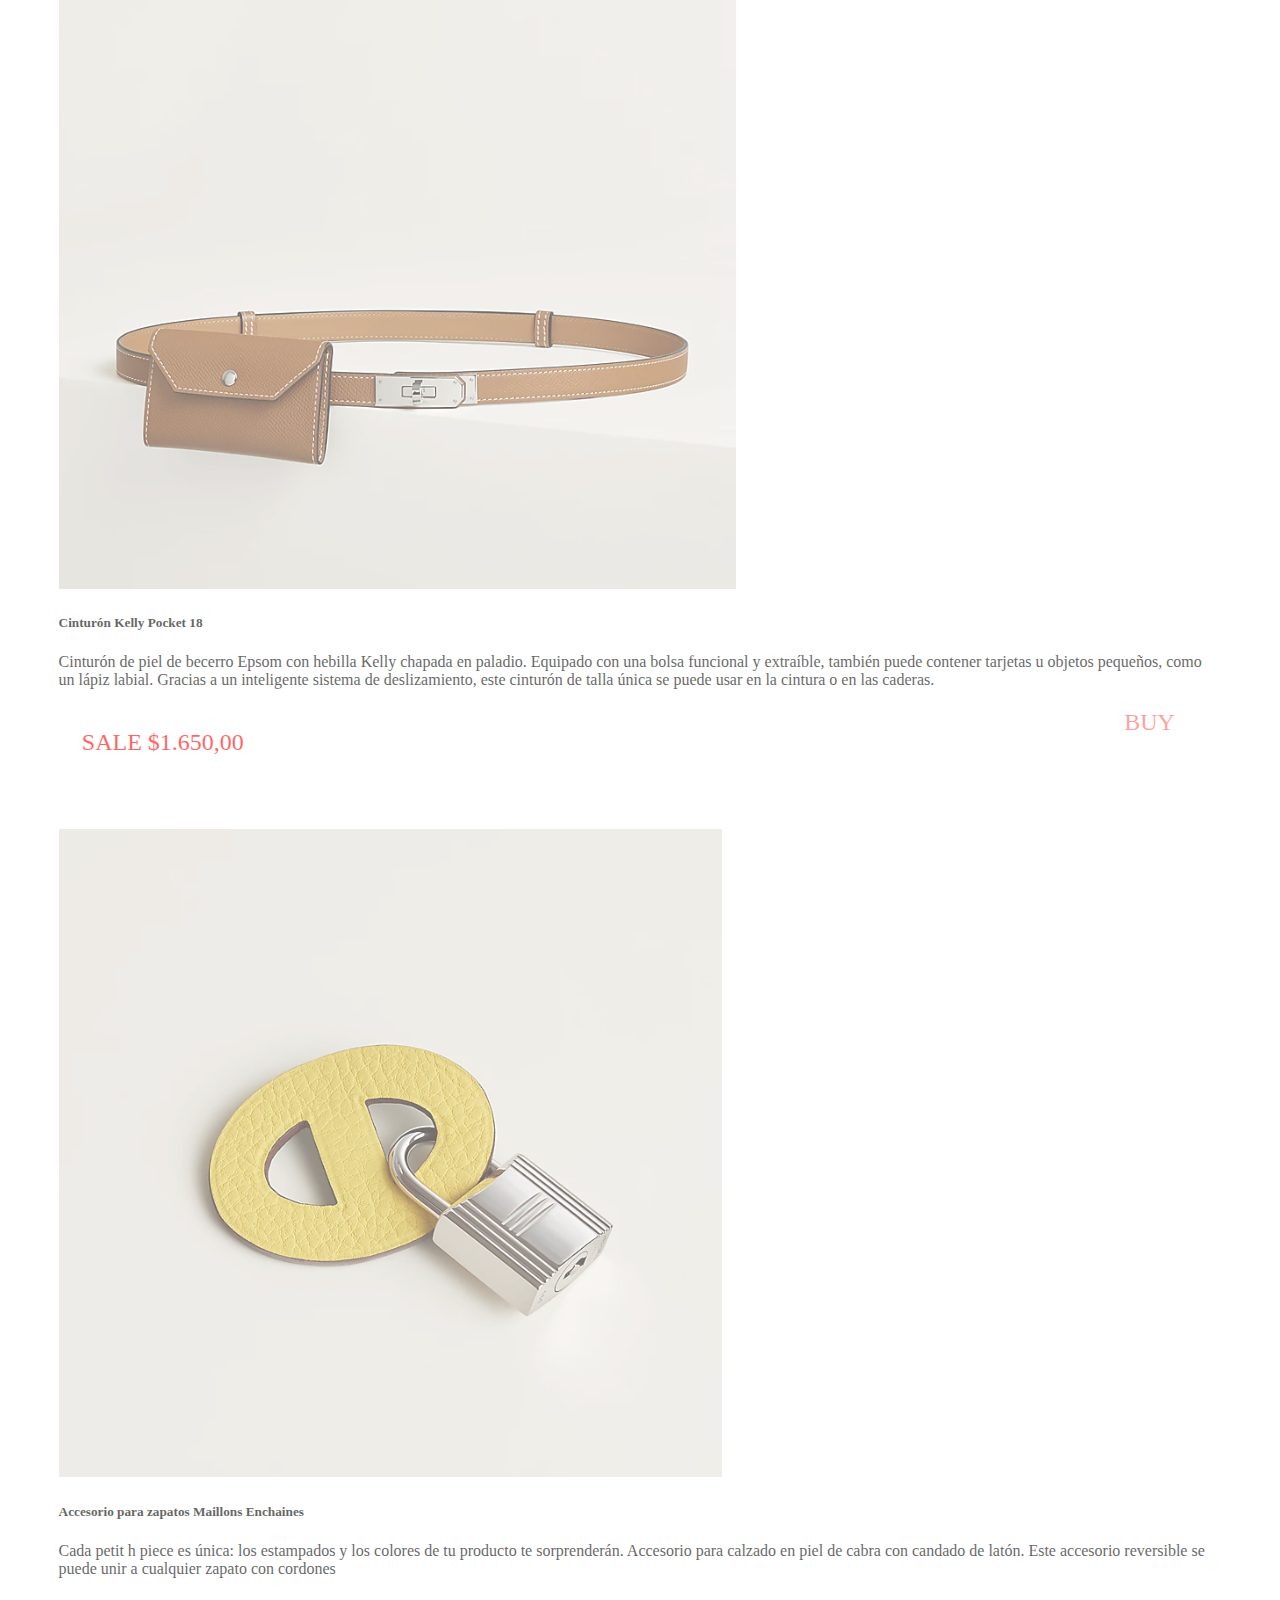
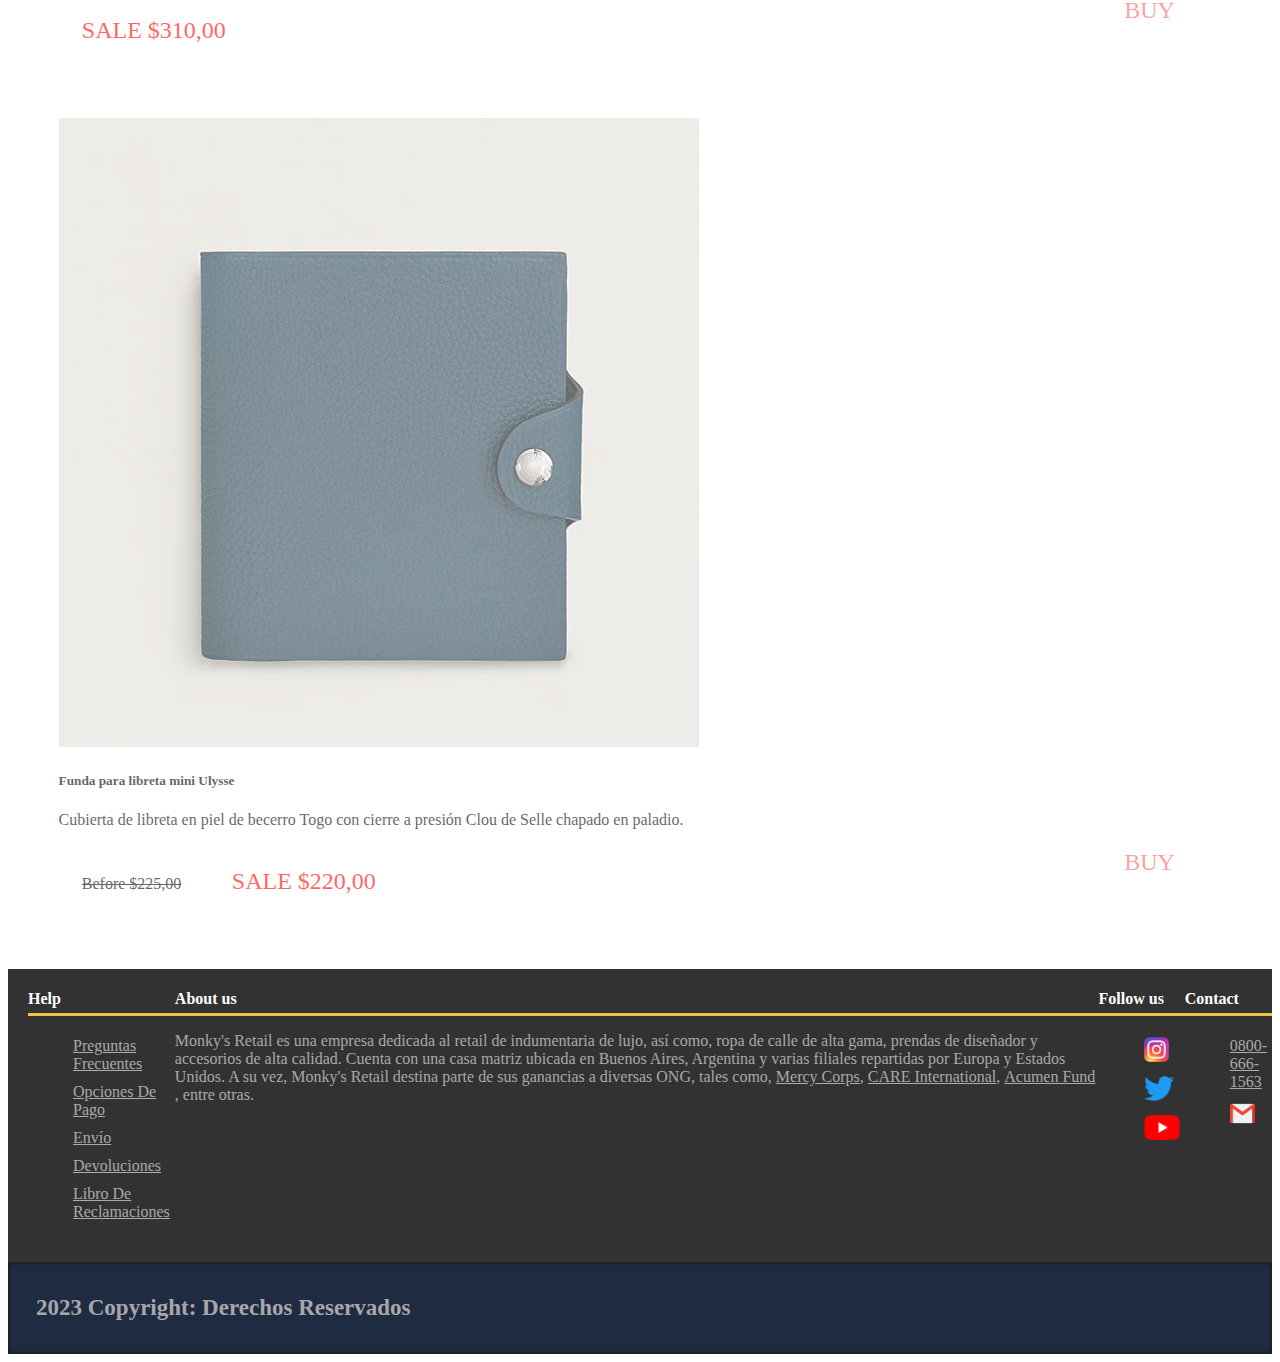
<file: html/Homehermes.html>
<!DOCTYPE html>
<html lang="en">
<head>
    <meta charset="UTF-8">
    <meta http-equiv="X-UA-Compatible" content="IE=edge">
    <meta name="viewport" content="width=device-width, initial-scale=1.0">
    <link href="https://cdn.jsdelivr.net/npm/bootstrap@5.3.0-alpha1/dist/css/bootstrap.min.css" rel="stylesheet" integrity="sha384-GLhlTQ8iRABdZLl6O3oVMWSktQOp6b7In1Zl3/Jr59b6EGGoI1aFkw7cmDA6j6gD" crossorigin="anonymous">
    <script src="https://cdn.jsdelivr.net/npm/bootstrap@5.3.0-alpha1/dist/js/bootstrap.bundle.min.js" integrity="sha384-w76AqPfDkMBDXo30jS1Sgez6pr3x5MlQ1ZAGC+nuZB+EYdgRZgiwxhTBTkF7CXvN" crossorigin="anonymous"></script>
    <link rel="preconnect" href="https://fonts.googleapis.com">
    <link rel="preconnect" href="https://fonts.gstatic.com" crossorigin>
    <link href="https://fonts.googleapis.com/css2?family=Pacifico&display=swap" rel="stylesheet">
    <link rel="icon" href="/img/Icon.png">
    <link rel="stylesheet" href="https://cdnjs.cloudflare.com/ajax/libs/animate.css/4.1.1/animate.min.css">
    <link rel="stylesheet" href="/css/stylehermes.css">
    <title>HomeHermès</title>
</head>
<body>
  <header>
    <nav class="navbar navbar-expand-lg bg-body-tertiary">
      <div class="container-fluid">
        <a class="navbar-brand marca-navbar" href="./index.html"><img src="/img/Logo.png" alt="Logo" height="70vh"> Monky's Retail</a>
        <button class="navbar-toggler" type="button" data-bs-toggle="collapse" data-bs-target="#navbarNav" aria-controls="navbarNav" aria-expanded="false" aria-label="Toggle navigation">
          <span class="navbar-toggler-icon"></span>
        </button>
        <div class="collapse navbar-collapse" id="navbarNav">
          <ul class="navbar-nav">
            <li class="nav-item">
              <a class="nav-link active" href="./html/Homegucci.html">GUCCI</a>
            </li>
            <li class="nav-item">
              <a class="nav-link" href="./html/Homeprada.html">PRADA</a>
            </li>
            <li class="nav-item">
              <a class="nav-link" href="./html/Homeversace.html">VERSACE</a>
            </li>
            <li class="nav-item">
              <a class="nav-link" href="./html/Homevalentino.html">VALENTINO</a>
            </li>
            <li class="nav-item">
              <a class="nav-link" href="./html/Homechanel.html">CHANEL</a>
            </li>
            <li class="nav-item">
              <a class="nav-link" href="./html/Homehermes.html">HERMÈS</a>
            </li>
            <li class="nav-item">
              <a class="nav-link" href="./html/Homelouisvuitton.html">LOUIS VUITTON</a>
            </li>
            <li class="nav-item">
              <a class="nav-link" href="./html/Homefendi.html">FENDI</a>
            </li>
            <li class="nav-item">
              <a class="nav-link" href="./html/Homechristiandior.html">DIOR</a>
            </li>
            <li class="nav-item">
              <a class="nav-link" href="./html/Homecartier.html">CARTIER</a>
            </li>
          </ul>
        </div>
      </div>
    </nav>
  </header>
  <main>
    <div class="hero">
      <iframe width="100%" height="415" src="https://www.youtube.com/embed/BaGDliX0aEs" title="YouTube video player" frameborder="0" allow="accelerometer; autoplay; clipboard-write; encrypted-media; gyroscope; picture-in-picture; web-share" allowfullscreen></iframe>
    </div>
    <div class="container">
        <div class="row row-cols-1 row-cols-md-2 g-4">
          <div class="col">
            <div class="card">
              <img src="/img/articulo1-hermes.png" alt="Mocasín París">
              <div class="card-body">
                <h5 class="card-title">Mocasín París</h5>
                <p class="card-text">Mocasín en piel de becerro con detalle de la "H" de la firma chapada en permabrass.
                  Para un look elegante.</p>
              </div>
              <div>
                <p class="preciobefore">Before $1.100,00</p>
                <p class="precionow">SALE $1.050,00</p>
              </div>
              <div>
                <a target="_blank" href="./Login.html" class="buying-neon">
                  <span id="botonbuy1"></span>
                  <span id="botonbuy2"></span>
                  <span id="botonbuy3"></span>
                  <span id="botonbuy4"></span>
                  BUY
                </a>
              </div>
            </div>
          </div>
          <div class="col">
            <div class="card">
              <img src="/img/articulo2-hermes.png" alt="Cinturón Kelly Pocket 18">
              <div class="card-body">
                <h5 class="card-title">Cinturón Kelly Pocket 18</h5>
                <p class="card-text">Cinturón de piel de becerro Epsom con hebilla Kelly chapada en paladio.
                  Equipado con una bolsa funcional y extraíble, también puede contener tarjetas u objetos pequeños, como un lápiz labial.
                  Gracias a un inteligente sistema de deslizamiento, este cinturón de talla única se puede usar en la cintura o en las caderas.</p>
              </div>
              <div>
                <p class="precionow">SALE $1.650,00</p>
              </div>
              <div>
                <a target="_blank" href="./Login.html" class="buying-neon">
                  <span id="botonbuy1"></span>
                  <span id="botonbuy2"></span>
                  <span id="botonbuy3"></span>
                  <span id="botonbuy4"></span>
                  BUY
                </a>
              </div>
            </div>
          </div>
          <div class="col">
            <div class="card">
              <img src="/img/articulo3-hermes.png" alt="Accesorio para zapatos Maillons Enchaines">
              <div class="card-body">
                <h5 class="card-title">Accesorio para zapatos Maillons Enchaines</h5>
                <p class="card-text">Cada petit h piece es única: los estampados y los colores de tu producto te sorprenderán.
                  Accesorio para calzado en piel de cabra con candado de latón. Este accesorio reversible se puede unir a cualquier zapato con cordones</p>
              </div>
              <div>
                <p class="precionow">SALE $310,00</p>
              </div>
              <div>
                <a target="_blank" href="./Login.html" class="buying-neon">
                  <span id="botonbuy1"></span>
                  <span id="botonbuy2"></span>
                  <span id="botonbuy3"></span>
                  <span id="botonbuy4"></span>
                  BUY
                </a>
              </div>
            </div>
          </div>
          <div class="col">
            <div class="card">
              <img src="/img/articulo4-h.png" alt="Funda para libreta mini Ulysse">
              <div class="card-body">
                <h5 class="card-title">Funda para libreta mini Ulysse</h5>
                <p class="card-text">Cubierta de libreta en piel de becerro Togo con cierre a presión Clou de Selle chapado en paladio.</p>
              </div>
              <div>
                <p class="preciobefore">Before $225,00</p>
                <p class="precionow">SALE $220,00</p>
              </div>
              <div>
                <a target="_blank" href="./Login.html" class="buying-neon">
                  <span id="botonbuy1"></span>
                  <span id="botonbuy2"></span>
                  <span id="botonbuy3"></span>
                  <span id="botonbuy4"></span>
                 BUY
                </a>
              </div>
            </div>
          </div>
        </div>
    </div>
  </main> 
  <footer>
      <div class="footer-container">
          <div class="footer-cont">
              <h4>Help</h4>
              <ul>
                  <li><a href="#" class="footer-cont-help">Preguntas Frecuentes</a></li>
                  <li><a href="#" class="footer-cont-help">Opciones De Pago</a></li>
                  <li><a href="#" class="footer-cont-help">Envío</a></li>
                  <li><a href="#" class="footer-cont-help">Devoluciones</a></li>
                  <li><a href="#" class="footer-cont-help">Libro De Reclamaciones</a></li>
              </ul>
          </div>
          <div class="footer-cont">
              <h4>About us</h4>
              <p>Monky's Retail es una empresa dedicada al retail de indumentaria de lujo, así como, ropa de calle de alta gama, prendas de diseñador y accesorios de alta calidad. Cuenta con una casa matriz ubicada en Buenos Aires, Argentina y varias filiales repartidas por Europa y Estados Unidos.
              A su vez, Monky's Retail destina parte de sus ganancias a diversas ONG, tales como, <a href="https://www.mercycorps.org/" target="_blank">Mercy Corps</a>, <a href="https://www.care-international.org/" target="_blank">CARE International</a>, <a href="https://acumen.org/" target="_blank">Acumen Fund</a>, entre otras.</p>
          </div>
          <div class="footer-cont">
              <h4>Follow us</h4>
              <ul>
                  <li class="footer-cont-contact">
                      <a href="https://www.instagram.com/"><img src="/img/Instagram.webp" alt="Instagram" height="25px"></a>
                  </li>
                  <li class="footer-cont-contact">
                      <a href="https://twitter.com/"><img src="/img/Twitter-logo.svg.webp" alt="Twitter" height="25px"></a>
                  </li>
                  <li>
                      <a href="https://www.youtube.com/"><img src="/img/Youtube_logo.png" alt="Youtube" height="25px"></a>
                  </li>

              </ul> 
          </div>
          <div class="footer-cont">
              <h4>Contact</h4>
              <ul>
                  <li class="footer-cont-contact">
                      <a href="https://movistarinternet.ar/">0800-666-1563</a>
                  </li>
                  <li>
                      <a href="mailto:Monky'sRetail@gmail.com" class="footer-cont-contact">
                          <img src="/img/gmail.png" alt="eMail" height="25px">
                      </a>
                  </li>
              </ul>
          </div>
      </div>    
      <div class="footer-cont-copy">
          <h2>2023 Copyright: Derechos Reservados</h2>
      </div>
  </footer>
</body>
</html>
</file>
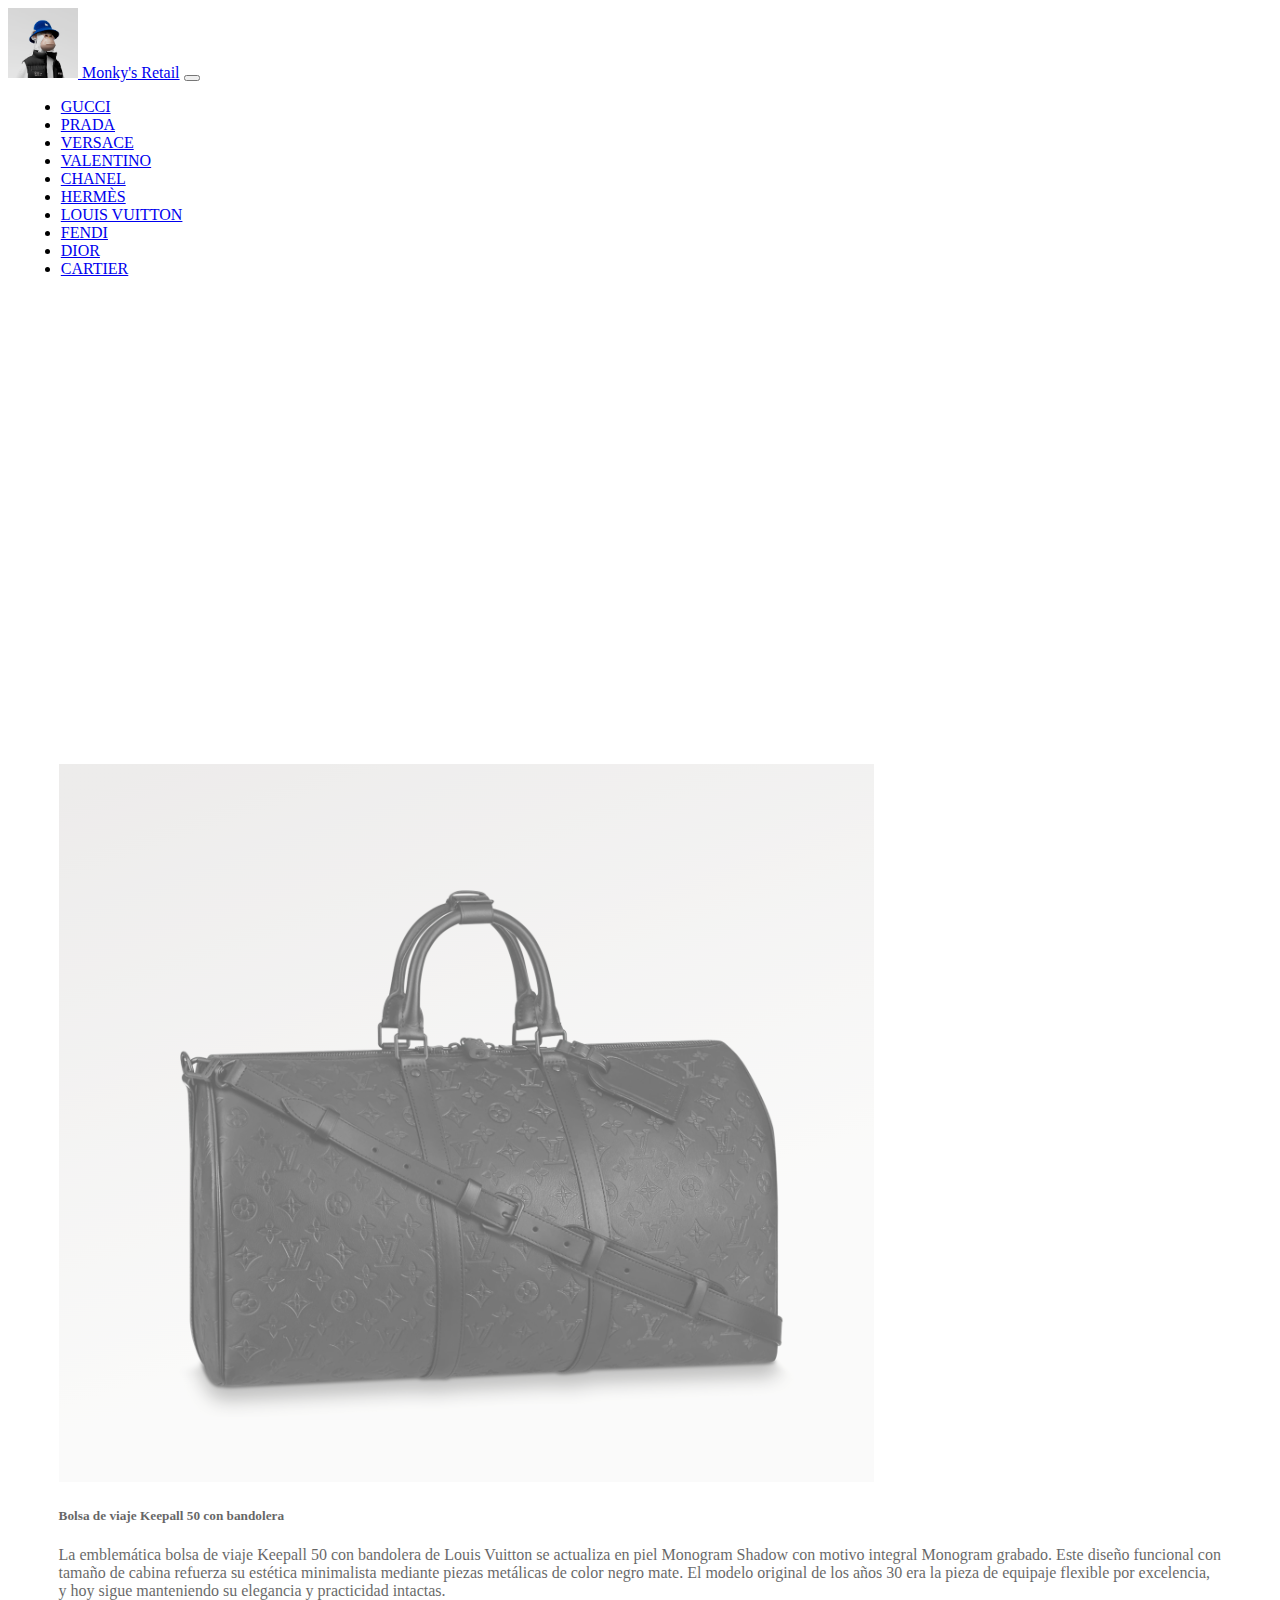
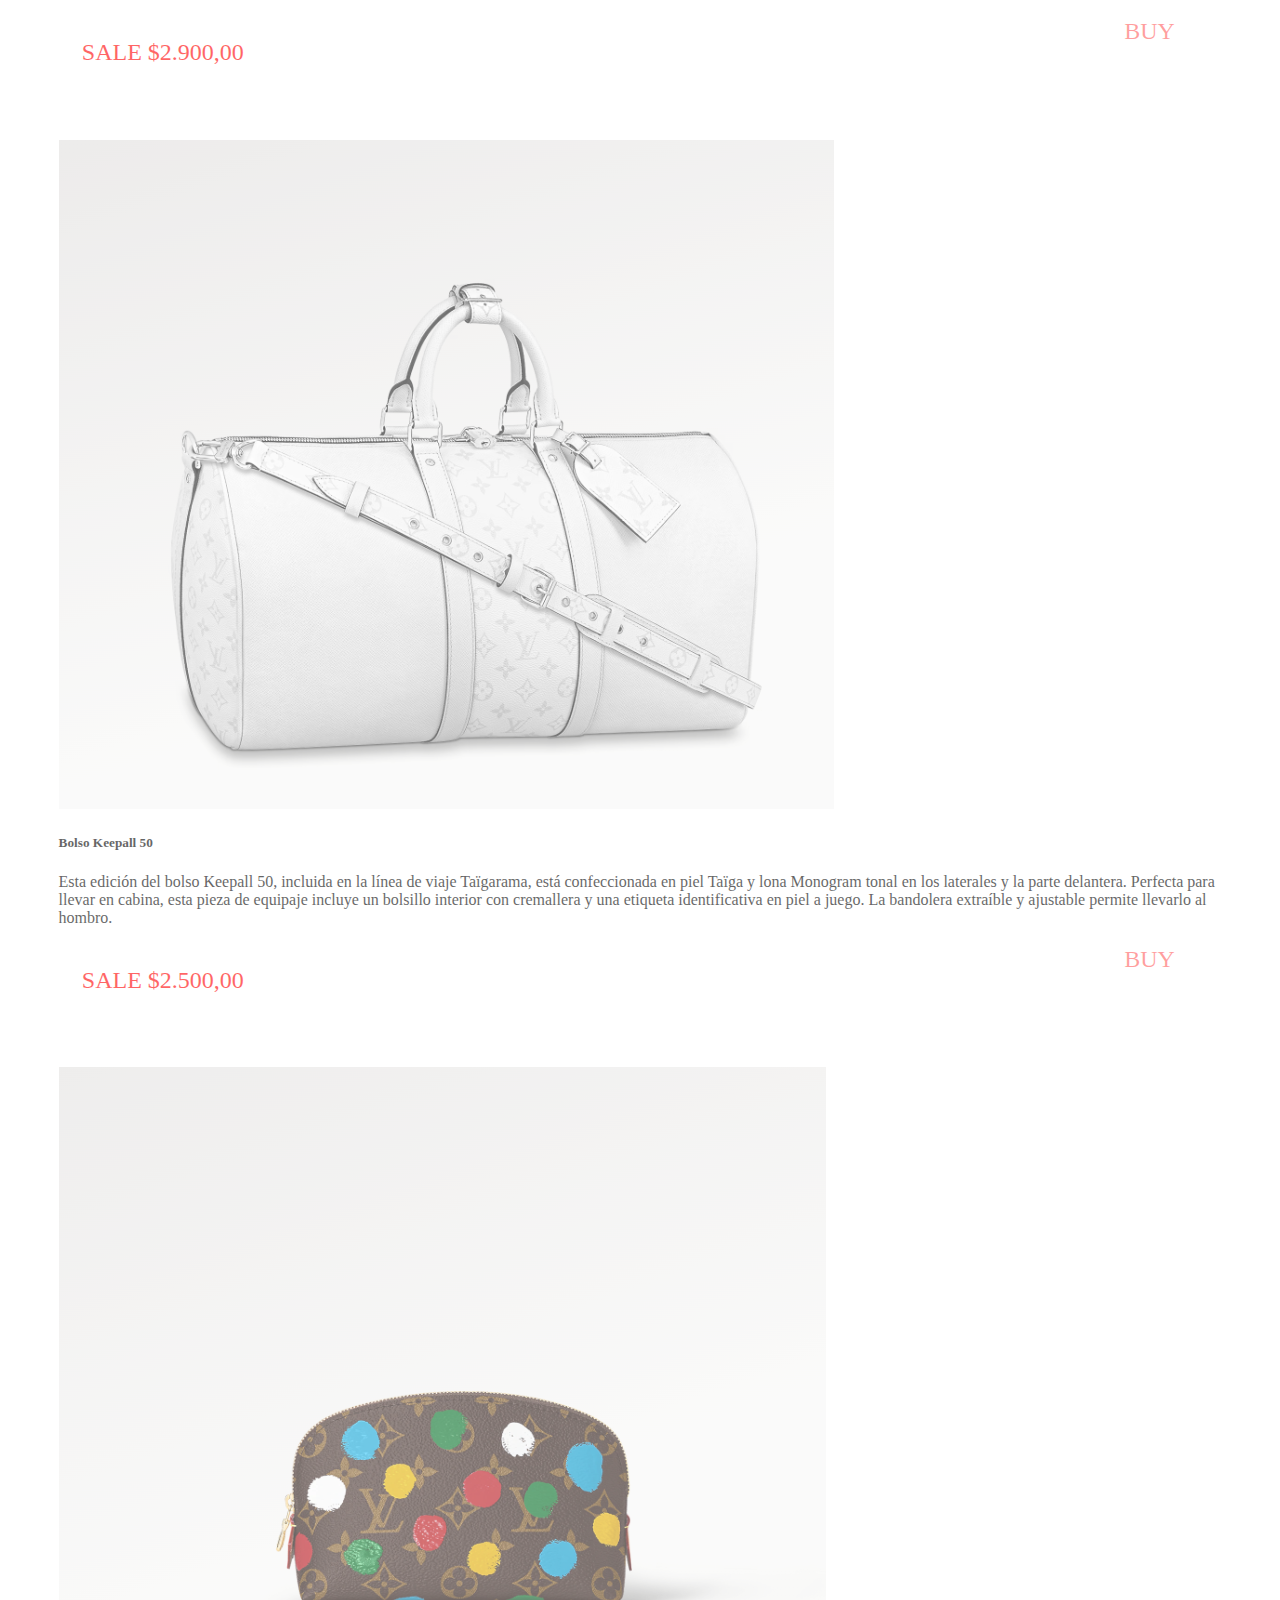
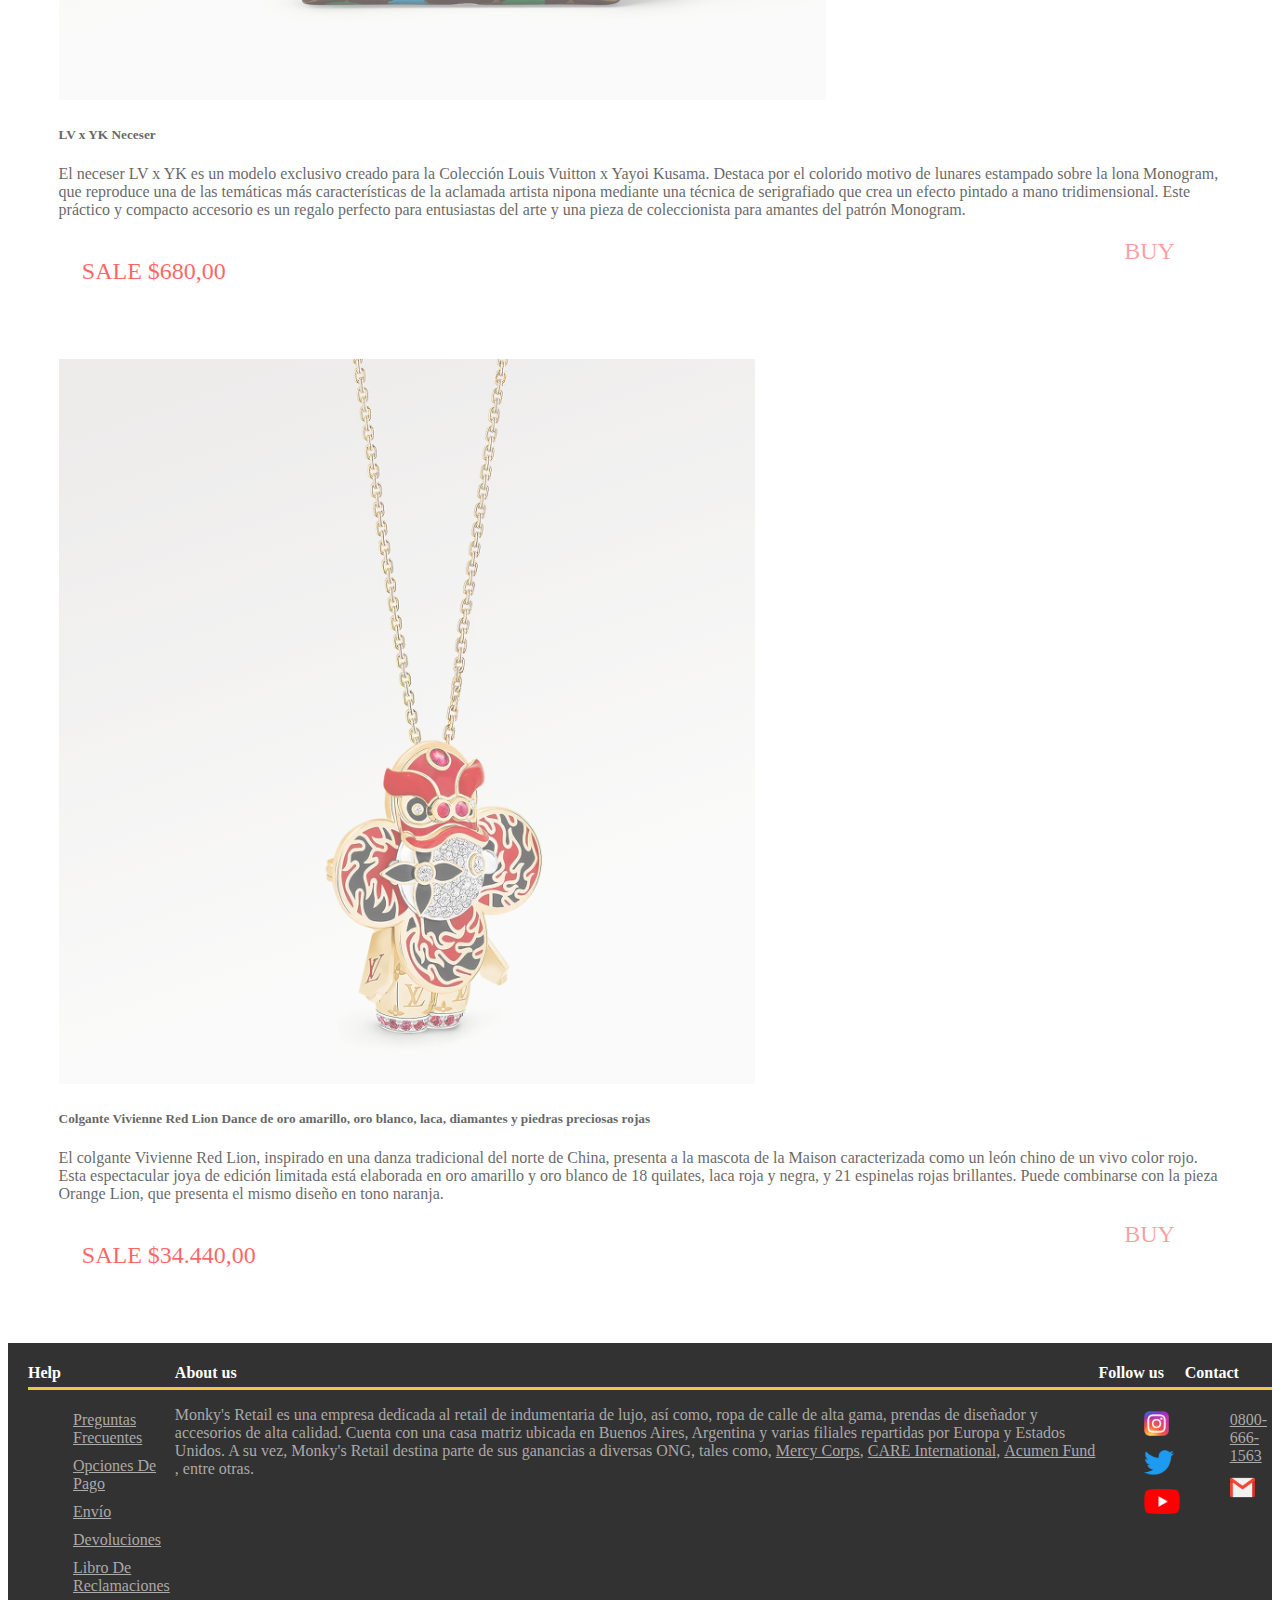
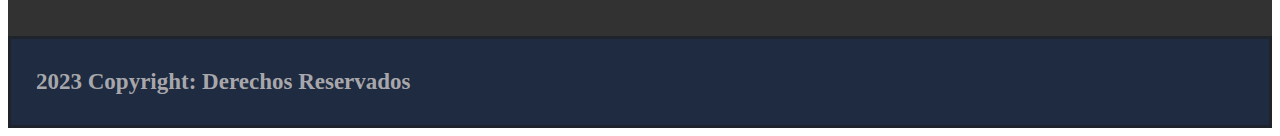
<file: html/Homelouisvuitton.html>
<!DOCTYPE html>
<html lang="en">
<head>
    <meta charset="UTF-8">
    <meta http-equiv="X-UA-Compatible" content="IE=edge">
    <meta name="viewport" content="width=device-width, initial-scale=1.0">
    <link href="https://cdn.jsdelivr.net/npm/bootstrap@5.3.0-alpha1/dist/css/bootstrap.min.css" rel="stylesheet" integrity="sha384-GLhlTQ8iRABdZLl6O3oVMWSktQOp6b7In1Zl3/Jr59b6EGGoI1aFkw7cmDA6j6gD" crossorigin="anonymous">
    <script src="https://cdn.jsdelivr.net/npm/bootstrap@5.3.0-alpha1/dist/js/bootstrap.bundle.min.js" integrity="sha384-w76AqPfDkMBDXo30jS1Sgez6pr3x5MlQ1ZAGC+nuZB+EYdgRZgiwxhTBTkF7CXvN" crossorigin="anonymous"></script>
    <link rel="preconnect" href="https://fonts.googleapis.com">
    <link rel="preconnect" href="https://fonts.gstatic.com" crossorigin>
    <link href="https://fonts.googleapis.com/css2?family=Pacifico&display=swap" rel="stylesheet">
    <link rel="icon" href="/img/Icon.png">
    <link rel="stylesheet" href="https://cdnjs.cloudflare.com/ajax/libs/animate.css/4.1.1/animate.min.css">
    <link rel="stylesheet" href="/css/stylelouisvuitton.css">
    <title>HomeLouisVuitton</title>
</head>
<body>
  <header>
    <nav class="navbar navbar-expand-lg bg-body-tertiary">
      <div class="container-fluid">
        <a class="navbar-brand marca-navbar" href="./index.html"><img src="/img/Logo.png" alt="Logo" height="70vh"> Monky's Retail</a>
        <button class="navbar-toggler" type="button" data-bs-toggle="collapse" data-bs-target="#navbarNav" aria-controls="navbarNav" aria-expanded="false" aria-label="Toggle navigation">
          <span class="navbar-toggler-icon"></span>
        </button>
        <div class="collapse navbar-collapse" id="navbarNav">
          <ul class="navbar-nav">
            <li class="nav-item">
              <a class="nav-link active" href="./html/Homegucci.html">GUCCI</a>
            </li>
            <li class="nav-item">
              <a class="nav-link" href="./html/Homeprada.html">PRADA</a>
            </li>
            <li class="nav-item">
              <a class="nav-link" href="./html/Homeversace.html">VERSACE</a>
            </li>
            <li class="nav-item">
              <a class="nav-link" href="./html/Homevalentino.html">VALENTINO</a>
            </li>
            <li class="nav-item">
              <a class="nav-link" href="./html/Homechanel.html">CHANEL</a>
            </li>
            <li class="nav-item">
              <a class="nav-link" href="./html/Homehermes.html">HERMÈS</a>
            </li>
            <li class="nav-item">
              <a class="nav-link" href="./html/Homelouisvuitton.html">LOUIS VUITTON</a>
            </li>
            <li class="nav-item">
              <a class="nav-link" href="./html/Homefendi.html">FENDI</a>
            </li>
            <li class="nav-item">
              <a class="nav-link" href="./html/Homechristiandior.html">DIOR</a>
            </li>
            <li class="nav-item">
              <a class="nav-link" href="./html/Homecartier.html">CARTIER</a>
            </li>
          </ul>
        </div>
      </div>
    </nav>
  </header>
  <main>
    <div class="hero">
      <iframe width="100%" height="415" src="https://www.youtube.com/embed/YTfoHCTH1Lk" title="YouTube video player" frameborder="0" allow="accelerometer; autoplay; clipboard-write; encrypted-media; gyroscope; picture-in-picture; web-share" allowfullscreen></iframe>
    <div class="container">
        <div class="row row-cols-1 row-cols-md-2 g-4">
          <div class="col">
            <div class="card">
              <img src="/img/articulo1-lv.png" alt="Bolsa de viaje Keepall 50 con bandolera">
              <div class="card-body">
                <h5 class="card-title">Bolsa de viaje Keepall 50 con bandolera</h5>
                <p class="card-text">La emblemática bolsa de viaje Keepall 50 con bandolera de Louis Vuitton se actualiza en piel Monogram Shadow con motivo integral Monogram grabado. Este diseño funcional con tamaño de cabina refuerza su estética minimalista mediante piezas metálicas de color negro mate. El modelo original de los años 30 era la pieza de equipaje flexible por excelencia, y hoy sigue manteniendo su elegancia y practicidad intactas.</p>
              </div>
              <div>
                <p class="precionow">SALE $2.900,00</p>
              </div>
              <div>
                <a target="_blank" href="./Login.html" class="buying-neon">
                  <span id="botonbuy1"></span>
                  <span id="botonbuy2"></span>
                  <span id="botonbuy3"></span>
                  <span id="botonbuy4"></span>
                  BUY
                </a>
              </div>
            </div>
          </div>
          <div class="col">
            <div class="card">
              <img src="/img/articulo2-lv.png" alt="Bolso Keepall 50">
              <div class="card-body">
                <h5 class="card-title">Bolso Keepall 50</h5>
                <p class="card-text">Esta edición del bolso Keepall 50, incluida en la línea de viaje Taïgarama, está confeccionada en piel Taïga y lona Monogram tonal en los laterales y la parte delantera. Perfecta para llevar en cabina, esta pieza de equipaje incluye un bolsillo interior con cremallera y una etiqueta identificativa en piel a juego. La bandolera extraíble y ajustable permite llevarlo al hombro.</p>
              </div>
              <div>
                <p class="precionow">SALE $2.500,00</p>
              </div>
              <div>
                <a target="_blank" href="./Login.html" class="buying-neon">
                  <span id="botonbuy1"></span>
                  <span id="botonbuy2"></span>
                  <span id="botonbuy3"></span>
                  <span id="botonbuy4"></span>
                  BUY
                </a>
              </div>
            </div>
          </div>
          <div class="col">
            <div class="card">
              <img src="/img/articulo3-lv.png" alt="LV x YK Neceser">
              <div class="card-body">
                <h5 class="card-title">LV x YK Neceser</h5>
                <p class="card-text">El neceser LV x YK es un modelo exclusivo creado para la Colección Louis Vuitton x Yayoi Kusama. Destaca por el colorido motivo de lunares estampado sobre la lona Monogram, que reproduce una de las temáticas más características de la aclamada artista nipona mediante una técnica de serigrafiado que crea un efecto pintado a mano tridimensional. Este práctico y compacto accesorio es un regalo perfecto para entusiastas del arte y una pieza de coleccionista para amantes del patrón Monogram.</p>
              </div>
              <div>
                <p class="precionow">SALE $680,00</p>
              </div>
              <div>
                <a target="_blank" href="./Login.html" class="buying-neon">
                  <span id="botonbuy1"></span>
                  <span id="botonbuy2"></span>
                  <span id="botonbuy3"></span>
                  <span id="botonbuy4"></span>
                  BUY
                </a>
              </div>
            </div>
          </div>
          <div class="col">
            <div class="card">
              <img src="/img/articulo4-lv.png" alt="Colgante Vivienne Red Lion Dance de oro amarillo, oro blanco, laca, diamantes y piedras preciosas rojas">
              <div class="card-body">
                <h5 class="card-title">Colgante Vivienne Red Lion Dance de oro amarillo, oro blanco, laca, diamantes y piedras preciosas rojas</h5>
                <p class="card-text">El colgante Vivienne Red Lion, inspirado en una danza tradicional del norte de China, presenta a la mascota de la Maison caracterizada como un león chino de un vivo color rojo. Esta espectacular joya de edición limitada está elaborada en oro amarillo y oro blanco de 18 quilates, laca roja y negra, y 21 espinelas rojas brillantes. Puede combinarse con la pieza Orange Lion, que presenta el mismo diseño en tono naranja.</p>
              </div>
              <div>
                <p class="precionow">SALE $34.440,00</p>
              </div>
              <div>
                <a target="_blank" href="./Login.html" class="buying-neon">
                  <span id="botonbuy1"></span>
                  <span id="botonbuy2"></span>
                  <span id="botonbuy3"></span>
                  <span id="botonbuy4"></span>
                 BUY
                </a>
              </div>
            </div>
          </div>
        </div>
    </div>
  </main> 
  <footer>
      <div class="footer-container">
          <div class="footer-cont">
              <h4>Help</h4>
              <ul>
                  <li><a href="#" class="footer-cont-help">Preguntas Frecuentes</a></li>
                  <li><a href="#" class="footer-cont-help">Opciones De Pago</a></li>
                  <li><a href="#" class="footer-cont-help">Envío</a></li>
                  <li><a href="#" class="footer-cont-help">Devoluciones</a></li>
                  <li><a href="#" class="footer-cont-help">Libro De Reclamaciones</a></li>
              </ul>
          </div>
          <div class="footer-cont">
              <h4>About us</h4>
              <p>Monky's Retail es una empresa dedicada al retail de indumentaria de lujo, así como, ropa de calle de alta gama, prendas de diseñador y accesorios de alta calidad. Cuenta con una casa matriz ubicada en Buenos Aires, Argentina y varias filiales repartidas por Europa y Estados Unidos.
              A su vez, Monky's Retail destina parte de sus ganancias a diversas ONG, tales como, <a href="https://www.mercycorps.org/" target="_blank">Mercy Corps</a>, <a href="https://www.care-international.org/" target="_blank">CARE International</a>, <a href="https://acumen.org/" target="_blank">Acumen Fund</a>, entre otras.</p>
          </div>
          <div class="footer-cont">
              <h4>Follow us</h4>
              <ul>
                  <li class="footer-cont-contact">
                      <a href="https://www.instagram.com/"><img src="/img/Instagram.webp" alt="Instagram" height="25px"></a>
                  </li>
                  <li class="footer-cont-contact">
                      <a href="https://twitter.com/"><img src="/img/Twitter-logo.svg.webp" alt="Twitter" height="25px"></a>
                  </li>
                  <li>
                      <a href="https://www.youtube.com/"><img src="/img/Youtube_logo.png" alt="Youtube" height="25px"></a>
                  </li>

              </ul> 
          </div>
          <div class="footer-cont">
              <h4>Contact</h4>
              <ul>
                  <li class="footer-cont-contact">
                      <a href="https://movistarinternet.ar/">0800-666-1563</a>
                  </li>
                  <li>
                      <a href="mailto:Monky'sRetail@gmail.com" class="footer-cont-contact">
                          <img src="/img/gmail.png" alt="eMail" height="25px">
                      </a>
                  </li>
              </ul>
          </div>
      </div>    
      <div class="footer-cont-copy">
          <h2>2023 Copyright: Derechos Reservados</h2>
      </div>
  </footer>
</body>
</html>
</file>
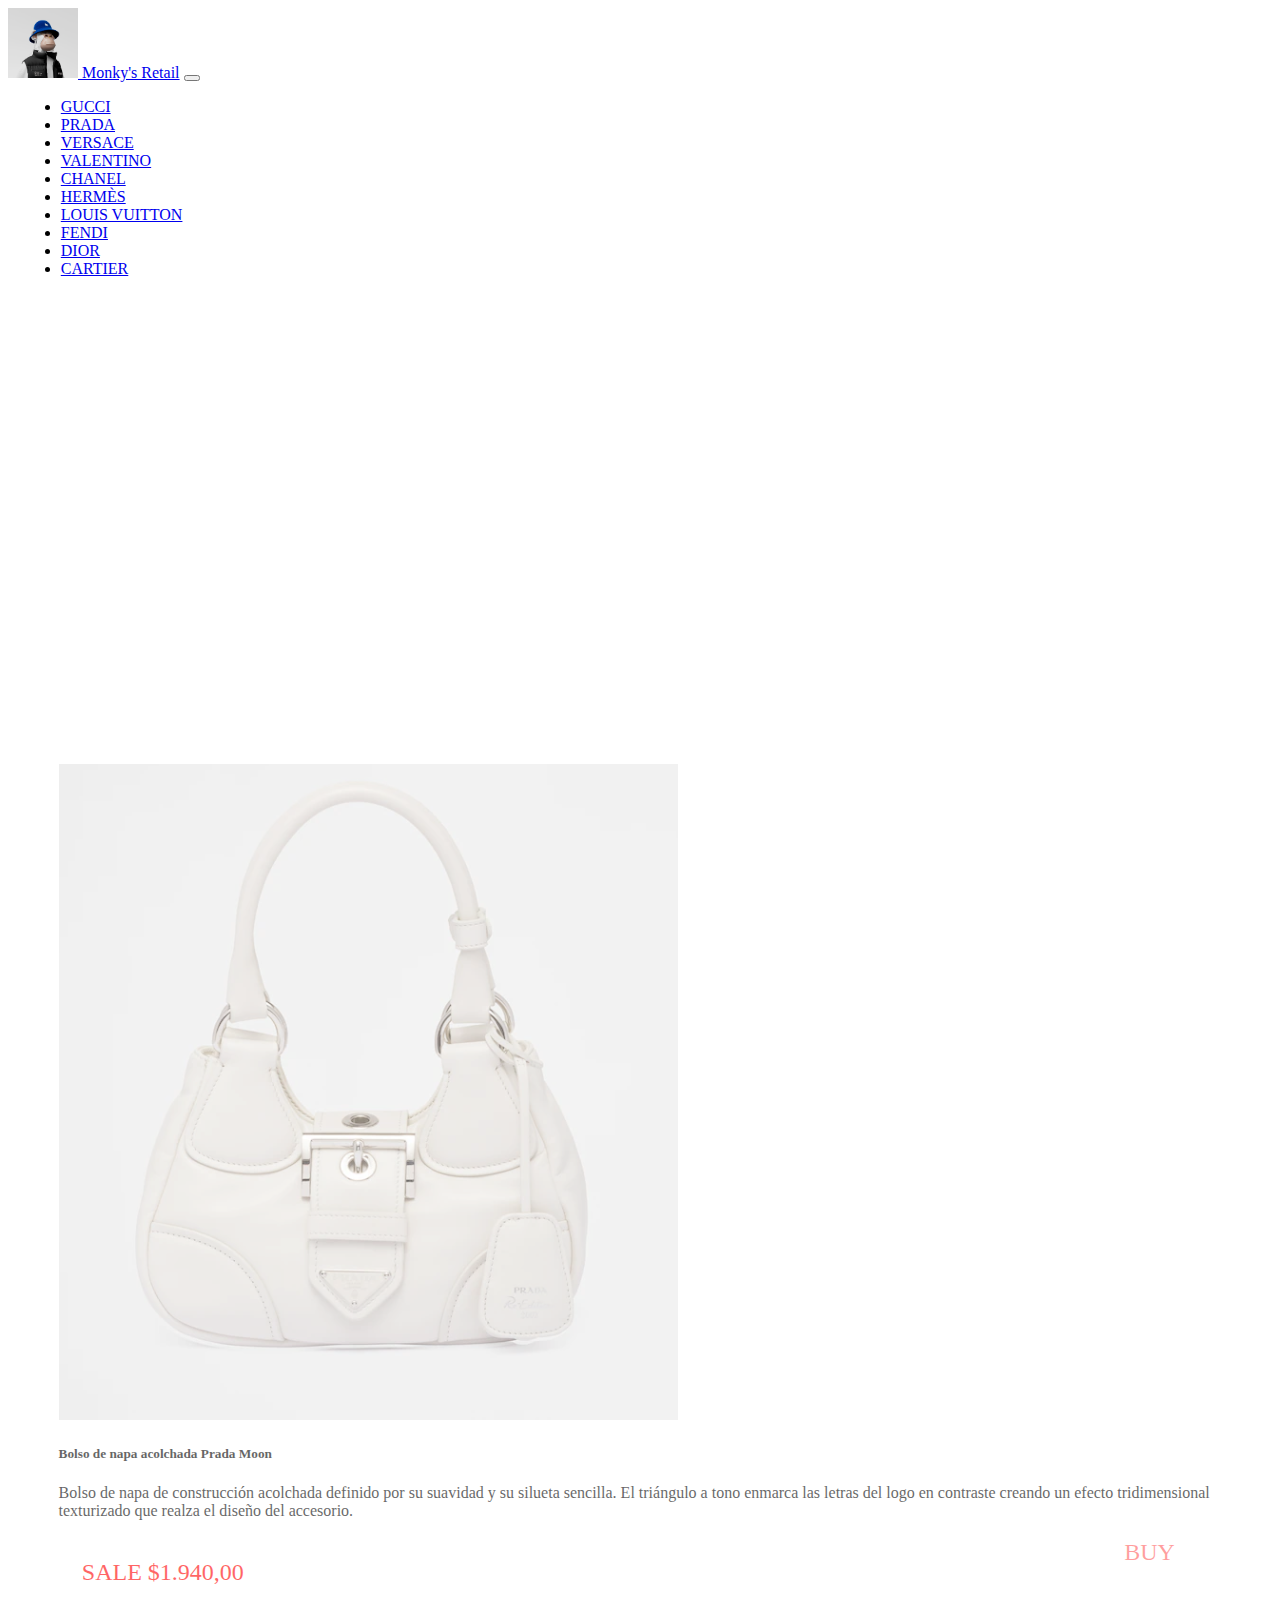
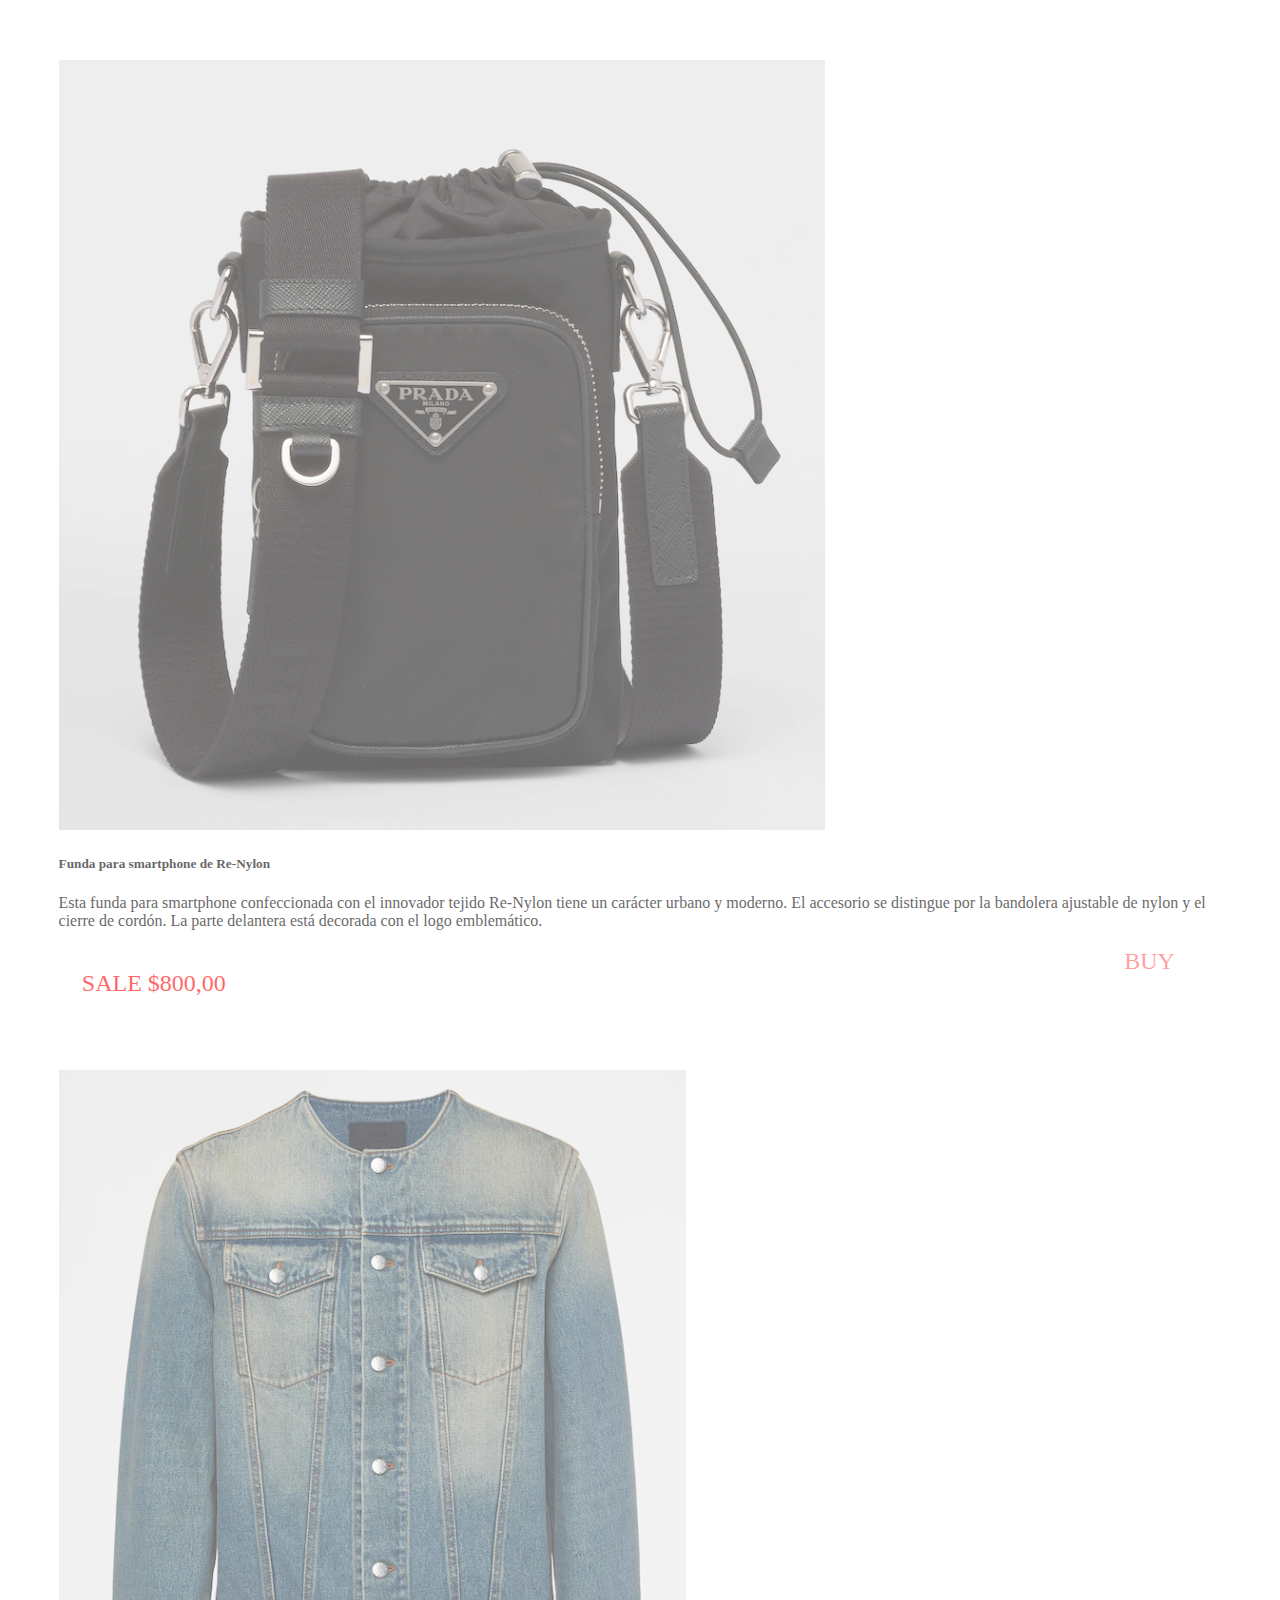
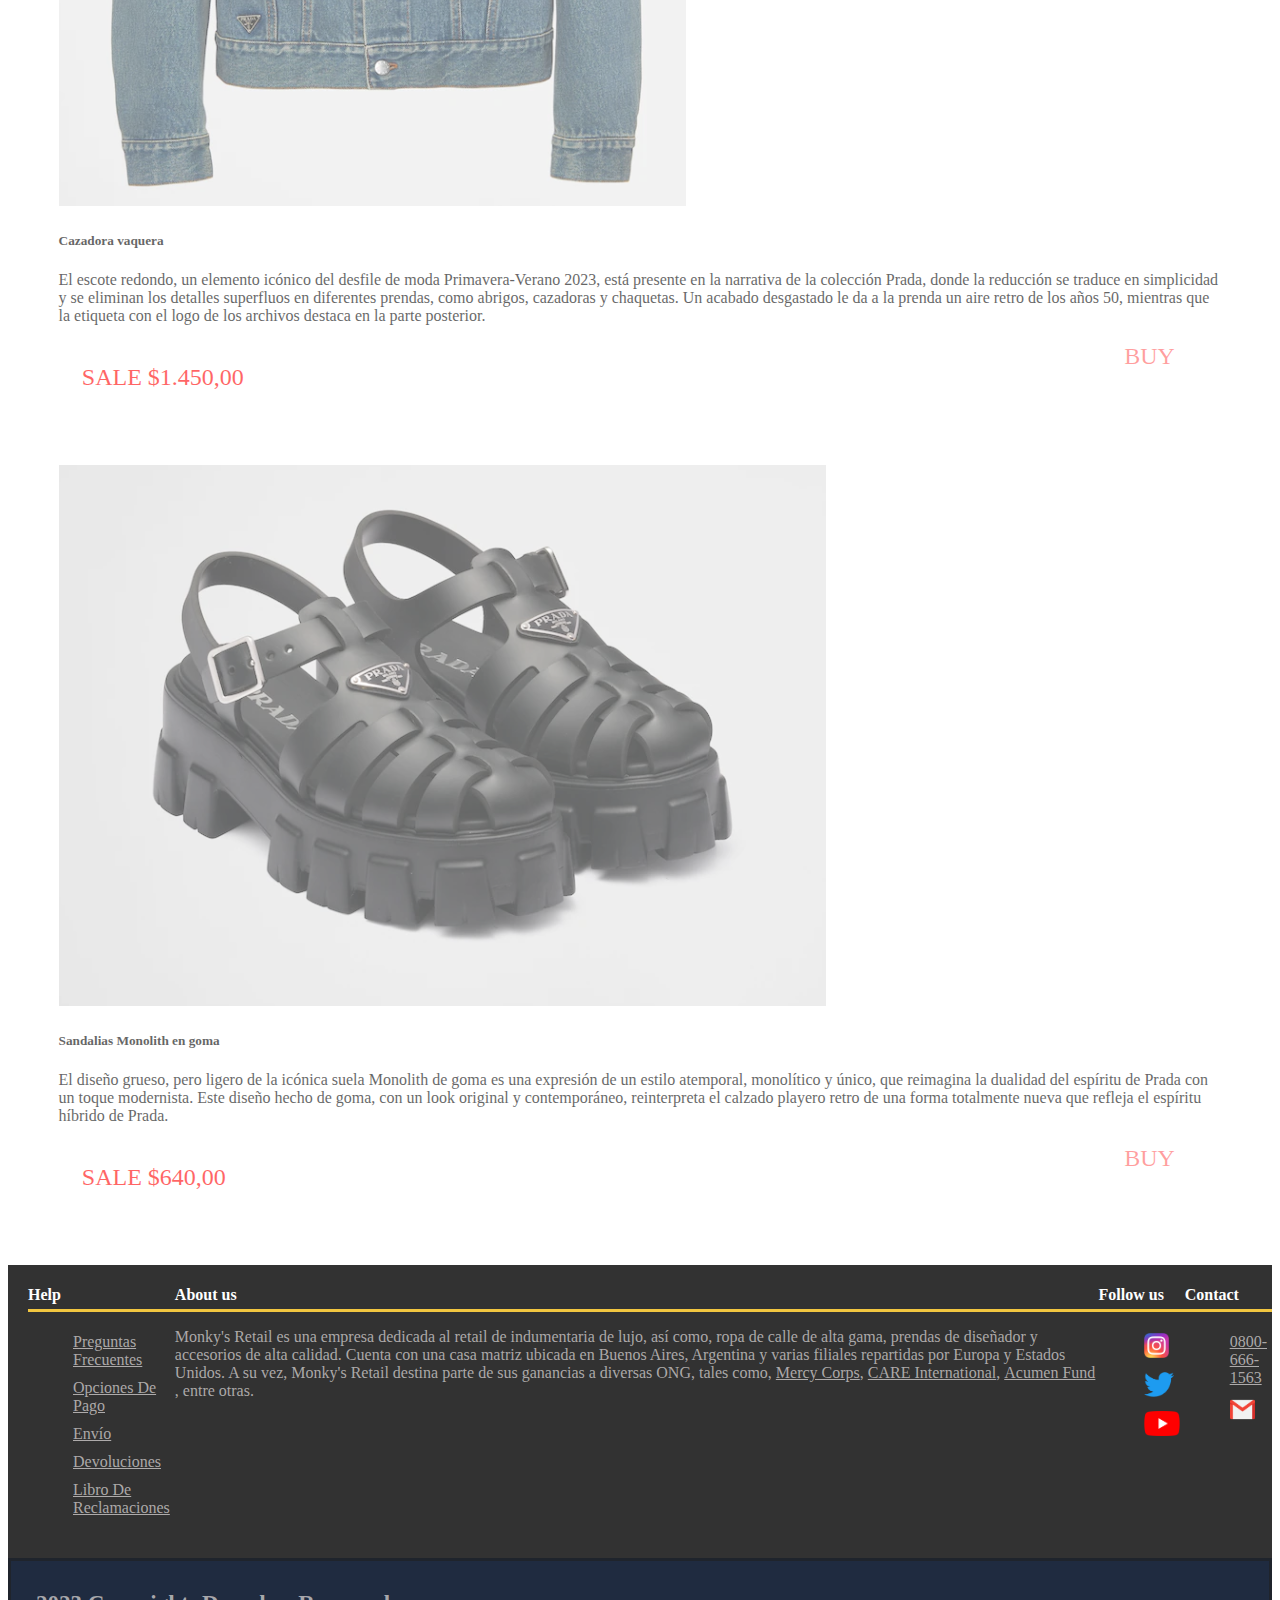
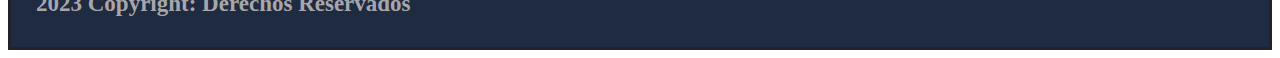
<file: html/Homeprada.html>
<!DOCTYPE html>
<html lang="en">
<head>
    <meta charset="UTF-8">
    <meta http-equiv="X-UA-Compatible" content="IE=edge">
    <meta name="viewport" content="width=device-width, initial-scale=1.0">
    <link href="https://cdn.jsdelivr.net/npm/bootstrap@5.3.0-alpha1/dist/css/bootstrap.min.css" rel="stylesheet" integrity="sha384-GLhlTQ8iRABdZLl6O3oVMWSktQOp6b7In1Zl3/Jr59b6EGGoI1aFkw7cmDA6j6gD" crossorigin="anonymous">
    <script src="https://cdn.jsdelivr.net/npm/bootstrap@5.3.0-alpha1/dist/js/bootstrap.bundle.min.js" integrity="sha384-w76AqPfDkMBDXo30jS1Sgez6pr3x5MlQ1ZAGC+nuZB+EYdgRZgiwxhTBTkF7CXvN" crossorigin="anonymous"></script>
    <link rel="preconnect" href="https://fonts.googleapis.com">
    <link rel="preconnect" href="https://fonts.gstatic.com" crossorigin>
    <link href="https://fonts.googleapis.com/css2?family=Pacifico&display=swap" rel="stylesheet">
    <link rel="icon" href="/img/Icon.png">
    <link rel="stylesheet" href="https://cdnjs.cloudflare.com/ajax/libs/animate.css/4.1.1/animate.min.css">
    <link rel="stylesheet" href="/css/styleprada.css">
    <title>HomePrada</title>
</head>
<body>
  <header>
    <nav class="navbar navbar-expand-lg bg-body-tertiary">
      <div class="container-fluid">
        <a class="navbar-brand marca-navbar" href="./index.html"><img src="/img/Logo.png" alt="Logo" height="70vh"> Monky's Retail</a>
        <button class="navbar-toggler" type="button" data-bs-toggle="collapse" data-bs-target="#navbarNav" aria-controls="navbarNav" aria-expanded="false" aria-label="Toggle navigation">
          <span class="navbar-toggler-icon"></span>
        </button>
        <div class="collapse navbar-collapse" id="navbarNav">
          <ul class="navbar-nav">
            <li class="nav-item">
              <a class="nav-link active" href="./html/Homegucci.html">GUCCI</a>
            </li>
            <li class="nav-item">
              <a class="nav-link" href="./html/Homeprada.html">PRADA</a>
            </li>
            <li class="nav-item">
              <a class="nav-link" href="./html/Homeversace.html">VERSACE</a>
            </li>
            <li class="nav-item">
              <a class="nav-link" href="./html/Homevalentino.html">VALENTINO</a>
            </li>
            <li class="nav-item">
              <a class="nav-link" href="./html/Homechanel.html">CHANEL</a>
            </li>
            <li class="nav-item">
              <a class="nav-link" href="./html/Homehermes.html">HERMÈS</a>
            </li>
            <li class="nav-item">
              <a class="nav-link" href="./html/Homelouisvuitton.html">LOUIS VUITTON</a>
            </li>
            <li class="nav-item">
              <a class="nav-link" href="./html/Homefendi.html">FENDI</a>
            </li>
            <li class="nav-item">
              <a class="nav-link" href="./html/Homechristiandior.html">DIOR</a>
            </li>
            <li class="nav-item">
              <a class="nav-link" href="./html/Homecartier.html">CARTIER</a>
            </li>
          </ul>
        </div>
      </div>
    </nav>
  </header>
  <main>
    <div class="hero">
      <iframe width="100%" height="415" src="https://www.youtube.com/embed/2l5PsnbM7AQ" title="YouTube video player" frameborder="0" allow="accelerometer; autoplay; clipboard-write; encrypted-media; gyroscope; picture-in-picture; web-share" allowfullscreen></iframe>
    <div class="container">
        <div class="row row-cols-1 row-cols-md-2 g-4">
          <div class="col">
            <div class="card">
              <img src="/img/articulo1-prada.png" alt="Bolso de napa acolchada Prada Moon">
              <div class="card-body">
                <h5 class="card-title">Bolso de napa acolchada Prada Moon</h5>
                <p class="card-text">Bolso de napa de construcción acolchada definido por su suavidad y su silueta sencilla. El triángulo a tono enmarca las letras del logo en contraste creando un efecto tridimensional texturizado que realza el diseño del accesorio.</p>
              </div>
              <div>
                <p class="precionow">SALE $1.940,00</p>
              </div>
              <div>
                <a target="_blank" href="./Login.html" class="buying-neon">
                  <span id="botonbuy1"></span>
                  <span id="botonbuy2"></span>
                  <span id="botonbuy3"></span>
                  <span id="botonbuy4"></span>
                  BUY
                </a>
              </div>
            </div>
          </div>
          <div class="col">
            <div class="card">
              <img src="/img/articulo2-prada.png" alt="Funda para smartphone de Re-Nylon">
              <div class="card-body">
                <h5 class="card-title">Funda para smartphone de Re-Nylon</h5>
                <p class="card-text">Esta funda para smartphone confeccionada con el innovador tejido Re-Nylon tiene un carácter urbano y moderno. El accesorio se distingue por la bandolera ajustable de nylon y el cierre de cordón. La parte delantera está decorada con el logo emblemático.</p>
              </div>
              <div>
                <p class="precionow">SALE $800,00</p>
              </div>
              <div>
                <a target="_blank" href="./Login.html" class="buying-neon">
                  <span id="botonbuy1"></span>
                  <span id="botonbuy2"></span>
                  <span id="botonbuy3"></span>
                  <span id="botonbuy4"></span>
                  BUY
                </a>
              </div>
            </div>
          </div>
          <div class="col">
            <div class="card">
              <img src="/img/articulo3-prada.png" alt="Cazadora vaquera">
              <div class="card-body">
                <h5 class="card-title">Cazadora vaquera</h5>
                <p class="card-text">El escote redondo, un elemento icónico del desfile de moda Primavera-Verano 2023, está presente en la narrativa de la colección Prada, donde la reducción se traduce en simplicidad y se eliminan los detalles superfluos en diferentes prendas, como abrigos, cazadoras y chaquetas. Un acabado desgastado le da a la prenda un aire retro de los años 50, mientras que la etiqueta con el logo de los archivos destaca en la parte posterior.</p>
              </div>
              <div>
                <p class="precionow">SALE $1.450,00</p>
              </div>
              <div>
                <a target="_blank" href="./Login.html" class="buying-neon">
                  <span id="botonbuy1"></span>
                  <span id="botonbuy2"></span>
                  <span id="botonbuy3"></span>
                  <span id="botonbuy4"></span>
                  BUY
                </a>
              </div>
            </div>
          </div>
          <div class="col">
            <div class="card">
              <img src="/img/articulo4-prada.png" alt="Sandalias Monolith en goma">
              <div class="card-body">
                <h5 class="card-title">Sandalias Monolith en goma</h5>
                <p class="card-text">El diseño grueso, pero ligero de la icónica suela Monolith de goma es una expresión de un estilo atemporal, monolítico y único, que reimagina la dualidad del espíritu de Prada con un toque modernista. Este diseño hecho de goma, con un look original y contemporáneo, reinterpreta el calzado playero retro de una forma totalmente nueva que refleja el espíritu híbrido de Prada.</p>
              </div>
              <div>
                <p class="precionow">SALE $640,00</p>
              </div>
              <div>
                <a target="_blank" href="./Login.html" class="buying-neon">
                  <span id="botonbuy1"></span>
                  <span id="botonbuy2"></span>
                  <span id="botonbuy3"></span>
                  <span id="botonbuy4"></span>
                 BUY
                </a>
              </div>
            </div>
          </div>
        </div>
    </div>
  </main> 
  <footer>
      <div class="footer-container">
          <div class="footer-cont">
              <h4>Help</h4>
              <ul>
                  <li><a href="#" class="footer-cont-help">Preguntas Frecuentes</a></li>
                  <li><a href="#" class="footer-cont-help">Opciones De Pago</a></li>
                  <li><a href="#" class="footer-cont-help">Envío</a></li>
                  <li><a href="#" class="footer-cont-help">Devoluciones</a></li>
                  <li><a href="#" class="footer-cont-help">Libro De Reclamaciones</a></li>
              </ul>
          </div>
          <div class="footer-cont">
              <h4>About us</h4>
              <p>Monky's Retail es una empresa dedicada al retail de indumentaria de lujo, así como, ropa de calle de alta gama, prendas de diseñador y accesorios de alta calidad. Cuenta con una casa matriz ubicada en Buenos Aires, Argentina y varias filiales repartidas por Europa y Estados Unidos.
              A su vez, Monky's Retail destina parte de sus ganancias a diversas ONG, tales como, <a href="https://www.mercycorps.org/" target="_blank">Mercy Corps</a>, <a href="https://www.care-international.org/" target="_blank">CARE International</a>, <a href="https://acumen.org/" target="_blank">Acumen Fund</a>, entre otras.</p>
          </div>
          <div class="footer-cont">
              <h4>Follow us</h4>
              <ul>
                  <li class="footer-cont-contact">
                      <a href="https://www.instagram.com/"><img src="/img/Instagram.webp" alt="Instagram" height="25px"></a>
                  </li>
                  <li class="footer-cont-contact">
                      <a href="https://twitter.com/"><img src="/img/Twitter-logo.svg.webp" alt="Twitter" height="25px"></a>
                  </li>
                  <li>
                      <a href="https://www.youtube.com/"><img src="/img/Youtube_logo.png" alt="Youtube" height="25px"></a>
                  </li>

              </ul> 
          </div>
          <div class="footer-cont">
              <h4>Contact</h4>
              <ul>
                  <li class="footer-cont-contact">
                      <a href="https://movistarinternet.ar/">0800-666-1563</a>
                  </li>
                  <li>
                      <a href="mailto:Monky'sRetail@gmail.com" class="footer-cont-contact">
                          <img src="/img/gmail.png" alt="eMail" height="25px">
                      </a>
                  </li>
              </ul>
          </div>
      </div>    
      <div class="footer-cont-copy">
          <h2>2023 Copyright: Derechos Reservados</h2>
      </div>
  </footer>
</body>
</html>
</file>
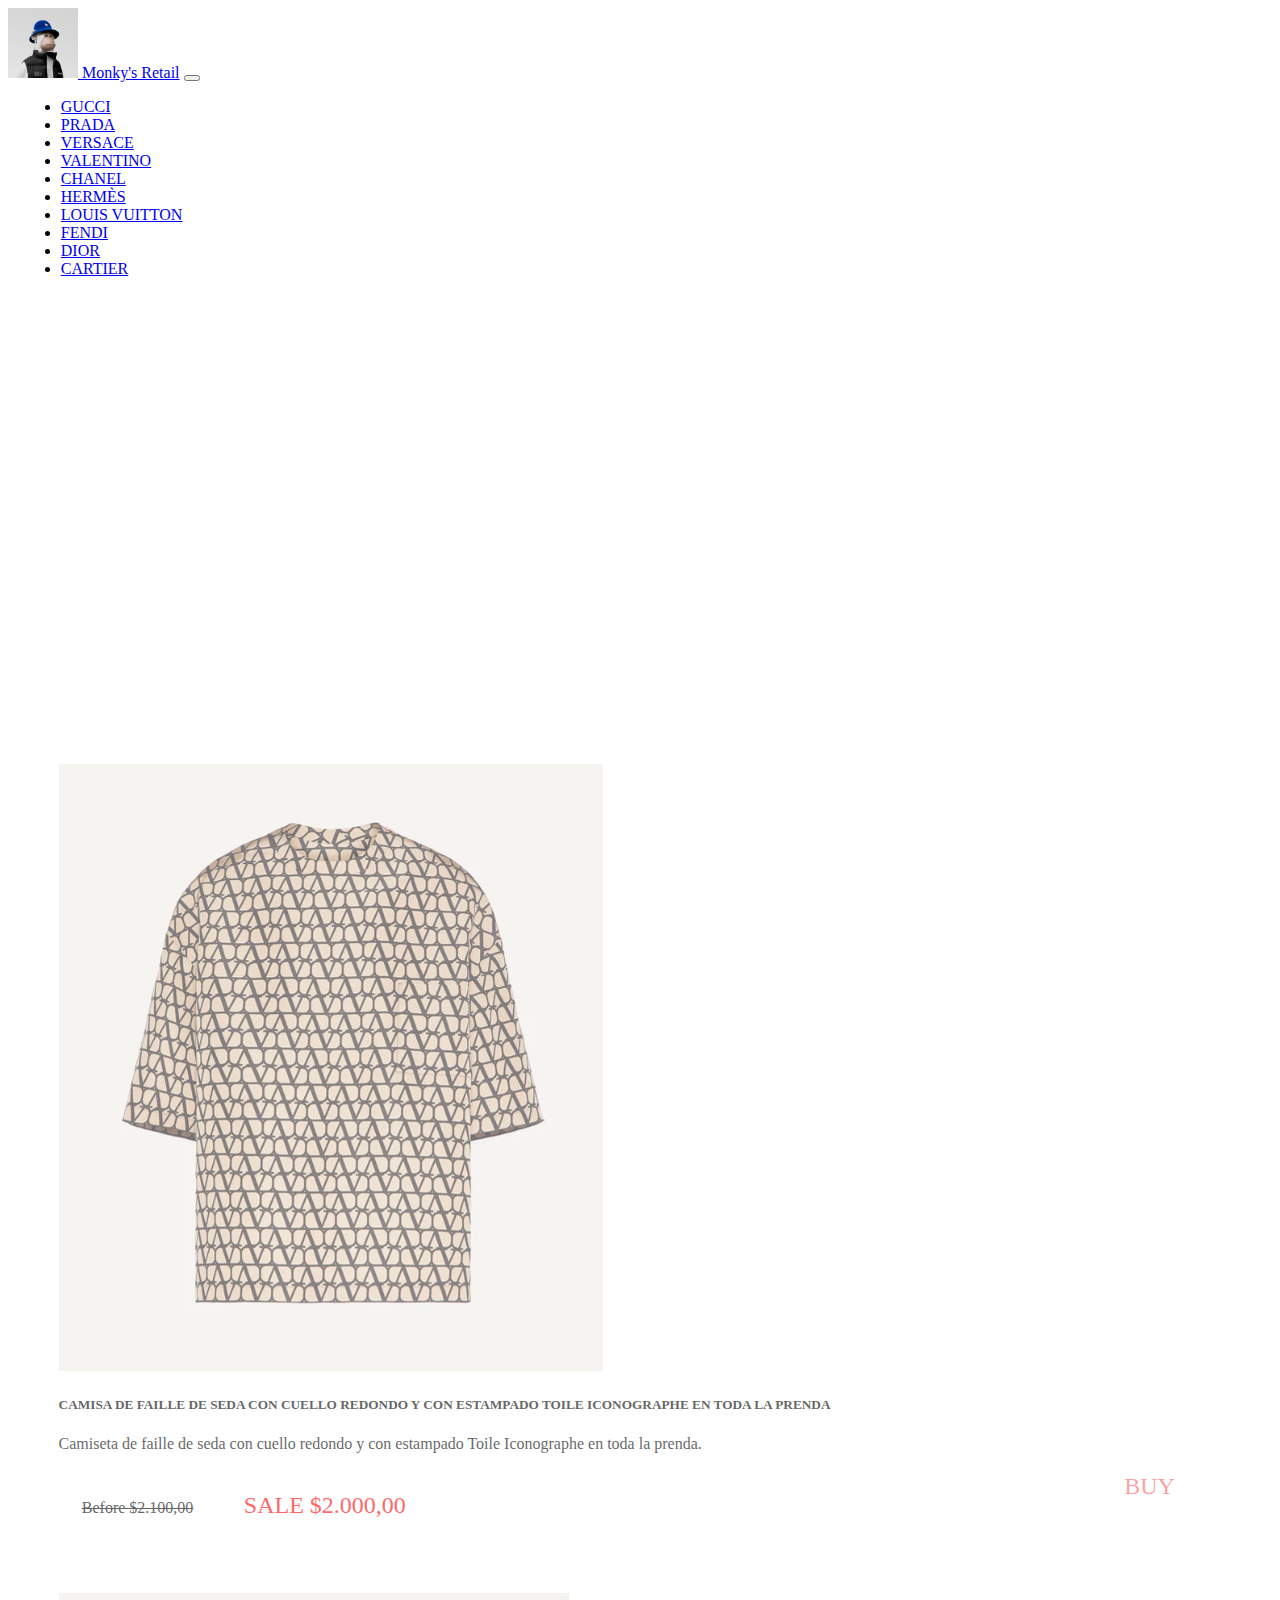
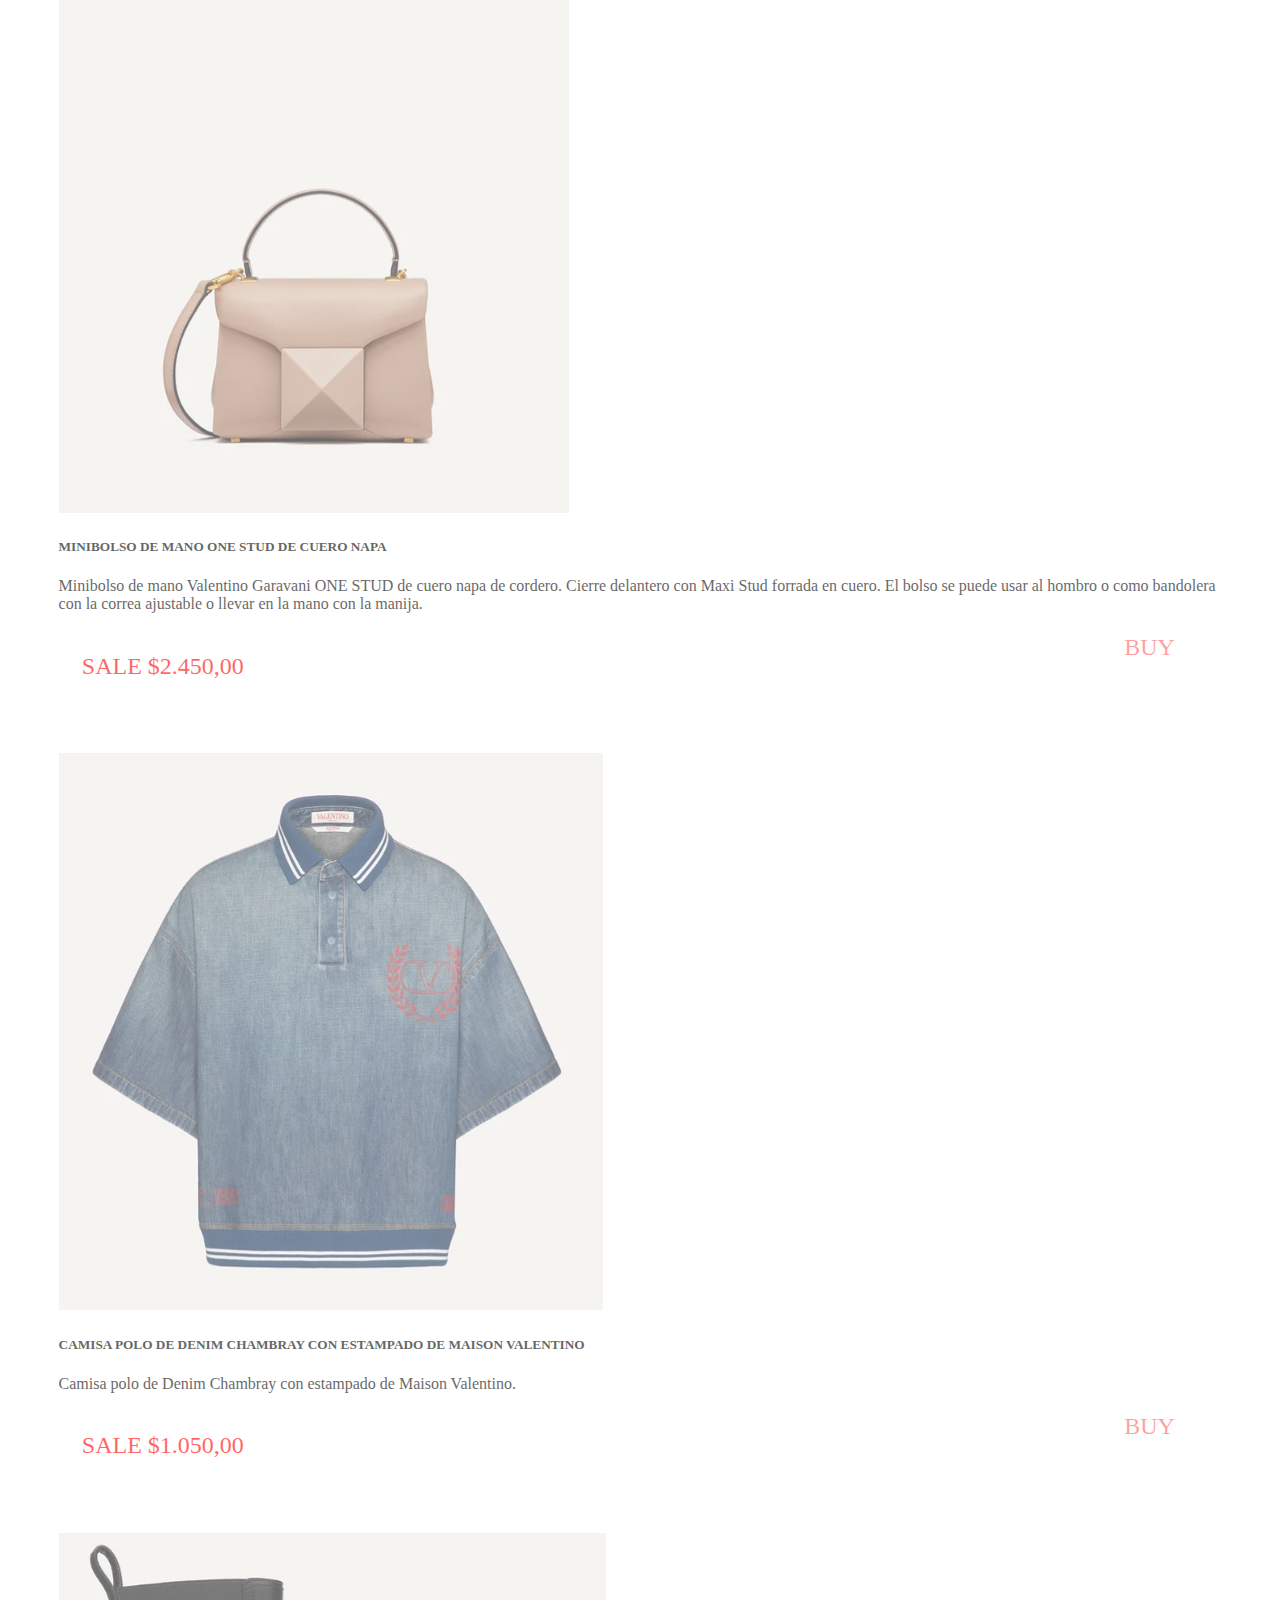
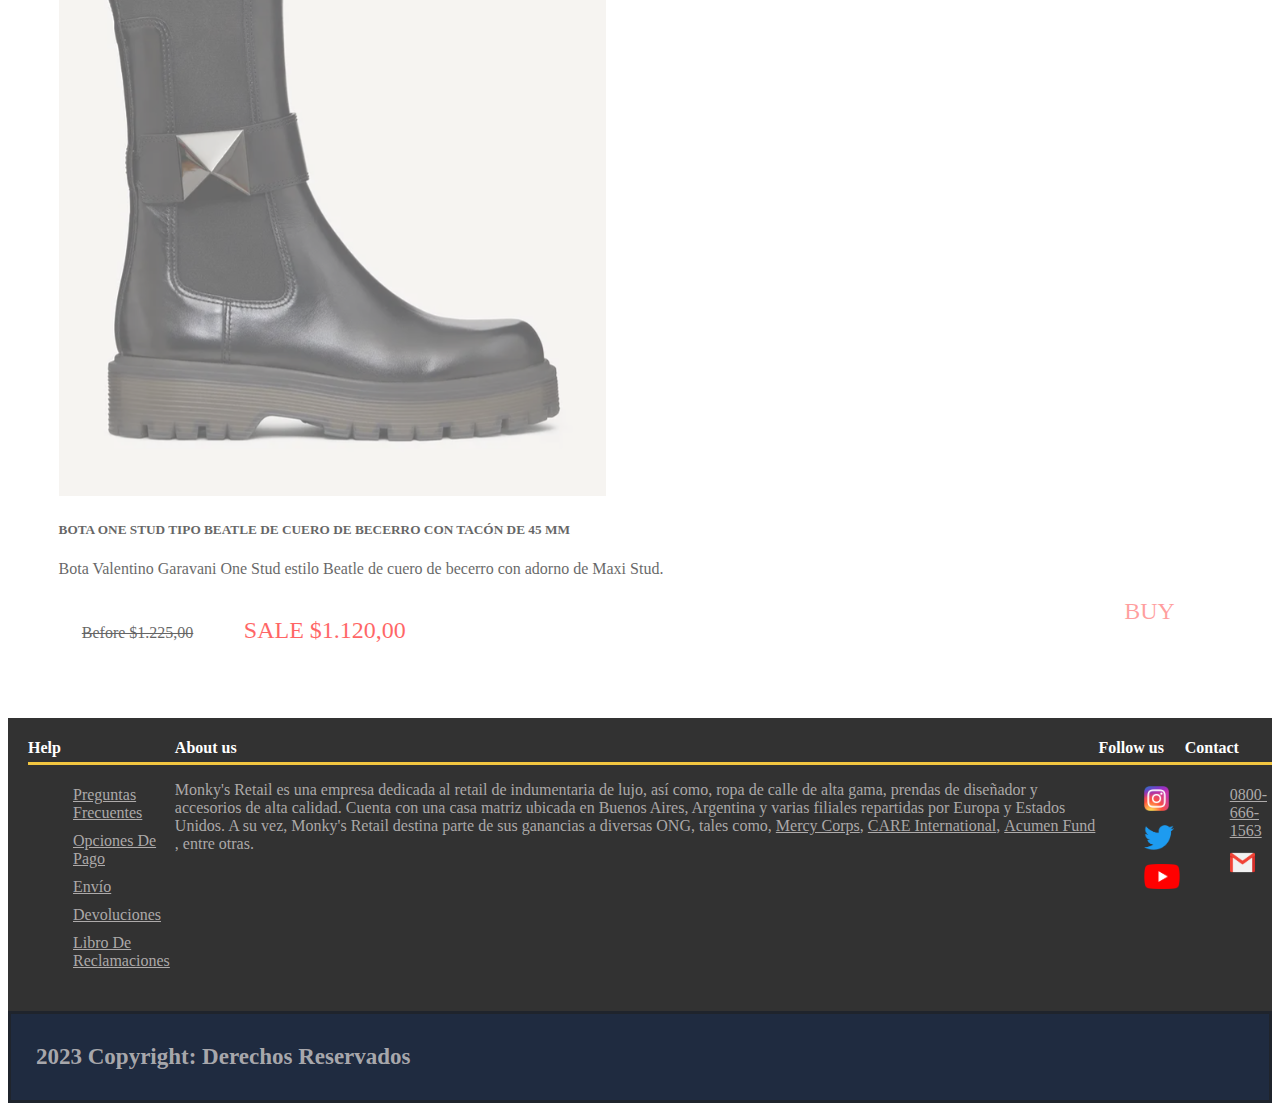
<file: html/Homevalentino.html>
<!DOCTYPE html>
<html lang="en">
<head>
    <meta charset="UTF-8">
    <meta http-equiv="X-UA-Compatible" content="IE=edge">
    <meta name="viewport" content="width=device-width, initial-scale=1.0">
    <link href="https://cdn.jsdelivr.net/npm/bootstrap@5.3.0-alpha1/dist/css/bootstrap.min.css" rel="stylesheet" integrity="sha384-GLhlTQ8iRABdZLl6O3oVMWSktQOp6b7In1Zl3/Jr59b6EGGoI1aFkw7cmDA6j6gD" crossorigin="anonymous">
    <script src="https://cdn.jsdelivr.net/npm/bootstrap@5.3.0-alpha1/dist/js/bootstrap.bundle.min.js" integrity="sha384-w76AqPfDkMBDXo30jS1Sgez6pr3x5MlQ1ZAGC+nuZB+EYdgRZgiwxhTBTkF7CXvN" crossorigin="anonymous"></script>
    <link rel="preconnect" href="https://fonts.googleapis.com">
    <link rel="preconnect" href="https://fonts.gstatic.com" crossorigin>
    <link href="https://fonts.googleapis.com/css2?family=Pacifico&display=swap" rel="stylesheet">
    <link rel="icon" href="/img/Icon.png">
    <link rel="stylesheet" href="https://cdnjs.cloudflare.com/ajax/libs/animate.css/4.1.1/animate.min.css">
    <link rel="stylesheet" href="/css/stylevalentino.css">
    <title>HomeValentino</title>
</head>
<body>
  <header>
    <nav class="navbar navbar-expand-lg bg-body-tertiary">
      <div class="container-fluid">
        <a class="navbar-brand marca-navbar" href="./index.html"><img src="/img/Logo.png" alt="Logo" height="70vh"> Monky's Retail</a>
        <button class="navbar-toggler" type="button" data-bs-toggle="collapse" data-bs-target="#navbarNav" aria-controls="navbarNav" aria-expanded="false" aria-label="Toggle navigation">
          <span class="navbar-toggler-icon"></span>
        </button>
        <div class="collapse navbar-collapse" id="navbarNav">
          <ul class="navbar-nav">
            <li class="nav-item">
              <a class="nav-link active" href="./html/Homegucci.html">GUCCI</a>
            </li>
            <li class="nav-item">
              <a class="nav-link" href="./html/Homeprada.html">PRADA</a>
            </li>
            <li class="nav-item">
              <a class="nav-link" href="./html/Homeversace.html">VERSACE</a>
            </li>
            <li class="nav-item">
              <a class="nav-link" href="./html/Homevalentino.html">VALENTINO</a>
            </li>
            <li class="nav-item">
              <a class="nav-link" href="./html/Homechanel.html">CHANEL</a>
            </li>
            <li class="nav-item">
              <a class="nav-link" href="./html/Homehermes.html">HERMÈS</a>
            </li>
            <li class="nav-item">
              <a class="nav-link" href="./html/Homelouisvuitton.html">LOUIS VUITTON</a>
            </li>
            <li class="nav-item">
              <a class="nav-link" href="./html/Homefendi.html">FENDI</a>
            </li>
            <li class="nav-item">
              <a class="nav-link" href="./html/Homechristiandior.html">DIOR</a>
            </li>
            <li class="nav-item">
              <a class="nav-link" href="./html/Homecartier.html">CARTIER</a>
            </li>
          </ul>
        </div>
      </div>
    </nav>
  </header>
  <main>
    <div class="hero">
      <iframe width="100%" height="415" src="https://www.youtube.com/embed/JYbOTO2Tlrc" title="YouTube video player" frameborder="0" allow="accelerometer; autoplay; clipboard-write; encrypted-media; gyroscope; picture-in-picture; web-share" allowfullscreen></iframe>
    </div>
    <div class="container">
        <div class="row row-cols-1 row-cols-md-2 g-4">
          <div class="col">
            <div class="card">
              <img src="/img/articulo1-vl.png" alt="CAMISA DE FAILLE DE SEDA CON CUELLO REDONDO Y CON ESTAMPADO TOILE ICONOGRAPHE EN TODA LA PRENDA">
              <div class="card-body">
                <h5 class="card-title">CAMISA DE FAILLE DE SEDA CON CUELLO REDONDO Y CON ESTAMPADO TOILE ICONOGRAPHE EN TODA LA PRENDA</h5>
                <p class="card-text">Camiseta de faille de seda con cuello redondo y con estampado Toile Iconographe en toda la prenda.</p>
              </div>
              <div>
                <p class="preciobefore">Before $2.100,00</p>
                <p class="precionow">SALE $2.000,00</p>
              </div>
              <div>
                <a target="_blank" href="./Login.html" class="buying-neon">
                  <span id="botonbuy1"></span>
                  <span id="botonbuy2"></span>
                  <span id="botonbuy3"></span>
                  <span id="botonbuy4"></span>
                  BUY
                </a>
              </div>
            </div>
          </div>
          <div class="col">
            <div class="card">
              <img src="/img/articulo2-vl.png" alt="MINIBOLSO DE MANO ONE STUD DE CUERO NAPA">
              <div class="card-body">
                <h5 class="card-title">MINIBOLSO DE MANO ONE STUD DE CUERO NAPA</h5>
                <p class="card-text">Minibolso de mano Valentino Garavani ONE STUD de cuero napa de cordero. Cierre delantero con Maxi Stud forrada en cuero. El bolso se puede usar al hombro o como bandolera con la correa ajustable o llevar en la mano con la manija.</p>
              </div>
              <div>
                <p class="precionow">SALE $2.450,00</p>
              </div>
              <div>
                <a target="_blank" href="./Login.html" class="buying-neon">
                  <span id="botonbuy1"></span>
                  <span id="botonbuy2"></span>
                  <span id="botonbuy3"></span>
                  <span id="botonbuy4"></span>
                  BUY
                </a>
              </div>
            </div>
          </div>
          <div class="col">
            <div class="card">
              <img src="/img/articulo3-vl.png" alt="CAMISA POLO DE DENIM CHAMBRAY CON ESTAMPADO DE MAISON VALENTINO">
              <div class="card-body">
                <h5 class="card-title">CAMISA POLO DE DENIM CHAMBRAY CON ESTAMPADO DE MAISON VALENTINO</h5>
                <p class="card-text">Camisa polo de Denim Chambray con estampado de Maison Valentino.</p>
              </div>
              <div>
                <p class="precionow">SALE $1.050,00</p>
              </div>
              <div>
                <a target="_blank" href="./Login.html" class="buying-neon">
                  <span id="botonbuy1"></span>
                  <span id="botonbuy2"></span>
                  <span id="botonbuy3"></span>
                  <span id="botonbuy4"></span>
                  BUY
                </a>
              </div>
            </div>
          </div>
          <div class="col">
            <div class="card">
              <img src="/img/articulo4-vl.png" alt="BOTA ONE STUD TIPO BEATLE DE CUERO DE BECERRO CON TACÓN DE 45 MM">
              <div class="card-body">
                <h5 class="card-title">BOTA ONE STUD TIPO BEATLE DE CUERO DE BECERRO CON TACÓN DE 45 MM</h5>
                <p class="card-text">Bota Valentino Garavani One Stud estilo Beatle de cuero de becerro con adorno de Maxi Stud.</p>
              </div>
              <div>
                <p class="preciobefore">Before $1.225,00</p>
                <p class="precionow">SALE $1.120,00</p>
              </div>
              <div>
                <a target="_blank" href="./Login.html" class="buying-neon">
                  <span id="botonbuy1"></span>
                  <span id="botonbuy2"></span>
                  <span id="botonbuy3"></span>
                  <span id="botonbuy4"></span>
                 BUY
                </a>
              </div>
            </div>
          </div>
        </div>
    </div>
  </main> 
  <footer>
    <div class="footer-container">
        <div class="footer-cont">
            <h4>Help</h4>
            <ul>
                <li><a href="#" class="footer-cont-help">Preguntas Frecuentes</a></li>
                <li><a href="#" class="footer-cont-help">Opciones De Pago</a></li>
                <li><a href="#" class="footer-cont-help">Envío</a></li>
                <li><a href="#" class="footer-cont-help">Devoluciones</a></li>
                <li><a href="#" class="footer-cont-help">Libro De Reclamaciones</a></li>
            </ul>
        </div>
        <div class="footer-cont">
            <h4>About us</h4>
            <p>Monky's Retail es una empresa dedicada al retail de indumentaria de lujo, así como, ropa de calle de alta gama, prendas de diseñador y accesorios de alta calidad. Cuenta con una casa matriz ubicada en Buenos Aires, Argentina y varias filiales repartidas por Europa y Estados Unidos.
            A su vez, Monky's Retail destina parte de sus ganancias a diversas ONG, tales como, <a href="https://www.mercycorps.org/" target="_blank">Mercy Corps</a>, <a href="https://www.care-international.org/" target="_blank">CARE International</a>, <a href="https://acumen.org/" target="_blank">Acumen Fund</a>, entre otras.</p>
        </div>
        <div class="footer-cont">
            <h4>Follow us</h4>
            <ul>
                <li class="footer-cont-contact">
                    <a href="https://www.instagram.com/"><img src="/img/Instagram.webp" alt="Instagram" height="25px"></a>
                </li>
                <li class="footer-cont-contact">
                    <a href="https://twitter.com/"><img src="/img/Twitter-logo.svg.webp" alt="Twitter" height="25px"></a>
                </li>
                <li>
                    <a href="https://www.youtube.com/"><img src="/img/Youtube_logo.png" alt="Youtube" height="25px"></a>
                </li>

            </ul> 
        </div>
        <div class="footer-cont">
            <h4>Contact</h4>
            <ul>
                <li class="footer-cont-contact">
                    <a href="https://movistarinternet.ar/">0800-666-1563</a>
                </li>
                <li>
                    <a href="mailto:Monky'sRetail@gmail.com" class="footer-cont-contact">
                        <img src="/img/gmail.png" alt="eMail" height="25px">
                    </a>
                </li>
            </ul>
        </div>
    </div>    
    <div class="footer-cont-copy">
        <h2>2023 Copyright: Derechos Reservados</h2>
    </div>
</footer>
</body>
</html>
</file>
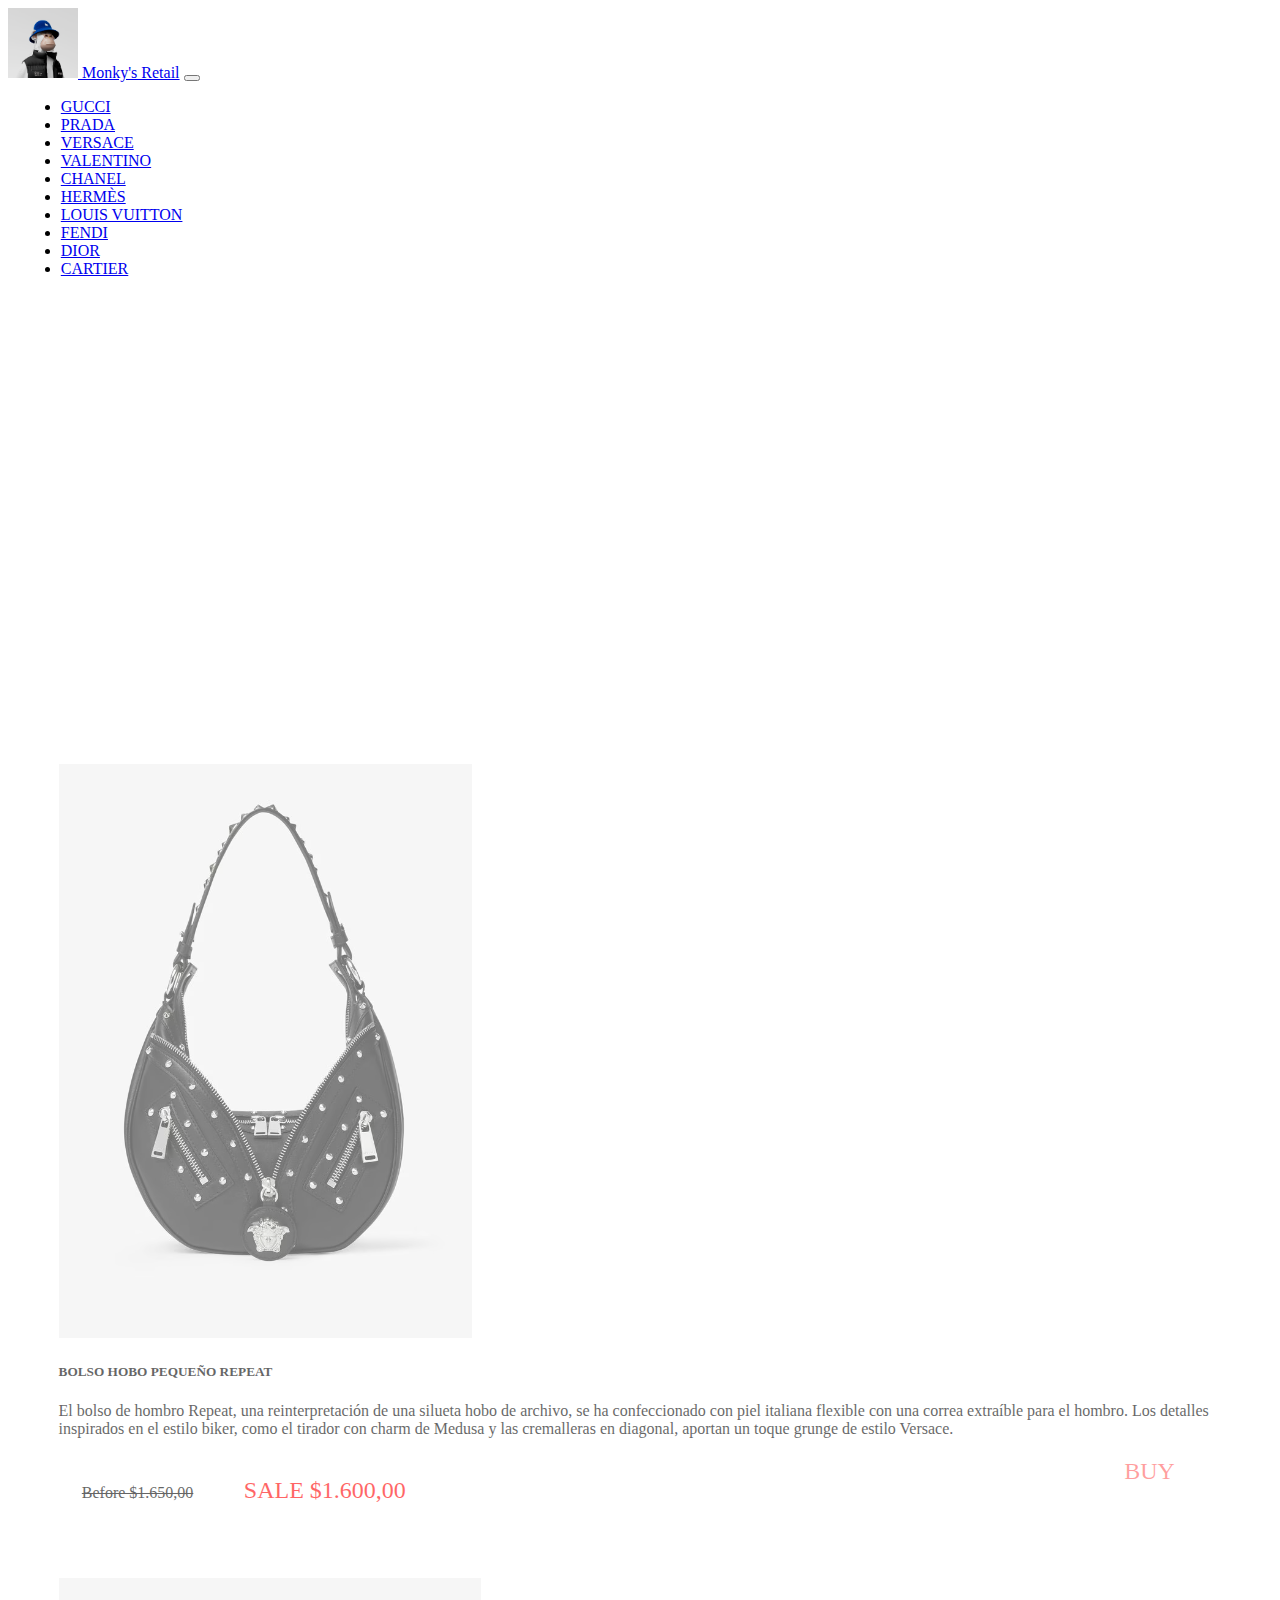
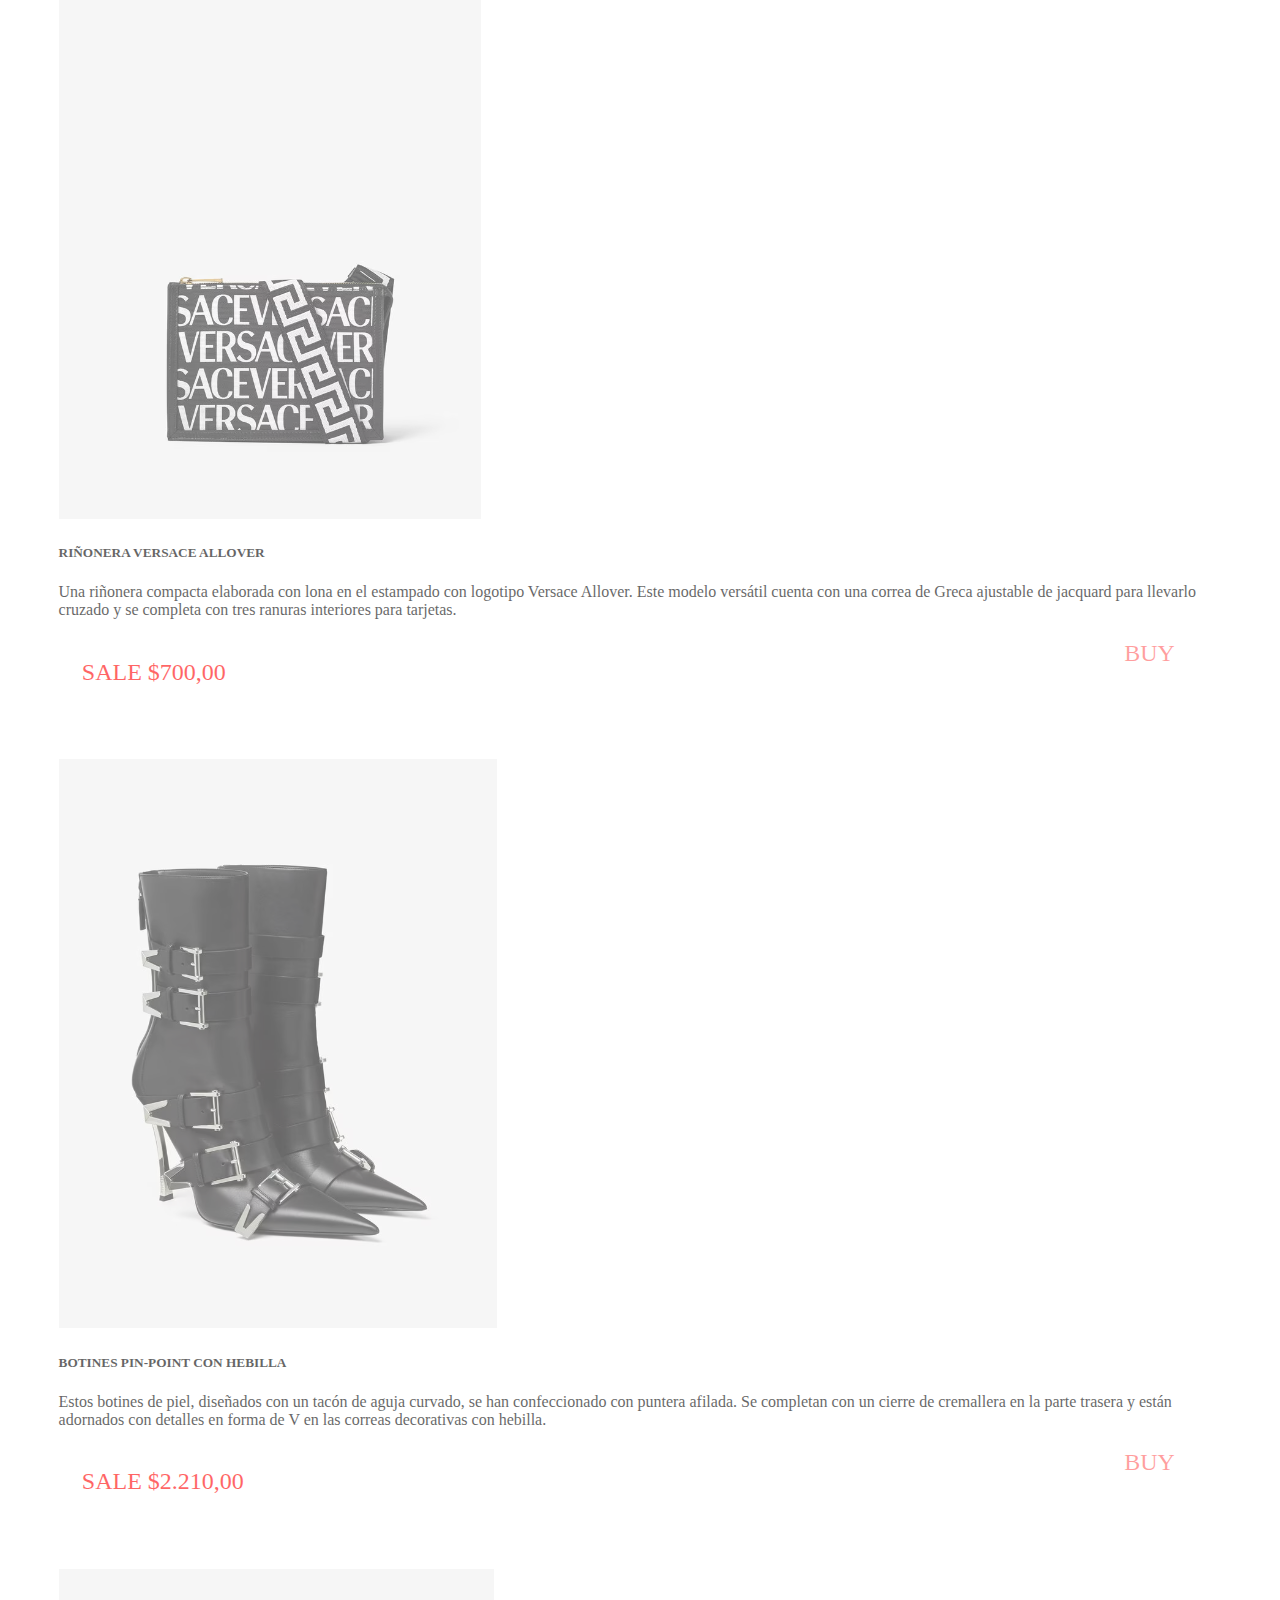
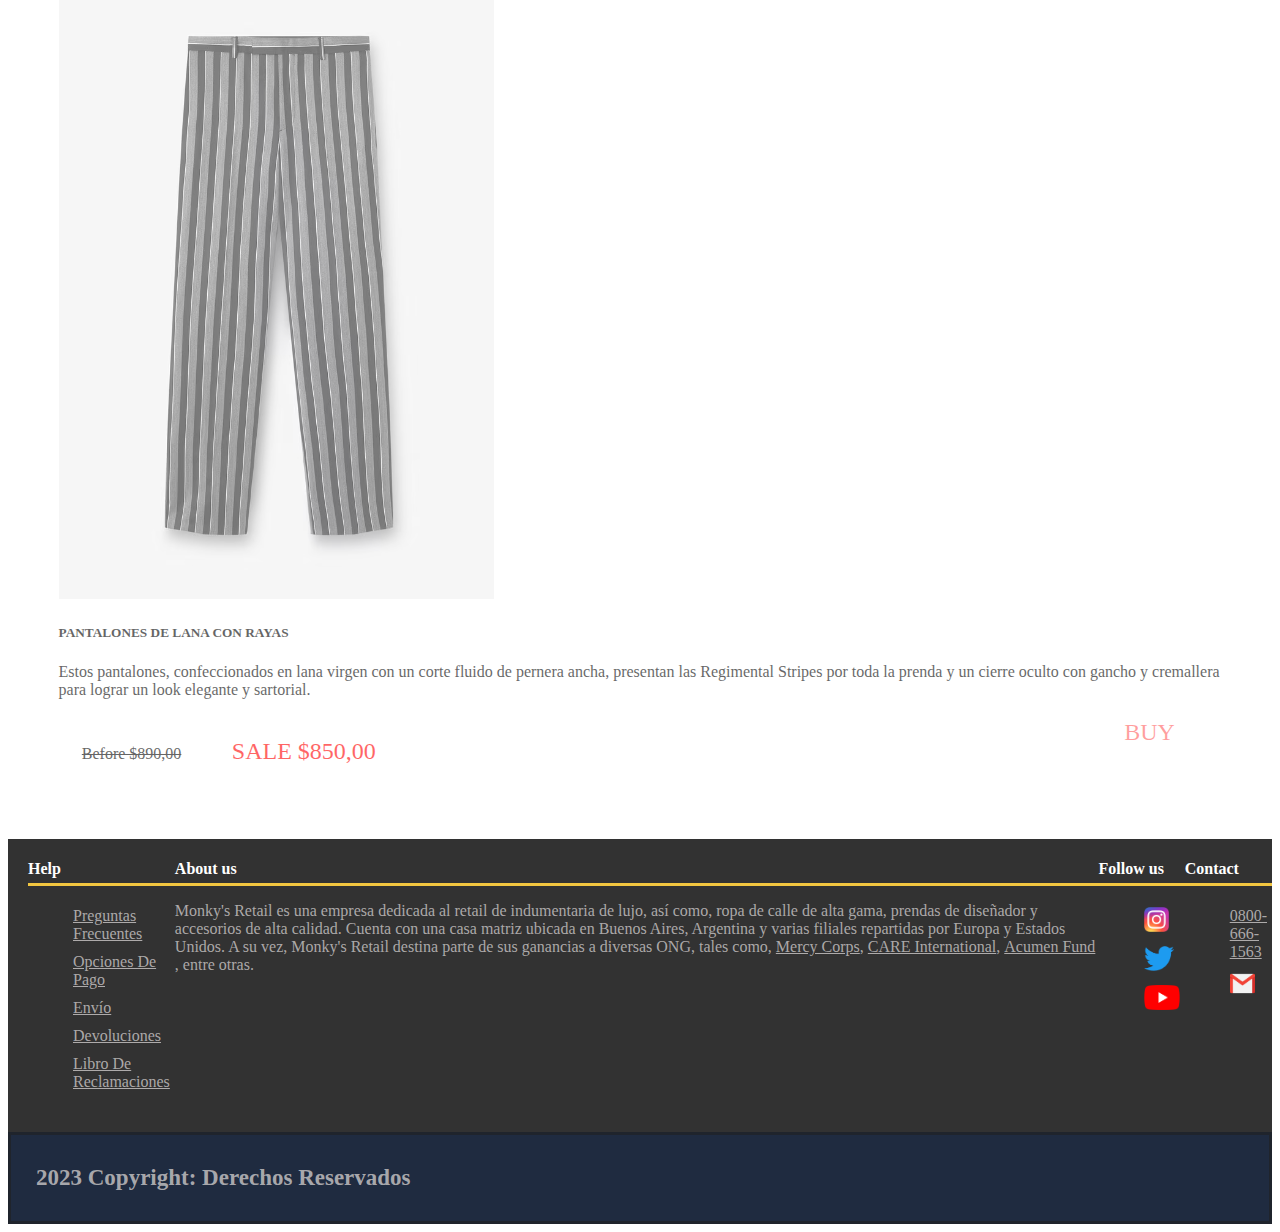
<file: html/Homeversace.html>
<!DOCTYPE html>
<html lang="en">
<head>
    <meta charset="UTF-8">
    <meta http-equiv="X-UA-Compatible" content="IE=edge">
    <meta name="viewport" content="width=device-width, initial-scale=1.0">
    <link href="https://cdn.jsdelivr.net/npm/bootstrap@5.3.0-alpha1/dist/css/bootstrap.min.css" rel="stylesheet" integrity="sha384-GLhlTQ8iRABdZLl6O3oVMWSktQOp6b7In1Zl3/Jr59b6EGGoI1aFkw7cmDA6j6gD" crossorigin="anonymous">
    <script src="https://cdn.jsdelivr.net/npm/bootstrap@5.3.0-alpha1/dist/js/bootstrap.bundle.min.js" integrity="sha384-w76AqPfDkMBDXo30jS1Sgez6pr3x5MlQ1ZAGC+nuZB+EYdgRZgiwxhTBTkF7CXvN" crossorigin="anonymous"></script>
    <link rel="preconnect" href="https://fonts.googleapis.com">
    <link rel="preconnect" href="https://fonts.gstatic.com" crossorigin>
    <link href="https://fonts.googleapis.com/css2?family=Pacifico&display=swap" rel="stylesheet">
    <link rel="icon" href="/img/Icon.png">
    <link rel="stylesheet" href="https://cdnjs.cloudflare.com/ajax/libs/animate.css/4.1.1/animate.min.css">
    <link rel="stylesheet" href="/css/styleversace.css">
    <title>HomeVersace</title>
</head>
<body>
  <header>
    <nav class="navbar navbar-expand-lg bg-body-tertiary">
      <div class="container-fluid">
        <a class="navbar-brand marca-navbar" href="./index.html"><img src="/img/Logo.png" alt="Logo" height="70vh"> Monky's Retail</a>
        <button class="navbar-toggler" type="button" data-bs-toggle="collapse" data-bs-target="#navbarNav" aria-controls="navbarNav" aria-expanded="false" aria-label="Toggle navigation">
          <span class="navbar-toggler-icon"></span>
        </button>
        <div class="collapse navbar-collapse" id="navbarNav">
          <ul class="navbar-nav">
            <li class="nav-item">
              <a class="nav-link active" href="./html/Homegucci.html">GUCCI</a>
            </li>
            <li class="nav-item">
              <a class="nav-link" href="./html/Homeprada.html">PRADA</a>
            </li>
            <li class="nav-item">
              <a class="nav-link" href="./html/Homeversace.html">VERSACE</a>
            </li>
            <li class="nav-item">
              <a class="nav-link" href="./html/Homevalentino.html">VALENTINO</a>
            </li>
            <li class="nav-item">
              <a class="nav-link" href="./html/Homechanel.html">CHANEL</a>
            </li>
            <li class="nav-item">
              <a class="nav-link" href="./html/Homehermes.html">HERMÈS</a>
            </li>
            <li class="nav-item">
              <a class="nav-link" href="./html/Homelouisvuitton.html">LOUIS VUITTON</a>
            </li>
            <li class="nav-item">
              <a class="nav-link" href="./html/Homefendi.html">FENDI</a>
            </li>
            <li class="nav-item">
              <a class="nav-link" href="./html/Homechristiandior.html">DIOR</a>
            </li>
            <li class="nav-item">
              <a class="nav-link" href="./html/Homecartier.html">CARTIER</a>
            </li>
          </ul>
        </div>
      </div>
    </nav>
  </header>
  <main>
    <div class="hero">
      <iframe width="100%" height="415" src="https://www.youtube.com/embed/HXFkg0vwLpQ" title="YouTube video player" frameborder="0" allow="accelerometer; autoplay; clipboard-write; encrypted-media; gyroscope; picture-in-picture; web-share" allowfullscreen></iframe>
    </div>
    <div class="container">
        <div class="row row-cols-1 row-cols-md-2 g-4">
          <div class="col">
            <div class="card">
              <img src="/img/articulo1-versace.png" alt="BOLSO HOBO PEQUEÑO REPEAT">
              <div class="card-body">
                <h5 class="card-title">BOLSO HOBO PEQUEÑO REPEAT</h5>
                <p class="card-text">El bolso de hombro Repeat, una reinterpretación de una silueta hobo de archivo, se ha confeccionado con piel italiana flexible con una correa extraíble para el hombro. Los detalles inspirados en el estilo biker, como el tirador con charm de Medusa y las cremalleras en diagonal, aportan un toque grunge de estilo Versace.</p>
              </div>
              <div>
                <p class="preciobefore">Before $1.650,00</p>
                <p class="precionow">SALE $1.600,00</p>
              </div>
              <div>
                <a target="_blank" href="./Login.html" class="buying-neon">
                  <span id="botonbuy1"></span>
                  <span id="botonbuy2"></span>
                  <span id="botonbuy3"></span>
                  <span id="botonbuy4"></span>
                  BUY
                </a>
              </div>
            </div>
          </div>
          <div class="col">
            <div class="card">
              <img src="/img/articulo2-versace.png" alt="RIÑONERA VERSACE ALLOVER">
              <div class="card-body">
                <h5 class="card-title">RIÑONERA VERSACE ALLOVER</h5>
                <p class="card-text">Una riñonera compacta elaborada con lona en el estampado con logotipo Versace Allover. Este modelo versátil cuenta con una correa de Greca ajustable de jacquard para llevarlo cruzado y se completa con tres ranuras interiores para tarjetas.</p>
              </div>
              <div>
                <p class="precionow">SALE $700,00</p>
              </div>
              <div>
                <a target="_blank" href="./Login.html" class="buying-neon">
                  <span id="botonbuy1"></span>
                  <span id="botonbuy2"></span>
                  <span id="botonbuy3"></span>
                  <span id="botonbuy4"></span>
                  BUY
                </a>
              </div>
            </div>
          </div>
          <div class="col">
            <div class="card">
              <img src="/img/articulo3-versace.png" alt="BOTINES PIN-POINT CON HEBILLA">
              <div class="card-body">
                <h5 class="card-title">BOTINES PIN-POINT CON HEBILLA</h5>
                <p class="card-text">Estos botines de piel, diseñados con un tacón de aguja curvado, se han confeccionado con puntera afilada. Se completan con un cierre de cremallera en la parte trasera y están adornados con detalles en forma de V en las correas decorativas con hebilla.</p>
              </div>
              <div>
                <p class="precionow">SALE $2.210,00</p>
              </div>
              <div>
                <a target="_blank" href="./Login.html" class="buying-neon">
                  <span id="botonbuy1"></span>
                  <span id="botonbuy2"></span>
                  <span id="botonbuy3"></span>
                  <span id="botonbuy4"></span>
                  BUY
                </a>
              </div>
            </div>
          </div>
          <div class="col">
            <div class="card">
              <img src="/img/articulo4-versace.png" alt="PANTALONES DE LANA CON RAYAS">
              <div class="card-body">
                <h5 class="card-title">PANTALONES DE LANA CON RAYAS</h5>
                <p class="card-text">Estos pantalones, confeccionados en lana virgen con un corte fluido de pernera ancha, presentan las Regimental Stripes por toda la prenda y un cierre oculto con gancho y cremallera para lograr un look elegante y sartorial.</p>
              </div>
              <div>
                <p class="preciobefore">Before $890,00</p>
                <p class="precionow">SALE $850,00</p>
              </div>
              <div>
                <a target="_blank" href="./Login.html" class="buying-neon">
                  <span id="botonbuy1"></span>
                  <span id="botonbuy2"></span>
                  <span id="botonbuy3"></span>
                  <span id="botonbuy4"></span>
                 BUY
                </a>
              </div>
            </div>
          </div>
        </div>
    </div>
  </main> 
  <footer>
      <div class="footer-container">
          <div class="footer-cont">
              <h4>Help</h4>
              <ul>
                  <li><a href="#" class="footer-cont-help">Preguntas Frecuentes</a></li>
                  <li><a href="#" class="footer-cont-help">Opciones De Pago</a></li>
                  <li><a href="#" class="footer-cont-help">Envío</a></li>
                  <li><a href="#" class="footer-cont-help">Devoluciones</a></li>
                  <li><a href="#" class="footer-cont-help">Libro De Reclamaciones</a></li>
              </ul>
          </div>
          <div class="footer-cont">
              <h4>About us</h4>
              <p>Monky's Retail es una empresa dedicada al retail de indumentaria de lujo, así como, ropa de calle de alta gama, prendas de diseñador y accesorios de alta calidad. Cuenta con una casa matriz ubicada en Buenos Aires, Argentina y varias filiales repartidas por Europa y Estados Unidos.
              A su vez, Monky's Retail destina parte de sus ganancias a diversas ONG, tales como, <a href="https://www.mercycorps.org/" target="_blank">Mercy Corps</a>, <a href="https://www.care-international.org/" target="_blank">CARE International</a>, <a href="https://acumen.org/" target="_blank">Acumen Fund</a>, entre otras.</p>
          </div>
          <div class="footer-cont">
              <h4>Follow us</h4>
              <ul>
                  <li class="footer-cont-contact">
                      <a href="https://www.instagram.com/"><img src="/img/Instagram.webp" alt="Instagram" height="25px"></a>
                  </li>
                  <li class="footer-cont-contact">
                      <a href="https://twitter.com/"><img src="/img/Twitter-logo.svg.webp" alt="Twitter" height="25px"></a>
                  </li>
                  <li>
                      <a href="https://www.youtube.com/"><img src="/img/Youtube_logo.png" alt="Youtube" height="25px"></a>
                  </li>

              </ul> 
          </div>
          <div class="footer-cont">
              <h4>Contact</h4>
              <ul>
                  <li class="footer-cont-contact">
                      <a href="https://movistarinternet.ar/">0800-666-1563</a>
                  </li>
                  <li>
                      <a href="mailto:Monky'sRetail@gmail.com" class="footer-cont-contact">
                          <img src="/img/gmail.png" alt="eMail" height="25px">
                      </a>
                  </li>
              </ul>
          </div>
      </div>    
      <div class="footer-cont-copy">
          <h2>2023 Copyright: Derechos Reservados</h2>
      </div>
  </footer>
</body>
</html>
</file>
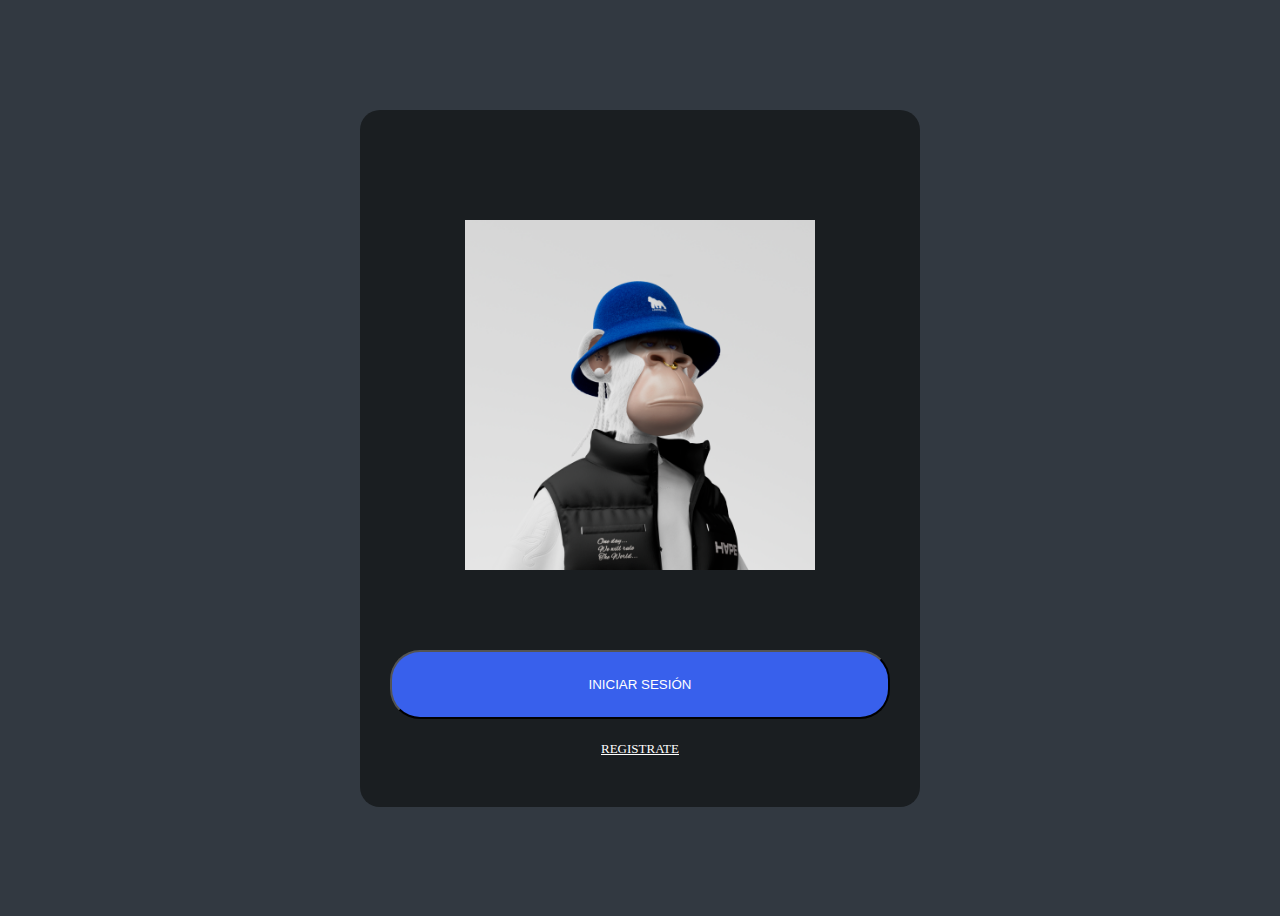
<file: html/Login.html>
<!DOCTYPE html>
<html lang="en">
<head>
    <meta charset="UTF-8">
    <meta http-equiv="X-UA-Compatible" content="IE=edge">
    <meta name="viewport" content="width=device-width, initial-scale=1.0">
    <link rel="preconnect" href="https://fonts.googleapis.com">
    <link rel="preconnect" href="https://fonts.gstatic.com" crossorigin>
    <link href="https://fonts.googleapis.com/css2?family=Aboreto&family=Padyakke+Expanded+One&display=swap" rel="stylesheet">
    <link rel="icon" href="./img/Icon.png">
    <link rel="stylesheet" href="https://cdnjs.cloudflare.com/ajax/libs/animate.css/4.1.1/animate.min.css">
    <link href="https://cdn.jsdelivr.net/npm/bootstrap@5.3.0-alpha1/dist/css/bootstrap.min.css" rel="stylesheet" integrity="sha384-GLhlTQ8iRABdZLl6O3oVMWSktQOp6b7In1Zl3/Jr59b6EGGoI1aFkw7cmDA6j6gD" crossorigin="anonymous">
    <script src="https://cdn.jsdelivr.net/npm/bootstrap@5.3.0-alpha1/dist/js/bootstrap.bundle.min.js" integrity="sha384-w76AqPfDkMBDXo30jS1Sgez6pr3x5MlQ1ZAGC+nuZB+EYdgRZgiwxhTBTkF7CXvN" crossorigin="anonymous"></script>
    <link rel="stylesheet" href="/css/stylelogin.css">
    <title>Login</title>
</head>
<body class="loginbody">
    <div class="login">
        <div class="login-logo">
            <img src="/img/Logo.png" alt="Logo">
        </div>
        <button class="login-iniciar"><a href="./Home.html"><span style="color: #fff;">Iniciar Sesión</span></a></button>
        <a target="_blank" href="#" class="login-registarse">Registrate
        </a>
    </div>
</body>
</html>
</file>
<file: css/stylehome2.0.css>
.marca-navbar {
    font-family: 'Pacifico', cursive;
    font-size: x-large;
}
header {
    margin: 1vh 1vw;
    z-index: 100;
}
.nav-item {
    margin-left: 1vw;
}
*::selection {
    background-color: rgba(172, 17, 17, 0.836);;
}
::-webkit-scrollbar {
    width: 9px;
}
::-webkit-scrollbar-thumb {
    background: linear-gradient(transparent, #d4c597);
    border-radius: 4px;
}
::-webkit-scrollbar-thumb:hover {
    background: linear-gradient(transparent, rgba(29, 153, 255, 0.651));
}
.card-title {
    color: black;
}
.card-text {
    color: black;
}
.card {
    opacity: .6;
    position: relative
}
.card:hover {
    opacity: 1;
}
.buying-neon {
    position: absolute;
    display: inline-block;
    padding: 3% 3%;
    font-size: x-large;
    text-decoration: none;
    overflow: hidden;
    transition: .3s;
    color: rgba(255, 0, 0, 0.623);
    visibility: visible;
    bottom: 1%;
    right: 1%;
}
.buying-neon:hover {
    visibility: visible;
    background: rgb(1, 196, 1);
    box-shadow: 0 0 10px rgb(1, 196, 1), 0 0 40px rgb(1, 196, 1), 0 0 80px rgb(1, 196, 1);
    border-radius: 50%;
    transition-delay: 1s;
}
.buying-neon span {
    position: absolute;
    display: block;
}
#botonbuy1 {
    top: 0;
    left: -100%;
    width: 100%;
    height: 2px;
    background: linear-gradient(90deg, transparent, rgb(1, 196, 1) );
}
.buying-neon:hover #botonbuy1 {
    left: 100%;
    transition: 1s;
}
#botonbuy2 {
    top: -100%;
    right: 0;
    width: 2px;
    height: 100%;
    background: linear-gradient(180deg, transparent, rgb(1, 196, 1) );
}
.buying-neon:hover #botonbuy2 {
    top: 100%;
    transition: 1s; 
    transition-delay: .25s;   
}
#botonbuy3 {
    bottom: 0;
    right: -100%;
    width: 100%;
    height: 2px;
    background: linear-gradient(270deg, transparent, rgb(1, 196, 1) );
}
.buying-neon:hover #botonbuy3 {
    right: 100%;
    transition: 1s;
    transition-delay: .5s;
}
#botonbuy4 {
    bottom: -100%;
    left: 0;
    height: 100%;
    width: 2px;
    background: linear-gradient(360deg, transparent, rgb(1, 196, 1) );
}
.buying-neon:hover #botonbuy4 {
    bottom: 100%;
    transition: 1s;
    transition-delay: .75s;
}
footer {
    background-color: #323232;
    margin: 0 auto;
    text-decoration: none;
    width: auto;
    bottom: 0;
    visibility: visible;
}
.footer-container {
    display: flex;
    width: auto;
    justify-content: space-between;
    margin: auto;
    padding-bottom: 20px;
    margin-left: 20px;
} 
.footer-cont h4 {
    color: #fff;
    border-bottom: 3px solid #f2c640;
    padding-bottom: 5px;
    margin-bottom: 10px;
}
.footer-cont p{
    color: rgba(206, 202, 202, 0.795);
}
.footer-cont ul {
    color: rgba(206, 202, 202, 0.795);
    list-style: none;
}
.footer-cont ul li {
    padding: 5px;
}
.footer-cont a {
    display: inline-block;
    color: rgba(206, 202, 202, 0.795);
    font-size: 16px;
}
.footer-cont a:hover{
    color: #f2c640;
}
.footer-cont-copy {
    background-color: #1f2b40;
    padding: 15px 0;
    display: flex;
    width: auto;
    justify-content: space-between;
    border: 3px solid rgba(32, 32, 32, 0.623);
}
.footer-cont-copy h2 {
    font-size: 23px;
    margin: 15px 0 15px 25px;
    color: rgba(206, 202, 202, 0.795);
}
</file>
<file: css/stylecartier.css>
.nav-item {
    margin-left: 1vw;
}
*::selection {
    background-color: rgba(172, 17, 17, 0.836);;
}
::-webkit-scrollbar {
    width: 9px;
}
::-webkit-scrollbar-thumb {
    background: linear-gradient(transparent, #d4c597);
    border-radius: 4px;
}
::-webkit-scrollbar-thumb:hover {
    background: linear-gradient(transparent, rgba(29, 153, 255, 0.651));
}
.card-title {
    color: black;
}
.card-text {
    color: black;
    position: relative;
}
.card {
    opacity: .6;
    position: relative;
    margin: 4%;
}
.card:hover {
    opacity: 1;
}
.preciobefore {
    display: inline-block;
    font-size: medium;
    margin: 2%;
    text-decoration: line-through;
}
.precionow {
    display: inline-block;
    color: red;
    margin: 2%;
    font-size: x-large;
}
.buying-neon {
    position: absolute;
    display: inline-block;
    padding: 3% 3%;
    font-size: x-large;
    text-decoration: none;
    overflow: hidden;
    transition: .3s;
    color: rgba(255, 0, 0, 0.623);
    visibility: visible;
    bottom: 1%;
    right: 1%;
}
.buying-neon:hover {
    visibility: visible;
    background: rgb(1, 196, 1);
    box-shadow: 0 0 10px rgb(1, 196, 1), 0 0 40px rgb(1, 196, 1), 0 0 80px rgb(1, 196, 1);
    border-radius: 50%;
    transition-delay: 1s;
}
.buying-neon span {
    position: absolute;
    display: block;
}
#botonbuy1 {
    top: 0;
    left: -100%;
    width: 100%;
    height: 2px;
    background: linear-gradient(90deg, transparent, rgb(1, 196, 1) );
}
.buying-neon:hover #botonbuy1 {
    left: 100%;
    transition: 1s;
}
#botonbuy2 {
    top: -100%;
    right: 0;
    width: 2px;
    height: 100%;
    background: linear-gradient(180deg, transparent, rgb(1, 196, 1) );
}
.buying-neon:hover #botonbuy2 {
    top: 100%;
    transition: 1s; 
    transition-delay: .25s;   
}
#botonbuy3 {
    bottom: 0;
    right: -100%;
    width: 100%;
    height: 2px;
    background: linear-gradient(270deg, transparent, rgb(1, 196, 1) );
}
.buying-neon:hover #botonbuy3 {
    right: 100%;
    transition: 1s;
    transition-delay: .5s;
}
#botonbuy4 {
    bottom: -100%;
    left: 0;
    height: 100%;
    width: 2px;
    background: linear-gradient(360deg, transparent, rgb(1, 196, 1) );
}
.buying-neon:hover #botonbuy4 {
    bottom: 100%;
    transition: 1s;
    transition-delay: .75s;
}
footer {
    background-color: #323232;
    margin: 0 auto;
    text-decoration: none;
    width: auto;
    bottom: 0;
    visibility: visible;
}
.footer-container {
    display: flex;
    width: auto;
    justify-content: space-between;
    margin: auto;
    padding-bottom: 20px;
    margin-left: 20px;
} 
.footer-cont h4 {
    color: #fff;
    border-bottom: 3px solid #f2c640;
    padding-bottom: 5px;
    margin-bottom: 10px;
}
.footer-cont p{
    color: rgba(206, 202, 202, 0.795);
}
.footer-cont ul {
    color: rgba(206, 202, 202, 0.795);
    list-style: none;
}
.footer-cont ul li {
    padding: 5px;
}
.footer-cont a {
    display: inline-block;
    color: rgba(206, 202, 202, 0.795);
    font-size: 16px;
}
.footer-cont a:hover{
    color: #f2c640;
}
.footer-cont-copy {
    background-color: #1f2b40;
    padding: 15px 0;
    display: flex;
    width: auto;
    justify-content: space-between;
    border: 3px solid rgba(32, 32, 32, 0.623);
}
.footer-cont-copy h2 {
    font-size: 23px;
    margin: 15px 0 15px 25px;
    color: rgba(206, 202, 202, 0.795);
}
</file>
<file: css/stylechanel.css>
.nav-item {
    margin-left: 1vw;
}
*::selection {
    background-color: rgba(172, 17, 17, 0.836);;
}
::-webkit-scrollbar {
    width: 9px;
}
::-webkit-scrollbar-thumb {
    background: linear-gradient(transparent, #d4c597);
    border-radius: 4px;
}
::-webkit-scrollbar-thumb:hover {
    background: linear-gradient(transparent, rgba(29, 153, 255, 0.651));
}
.card-title {
    color: black;
}
.card-text {
    color: black;
    position: relative;
}
.card {
    opacity: .6;
    position: relative;
    margin: 4%;
}
.card:hover {
    opacity: 1;
}
.preciobefore {
    display: inline-block;
    font-size: medium;
    margin: 2%;
    text-decoration: line-through;
}
.precionow {
    display: inline-block;
    color: red;
    margin: 2%;
    font-size: x-large;
}
.buying-neon {
    position: absolute;
    display: inline-block;
    padding: 3% 3%;
    font-size: x-large;
    text-decoration: none;
    overflow: hidden;
    transition: .3s;
    color: rgba(255, 0, 0, 0.623);
    visibility: visible;
    bottom: 1%;
    right: 1%;
}
.buying-neon:hover {
    visibility: visible;
    background: rgb(1, 196, 1);
    box-shadow: 0 0 10px rgb(1, 196, 1), 0 0 40px rgb(1, 196, 1), 0 0 80px rgb(1, 196, 1);
    border-radius: 50%;
    transition-delay: 1s;
}
.buying-neon span {
    position: absolute;
    display: block;
}
#botonbuy1 {
    top: 0;
    left: -100%;
    width: 100%;
    height: 2px;
    background: linear-gradient(90deg, transparent, rgb(1, 196, 1) );
}
.buying-neon:hover #botonbuy1 {
    left: 100%;
    transition: 1s;
}
#botonbuy2 {
    top: -100%;
    right: 0;
    width: 2px;
    height: 100%;
    background: linear-gradient(180deg, transparent, rgb(1, 196, 1) );
}
.buying-neon:hover #botonbuy2 {
    top: 100%;
    transition: 1s; 
    transition-delay: .25s;   
}
#botonbuy3 {
    bottom: 0;
    right: -100%;
    width: 100%;
    height: 2px;
    background: linear-gradient(270deg, transparent, rgb(1, 196, 1) );
}
.buying-neon:hover #botonbuy3 {
    right: 100%;
    transition: 1s;
    transition-delay: .5s;
}
#botonbuy4 {
    bottom: -100%;
    left: 0;
    height: 100%;
    width: 2px;
    background: linear-gradient(360deg, transparent, rgb(1, 196, 1) );
}
.buying-neon:hover #botonbuy4 {
    bottom: 100%;
    transition: 1s;
    transition-delay: .75s;
}
footer {
    background-color: #323232;
    margin: 0 auto;
    text-decoration: none;
    width: auto;
    bottom: 0;
    visibility: visible;
}
.footer-container {
    display: flex;
    width: auto;
    justify-content: space-between;
    margin: auto;
    padding-bottom: 20px;
    margin-left: 20px;
} 
.footer-cont h4 {
    color: #fff;
    border-bottom: 3px solid #f2c640;
    padding-bottom: 5px;
    margin-bottom: 10px;
}
.footer-cont p{
    color: rgba(206, 202, 202, 0.795);
}
.footer-cont ul {
    color: rgba(206, 202, 202, 0.795);
    list-style: none;
}
.footer-cont ul li {
    padding: 5px;
}
.footer-cont a {
    display: inline-block;
    color: rgba(206, 202, 202, 0.795);
    font-size: 16px;
}
.footer-cont a:hover{
    color: #f2c640;
}
.footer-cont-copy {
    background-color: #1f2b40;
    padding: 15px 0;
    display: flex;
    width: auto;
    justify-content: space-between;
    border: 3px solid rgba(32, 32, 32, 0.623);
}
.footer-cont-copy h2 {
    font-size: 23px;
    margin: 15px 0 15px 25px;
    color: rgba(206, 202, 202, 0.795);
}
</file>
<file: css/stylechristiandior.css>
.nav-item {
    margin-left: 1vw;
}
*::selection {
    background-color: rgba(172, 17, 17, 0.836);;
}
::-webkit-scrollbar {
    width: 9px;
}
::-webkit-scrollbar-thumb {
    background: linear-gradient(transparent, #d4c597);
    border-radius: 4px;
}
::-webkit-scrollbar-thumb:hover {
    background: linear-gradient(transparent, rgba(29, 153, 255, 0.651));
}
.card-title {
    color: black;
}
.card-text {
    color: black;
    position: relative;
}
.card {
    opacity: .6;
    position: relative;
    margin: 4%;
}
.card:hover {
    opacity: 1;
}
.preciobefore {
    display: inline-block;
    font-size: medium;
    margin: 2%;
    text-decoration: line-through;
}
.precionow {
    display: inline-block;
    color: red;
    margin: 2%;
    font-size: x-large;
}
.buying-neon {
    position: absolute;
    display: inline-block;
    padding: 3% 3%;
    font-size: x-large;
    text-decoration: none;
    overflow: hidden;
    transition: .3s;
    color: rgba(255, 0, 0, 0.623);
    visibility: visible;
    bottom: 1%;
    right: 1%;
}
.buying-neon:hover {
    visibility: visible;
    background: rgb(1, 196, 1);
    box-shadow: 0 0 10px rgb(1, 196, 1), 0 0 40px rgb(1, 196, 1), 0 0 80px rgb(1, 196, 1);
    border-radius: 50%;
    transition-delay: 1s;
}
.buying-neon span {
    position: absolute;
    display: block;
}
#botonbuy1 {
    top: 0;
    left: -100%;
    width: 100%;
    height: 2px;
    background: linear-gradient(90deg, transparent, rgb(1, 196, 1) );
}
.buying-neon:hover #botonbuy1 {
    left: 100%;
    transition: 1s;
}
#botonbuy2 {
    top: -100%;
    right: 0;
    width: 2px;
    height: 100%;
    background: linear-gradient(180deg, transparent, rgb(1, 196, 1) );
}
.buying-neon:hover #botonbuy2 {
    top: 100%;
    transition: 1s; 
    transition-delay: .25s;   
}
#botonbuy3 {
    bottom: 0;
    right: -100%;
    width: 100%;
    height: 2px;
    background: linear-gradient(270deg, transparent, rgb(1, 196, 1) );
}
.buying-neon:hover #botonbuy3 {
    right: 100%;
    transition: 1s;
    transition-delay: .5s;
}
#botonbuy4 {
    bottom: -100%;
    left: 0;
    height: 100%;
    width: 2px;
    background: linear-gradient(360deg, transparent, rgb(1, 196, 1) );
}
.buying-neon:hover #botonbuy4 {
    bottom: 100%;
    transition: 1s;
    transition-delay: .75s;
}
footer {
    background-color: #323232;
    margin: 0 auto;
    text-decoration: none;
    width: auto;
    bottom: 0;
    visibility: visible;
}
.footer-container {
    display: flex;
    width: auto;
    justify-content: space-between;
    margin: auto;
    padding-bottom: 20px;
    margin-left: 20px;
} 
.footer-cont h4 {
    color: #fff;
    border-bottom: 3px solid #f2c640;
    padding-bottom: 5px;
    margin-bottom: 10px;
}
.footer-cont p{
    color: rgba(206, 202, 202, 0.795);
}
.footer-cont ul {
    color: rgba(206, 202, 202, 0.795);
    list-style: none;
}
.footer-cont ul li {
    padding: 5px;
}
.footer-cont a {
    display: inline-block;
    color: rgba(206, 202, 202, 0.795);
    font-size: 16px;
}
.footer-cont a:hover{
    color: #f2c640;
}
.footer-cont-copy {
    background-color: #1f2b40;
    padding: 15px 0;
    display: flex;
    width: auto;
    justify-content: space-between;
    border: 3px solid rgba(32, 32, 32, 0.623);
}
.footer-cont-copy h2 {
    font-size: 23px;
    margin: 15px 0 15px 25px;
    color: rgba(206, 202, 202, 0.795);
}
</file>
<file: css/stylefendi.css>
.nav-item {
    margin-left: 1vw;
}
*::selection {
    background-color: rgba(172, 17, 17, 0.836);;
}
::-webkit-scrollbar {
    width: 9px;
}
::-webkit-scrollbar-thumb {
    background: linear-gradient(transparent, #d4c597);
    border-radius: 4px;
}
::-webkit-scrollbar-thumb:hover {
    background: linear-gradient(transparent, rgba(29, 153, 255, 0.651));
}
.card-title {
    color: black;
}
.card-text {
    color: black;
    position: relative;
}
.card {
    opacity: .6;
    position: relative;
    margin: 4%;
}
.card:hover {
    opacity: 1;
}
.preciobefore {
    display: inline-block;
    font-size: medium;
    margin: 2%;
    text-decoration: line-through;
}
.precionow {
    display: inline-block;
    color: red;
    margin: 2%;
    font-size: x-large;
}
.buying-neon {
    position: absolute;
    display: inline-block;
    padding: 3% 3%;
    font-size: x-large;
    text-decoration: none;
    overflow: hidden;
    transition: .3s;
    color: rgba(255, 0, 0, 0.623);
    visibility: visible;
    bottom: 1%;
    right: 1%;
}
.buying-neon:hover {
    visibility: visible;
    background: rgb(1, 196, 1);
    box-shadow: 0 0 10px rgb(1, 196, 1), 0 0 40px rgb(1, 196, 1), 0 0 80px rgb(1, 196, 1);
    border-radius: 50%;
    transition-delay: 1s;
}
.buying-neon span {
    position: absolute;
    display: block;
}
#botonbuy1 {
    top: 0;
    left: -100%;
    width: 100%;
    height: 2px;
    background: linear-gradient(90deg, transparent, rgb(1, 196, 1) );
}
.buying-neon:hover #botonbuy1 {
    left: 100%;
    transition: 1s;
}
#botonbuy2 {
    top: -100%;
    right: 0;
    width: 2px;
    height: 100%;
    background: linear-gradient(180deg, transparent, rgb(1, 196, 1) );
}
.buying-neon:hover #botonbuy2 {
    top: 100%;
    transition: 1s; 
    transition-delay: .25s;   
}
#botonbuy3 {
    bottom: 0;
    right: -100%;
    width: 100%;
    height: 2px;
    background: linear-gradient(270deg, transparent, rgb(1, 196, 1) );
}
.buying-neon:hover #botonbuy3 {
    right: 100%;
    transition: 1s;
    transition-delay: .5s;
}
#botonbuy4 {
    bottom: -100%;
    left: 0;
    height: 100%;
    width: 2px;
    background: linear-gradient(360deg, transparent, rgb(1, 196, 1) );
}
.buying-neon:hover #botonbuy4 {
    bottom: 100%;
    transition: 1s;
    transition-delay: .75s;
}
footer {
    background-color: #323232;
    margin: 0 auto;
    text-decoration: none;
    width: auto;
    bottom: 0;
    visibility: visible;
}
.footer-container {
    display: flex;
    width: auto;
    justify-content: space-between;
    margin: auto;
    padding-bottom: 20px;
    margin-left: 20px;
} 
.footer-cont h4 {
    color: #fff;
    border-bottom: 3px solid #f2c640;
    padding-bottom: 5px;
    margin-bottom: 10px;
}
.footer-cont p{
    color: rgba(206, 202, 202, 0.795);
}
.footer-cont ul {
    color: rgba(206, 202, 202, 0.795);
    list-style: none;
}
.footer-cont ul li {
    padding: 5px;
}
.footer-cont a {
    display: inline-block;
    color: rgba(206, 202, 202, 0.795);
    font-size: 16px;
}
.footer-cont a:hover{
    color: #f2c640;
}
.footer-cont-copy {
    background-color: #1f2b40;
    padding: 15px 0;
    display: flex;
    width: auto;
    justify-content: space-between;
    border: 3px solid rgba(32, 32, 32, 0.623);
}
.footer-cont-copy h2 {
    font-size: 23px;
    margin: 15px 0 15px 25px;
    color: rgba(206, 202, 202, 0.795);
}
</file>
<file: css/styleguccihome.css>
.nav-item {
    margin-left: 1vw;
}
*::selection {
    background-color: rgba(172, 17, 17, 0.836);;
}
::-webkit-scrollbar {
    width: 9px;
}
::-webkit-scrollbar-thumb {
    background: linear-gradient(transparent, #d4c597);
    border-radius: 4px;
}
::-webkit-scrollbar-thumb:hover {
    background: linear-gradient(transparent, rgba(29, 153, 255, 0.651));
}
.card-title {
    color: black;
}
.card-text {
    color: black;
    position: relative;
}
.card {
    opacity: .6;
    position: relative;
    margin: 4%;
}
.card:hover {
    opacity: 1;
}
.preciobefore {
    display: inline-block;
    font-size: medium;
    margin: 2%;
    text-decoration: line-through;
}
.precionow {
    display: inline-block;
    color: red;
    margin: 2%;
    font-size: x-large;
}
.buying-neon {
    position: absolute;
    display: inline-block;
    padding: 3% 3%;
    font-size: x-large;
    text-decoration: none;
    overflow: hidden;
    transition: .3s;
    color: rgba(255, 0, 0, 0.623);
    visibility: visible;
    bottom: 1%;
    right: 1%;
}
.buying-neon:hover {
    visibility: visible;
    background: rgb(1, 196, 1);
    box-shadow: 0 0 10px rgb(1, 196, 1), 0 0 40px rgb(1, 196, 1), 0 0 80px rgb(1, 196, 1);
    border-radius: 50%;
    transition-delay: 1s;
}
.buying-neon span {
    position: absolute;
    display: block;
}
#botonbuy1 {
    top: 0;
    left: -100%;
    width: 100%;
    height: 2px;
    background: linear-gradient(90deg, transparent, rgb(1, 196, 1) );
}
.buying-neon:hover #botonbuy1 {
    left: 100%;
    transition: 1s;
}
#botonbuy2 {
    top: -100%;
    right: 0;
    width: 2px;
    height: 100%;
    background: linear-gradient(180deg, transparent, rgb(1, 196, 1) );
}
.buying-neon:hover #botonbuy2 {
    top: 100%;
    transition: 1s; 
    transition-delay: .25s;   
}
#botonbuy3 {
    bottom: 0;
    right: -100%;
    width: 100%;
    height: 2px;
    background: linear-gradient(270deg, transparent, rgb(1, 196, 1) );
}
.buying-neon:hover #botonbuy3 {
    right: 100%;
    transition: 1s;
    transition-delay: .5s;
}
#botonbuy4 {
    bottom: -100%;
    left: 0;
    height: 100%;
    width: 2px;
    background: linear-gradient(360deg, transparent, rgb(1, 196, 1) );
}
.buying-neon:hover #botonbuy4 {
    bottom: 100%;
    transition: 1s;
    transition-delay: .75s;
}
footer {
    background-color: #323232;
    margin: 0 auto;
    text-decoration: none;
    width: auto;
    bottom: 0;
    visibility: visible;
}
.footer-container {
    display: flex;
    width: auto;
    justify-content: space-between;
    margin: auto;
    padding-bottom: 20px;
    margin-left: 20px;
} 
.footer-cont h4 {
    color: #fff;
    border-bottom: 3px solid #f2c640;
    padding-bottom: 5px;
    margin-bottom: 10px;
}
.footer-cont p{
    color: rgba(206, 202, 202, 0.795);
}
.footer-cont ul {
    color: rgba(206, 202, 202, 0.795);
    list-style: none;
}
.footer-cont ul li {
    padding: 5px;
}
.footer-cont a {
    display: inline-block;
    color: rgba(206, 202, 202, 0.795);
    font-size: 16px;
}
.footer-cont a:hover{
    color: #f2c640;
}
.footer-cont-copy {
    background-color: #1f2b40;
    padding: 15px 0;
    display: flex;
    width: auto;
    justify-content: space-between;
    border: 3px solid rgba(32, 32, 32, 0.623);
}
.footer-cont-copy h2 {
    font-size: 23px;
    margin: 15px 0 15px 25px;
    color: rgba(206, 202, 202, 0.795);
}
</file>
<file: css/stylehermes.css>
.nav-item {
    margin-left: 1vw;
}
*::selection {
    background-color: rgba(172, 17, 17, 0.836);;
}
::-webkit-scrollbar {
    width: 9px;
}
::-webkit-scrollbar-thumb {
    background: linear-gradient(transparent, #d4c597);
    border-radius: 4px;
}
::-webkit-scrollbar-thumb:hover {
    background: linear-gradient(transparent, rgba(29, 153, 255, 0.651));
}
.card-title {
    color: black;
}
.card-text {
    color: black;
    position: relative;
}
.card {
    opacity: .6;
    position: relative;
    margin: 4%;
}
.card:hover {
    opacity: 1;
}
.preciobefore {
    display: inline-block;
    font-size: medium;
    margin: 2%;
    text-decoration: line-through;
}
.precionow {
    display: inline-block;
    color: red;
    margin: 2%;
    font-size: x-large;
}
.buying-neon {
    position: absolute;
    display: inline-block;
    padding: 3% 3%;
    font-size: x-large;
    text-decoration: none;
    overflow: hidden;
    transition: .3s;
    color: rgba(255, 0, 0, 0.623);
    visibility: visible;
    bottom: 1%;
    right: 1%;
}
.buying-neon:hover {
    visibility: visible;
    background: rgb(1, 196, 1);
    box-shadow: 0 0 10px rgb(1, 196, 1), 0 0 40px rgb(1, 196, 1), 0 0 80px rgb(1, 196, 1);
    border-radius: 50%;
    transition-delay: 1s;
}
.buying-neon span {
    position: absolute;
    display: block;
}
#botonbuy1 {
    top: 0;
    left: -100%;
    width: 100%;
    height: 2px;
    background: linear-gradient(90deg, transparent, rgb(1, 196, 1) );
}
.buying-neon:hover #botonbuy1 {
    left: 100%;
    transition: 1s;
}
#botonbuy2 {
    top: -100%;
    right: 0;
    width: 2px;
    height: 100%;
    background: linear-gradient(180deg, transparent, rgb(1, 196, 1) );
}
.buying-neon:hover #botonbuy2 {
    top: 100%;
    transition: 1s; 
    transition-delay: .25s;   
}
#botonbuy3 {
    bottom: 0;
    right: -100%;
    width: 100%;
    height: 2px;
    background: linear-gradient(270deg, transparent, rgb(1, 196, 1) );
}
.buying-neon:hover #botonbuy3 {
    right: 100%;
    transition: 1s;
    transition-delay: .5s;
}
#botonbuy4 {
    bottom: -100%;
    left: 0;
    height: 100%;
    width: 2px;
    background: linear-gradient(360deg, transparent, rgb(1, 196, 1) );
}
.buying-neon:hover #botonbuy4 {
    bottom: 100%;
    transition: 1s;
    transition-delay: .75s;
}
footer {
    background-color: #323232;
    margin: 0 auto;
    text-decoration: none;
    width: auto;
    bottom: 0;
    visibility: visible;
}
.footer-container {
    display: flex;
    width: auto;
    justify-content: space-between;
    margin: auto;
    padding-bottom: 20px;
    margin-left: 20px;
} 
.footer-cont h4 {
    color: #fff;
    border-bottom: 3px solid #f2c640;
    padding-bottom: 5px;
    margin-bottom: 10px;
}
.footer-cont p{
    color: rgba(206, 202, 202, 0.795);
}
.footer-cont ul {
    color: rgba(206, 202, 202, 0.795);
    list-style: none;
}
.footer-cont ul li {
    padding: 5px;
}
.footer-cont a {
    display: inline-block;
    color: rgba(206, 202, 202, 0.795);
    font-size: 16px;
}
.footer-cont a:hover{
    color: #f2c640;
}
.footer-cont-copy {
    background-color: #1f2b40;
    padding: 15px 0;
    display: flex;
    width: auto;
    justify-content: space-between;
    border: 3px solid rgba(32, 32, 32, 0.623);
}
.footer-cont-copy h2 {
    font-size: 23px;
    margin: 15px 0 15px 25px;
    color: rgba(206, 202, 202, 0.795);
}
</file>
<file: css/stylelouisvuitton.css>
.nav-item {
    margin-left: 1vw;
}
*::selection {
    background-color: rgba(172, 17, 17, 0.836);;
}
::-webkit-scrollbar {
    width: 9px;
}
::-webkit-scrollbar-thumb {
    background: linear-gradient(transparent, #d4c597);
    border-radius: 4px;
}
::-webkit-scrollbar-thumb:hover {
    background: linear-gradient(transparent, rgba(29, 153, 255, 0.651));
}
.card-title {
    color: black;
}
.card-text {
    color: black;
    position: relative;
}
.card {
    opacity: .6;
    position: relative;
    margin: 4%;
}
.card:hover {
    opacity: 1;
}
.preciobefore {
    display: inline-block;
    font-size: medium;
    margin: 2%;
    text-decoration: line-through;
}
.precionow {
    display: inline-block;
    color: red;
    margin: 2%;
    font-size: x-large;
}
.buying-neon {
    position: absolute;
    display: inline-block;
    padding: 3% 3%;
    font-size: x-large;
    text-decoration: none;
    overflow: hidden;
    transition: .3s;
    color: rgba(255, 0, 0, 0.623);
    visibility: visible;
    bottom: 1%;
    right: 1%;
}
.buying-neon:hover {
    visibility: visible;
    background: rgb(1, 196, 1);
    box-shadow: 0 0 10px rgb(1, 196, 1), 0 0 40px rgb(1, 196, 1), 0 0 80px rgb(1, 196, 1);
    border-radius: 50%;
    transition-delay: 1s;
}
.buying-neon span {
    position: absolute;
    display: block;
}
#botonbuy1 {
    top: 0;
    left: -100%;
    width: 100%;
    height: 2px;
    background: linear-gradient(90deg, transparent, rgb(1, 196, 1) );
}
.buying-neon:hover #botonbuy1 {
    left: 100%;
    transition: 1s;
}
#botonbuy2 {
    top: -100%;
    right: 0;
    width: 2px;
    height: 100%;
    background: linear-gradient(180deg, transparent, rgb(1, 196, 1) );
}
.buying-neon:hover #botonbuy2 {
    top: 100%;
    transition: 1s; 
    transition-delay: .25s;   
}
#botonbuy3 {
    bottom: 0;
    right: -100%;
    width: 100%;
    height: 2px;
    background: linear-gradient(270deg, transparent, rgb(1, 196, 1) );
}
.buying-neon:hover #botonbuy3 {
    right: 100%;
    transition: 1s;
    transition-delay: .5s;
}
#botonbuy4 {
    bottom: -100%;
    left: 0;
    height: 100%;
    width: 2px;
    background: linear-gradient(360deg, transparent, rgb(1, 196, 1) );
}
.buying-neon:hover #botonbuy4 {
    bottom: 100%;
    transition: 1s;
    transition-delay: .75s;
}
footer {
    background-color: #323232;
    margin: 0 auto;
    text-decoration: none;
    width: auto;
    bottom: 0;
    visibility: visible;
}
.footer-container {
    display: flex;
    width: auto;
    justify-content: space-between;
    margin: auto;
    padding-bottom: 20px;
    margin-left: 20px;
} 
.footer-cont h4 {
    color: #fff;
    border-bottom: 3px solid #f2c640;
    padding-bottom: 5px;
    margin-bottom: 10px;
}
.footer-cont p{
    color: rgba(206, 202, 202, 0.795);
}
.footer-cont ul {
    color: rgba(206, 202, 202, 0.795);
    list-style: none;
}
.footer-cont ul li {
    padding: 5px;
}
.footer-cont a {
    display: inline-block;
    color: rgba(206, 202, 202, 0.795);
    font-size: 16px;
}
.footer-cont a:hover{
    color: #f2c640;
}
.footer-cont-copy {
    background-color: #1f2b40;
    padding: 15px 0;
    display: flex;
    width: auto;
    justify-content: space-between;
    border: 3px solid rgba(32, 32, 32, 0.623);
}
.footer-cont-copy h2 {
    font-size: 23px;
    margin: 15px 0 15px 25px;
    color: rgba(206, 202, 202, 0.795);
}
</file>
<file: css/styleprada.css>
.nav-item {
    margin-left: 1vw;
}
*::selection {
    background-color: rgba(172, 17, 17, 0.836);;
}
::-webkit-scrollbar {
    width: 9px;
}
::-webkit-scrollbar-thumb {
    background: linear-gradient(transparent, #d4c597);
    border-radius: 4px;
}
::-webkit-scrollbar-thumb:hover {
    background: linear-gradient(transparent, rgba(29, 153, 255, 0.651));
}
.card-title {
    color: black;
}
.card-text {
    color: black;
    position: relative;
}
.card {
    opacity: .6;
    position: relative;
    margin: 4%;
}
.card:hover {
    opacity: 1;
}
.preciobefore {
    display: inline-block;
    font-size: medium;
    margin: 2%;
    text-decoration: line-through;
}
.precionow {
    display: inline-block;
    color: red;
    margin: 2%;
    font-size: x-large;
}
.buying-neon {
    position: absolute;
    display: inline-block;
    padding: 3% 3%;
    font-size: x-large;
    text-decoration: none;
    overflow: hidden;
    transition: .3s;
    color: rgba(255, 0, 0, 0.623);
    visibility: visible;
    bottom: 1%;
    right: 1%;
}
.buying-neon:hover {
    visibility: visible;
    background: rgb(1, 196, 1);
    box-shadow: 0 0 10px rgb(1, 196, 1), 0 0 40px rgb(1, 196, 1), 0 0 80px rgb(1, 196, 1);
    border-radius: 50%;
    transition-delay: 1s;
}
.buying-neon span {
    position: absolute;
    display: block;
}
#botonbuy1 {
    top: 0;
    left: -100%;
    width: 100%;
    height: 2px;
    background: linear-gradient(90deg, transparent, rgb(1, 196, 1) );
}
.buying-neon:hover #botonbuy1 {
    left: 100%;
    transition: 1s;
}
#botonbuy2 {
    top: -100%;
    right: 0;
    width: 2px;
    height: 100%;
    background: linear-gradient(180deg, transparent, rgb(1, 196, 1) );
}
.buying-neon:hover #botonbuy2 {
    top: 100%;
    transition: 1s; 
    transition-delay: .25s;   
}
#botonbuy3 {
    bottom: 0;
    right: -100%;
    width: 100%;
    height: 2px;
    background: linear-gradient(270deg, transparent, rgb(1, 196, 1) );
}
.buying-neon:hover #botonbuy3 {
    right: 100%;
    transition: 1s;
    transition-delay: .5s;
}
#botonbuy4 {
    bottom: -100%;
    left: 0;
    height: 100%;
    width: 2px;
    background: linear-gradient(360deg, transparent, rgb(1, 196, 1) );
}
.buying-neon:hover #botonbuy4 {
    bottom: 100%;
    transition: 1s;
    transition-delay: .75s;
}
footer {
    background-color: #323232;
    margin: 0 auto;
    text-decoration: none;
    width: auto;
    bottom: 0;
    visibility: visible;
}
.footer-container {
    display: flex;
    width: auto;
    justify-content: space-between;
    margin: auto;
    padding-bottom: 20px;
    margin-left: 20px;
} 
.footer-cont h4 {
    color: #fff;
    border-bottom: 3px solid #f2c640;
    padding-bottom: 5px;
    margin-bottom: 10px;
}
.footer-cont p{
    color: rgba(206, 202, 202, 0.795);
}
.footer-cont ul {
    color: rgba(206, 202, 202, 0.795);
    list-style: none;
}
.footer-cont ul li {
    padding: 5px;
}
.footer-cont a {
    display: inline-block;
    color: rgba(206, 202, 202, 0.795);
    font-size: 16px;
}
.footer-cont a:hover{
    color: #f2c640;
}
.footer-cont-copy {
    background-color: #1f2b40;
    padding: 15px 0;
    display: flex;
    width: auto;
    justify-content: space-between;
    border: 3px solid rgba(32, 32, 32, 0.623);
}
.footer-cont-copy h2 {
    font-size: 23px;
    margin: 15px 0 15px 25px;
    color: rgba(206, 202, 202, 0.795);
}
</file>
<file: css/stylevalentino.css>
.nav-item {
    margin-left: 1vw;
}
*::selection {
    background-color: rgba(172, 17, 17, 0.836);;
}
::-webkit-scrollbar {
    width: 9px;
}
::-webkit-scrollbar-thumb {
    background: linear-gradient(transparent, #d4c597);
    border-radius: 4px;
}
::-webkit-scrollbar-thumb:hover {
    background: linear-gradient(transparent, rgba(29, 153, 255, 0.651));
}
.card-title {
    color: black;
}
.card-text {
    color: black;
    position: relative;
}
.card {
    opacity: .6;
    position: relative;
    margin: 4%;
}
.card:hover {
    opacity: 1;
}
.preciobefore {
    display: inline-block;
    font-size: medium;
    margin: 2%;
    text-decoration: line-through;
}
.precionow {
    display: inline-block;
    color: red;
    margin: 2%;
    font-size: x-large;
}
.buying-neon {
    position: absolute;
    display: inline-block;
    padding: 3% 3%;
    font-size: x-large;
    text-decoration: none;
    overflow: hidden;
    transition: .3s;
    color: rgba(255, 0, 0, 0.623);
    visibility: visible;
    bottom: 1%;
    right: 1%;
}
.buying-neon:hover {
    visibility: visible;
    background: rgb(1, 196, 1);
    box-shadow: 0 0 10px rgb(1, 196, 1), 0 0 40px rgb(1, 196, 1), 0 0 80px rgb(1, 196, 1);
    border-radius: 50%;
    transition-delay: 1s;
}
.buying-neon span {
    position: absolute;
    display: block;
}
#botonbuy1 {
    top: 0;
    left: -100%;
    width: 100%;
    height: 2px;
    background: linear-gradient(90deg, transparent, rgb(1, 196, 1) );
}
.buying-neon:hover #botonbuy1 {
    left: 100%;
    transition: 1s;
}
#botonbuy2 {
    top: -100%;
    right: 0;
    width: 2px;
    height: 100%;
    background: linear-gradient(180deg, transparent, rgb(1, 196, 1) );
}
.buying-neon:hover #botonbuy2 {
    top: 100%;
    transition: 1s; 
    transition-delay: .25s;   
}
#botonbuy3 {
    bottom: 0;
    right: -100%;
    width: 100%;
    height: 2px;
    background: linear-gradient(270deg, transparent, rgb(1, 196, 1) );
}
.buying-neon:hover #botonbuy3 {
    right: 100%;
    transition: 1s;
    transition-delay: .5s;
}
#botonbuy4 {
    bottom: -100%;
    left: 0;
    height: 100%;
    width: 2px;
    background: linear-gradient(360deg, transparent, rgb(1, 196, 1) );
}
.buying-neon:hover #botonbuy4 {
    bottom: 100%;
    transition: 1s;
    transition-delay: .75s;
}
footer {
    background-color: #323232;
    margin: 0 auto;
    text-decoration: none;
    width: auto;
    bottom: 0;
    visibility: visible;
}
.footer-container {
    display: flex;
    width: auto;
    justify-content: space-between;
    margin: auto;
    padding-bottom: 20px;
    margin-left: 20px;
} 
.footer-cont h4 {
    color: #fff;
    border-bottom: 3px solid #f2c640;
    padding-bottom: 5px;
    margin-bottom: 10px;
}
.footer-cont p{
    color: rgba(206, 202, 202, 0.795);
}
.footer-cont ul {
    color: rgba(206, 202, 202, 0.795);
    list-style: none;
}
.footer-cont ul li {
    padding: 5px;
}
.footer-cont a {
    display: inline-block;
    color: rgba(206, 202, 202, 0.795);
    font-size: 16px;
}
.footer-cont a:hover{
    color: #f2c640;
}
.footer-cont-copy {
    background-color: #1f2b40;
    padding: 15px 0;
    display: flex;
    width: auto;
    justify-content: space-between;
    border: 3px solid rgba(32, 32, 32, 0.623);
}
.footer-cont-copy h2 {
    font-size: 23px;
    margin: 15px 0 15px 25px;
    color: rgba(206, 202, 202, 0.795);
}
</file>
<file: css/styleversace.css>
.nav-item {
    margin-left: 1vw;
}
*::selection {
    background-color: rgba(172, 17, 17, 0.836);;
}
::-webkit-scrollbar {
    width: 9px;
}
::-webkit-scrollbar-thumb {
    background: linear-gradient(transparent, #d4c597);
    border-radius: 4px;
}
::-webkit-scrollbar-thumb:hover {
    background: linear-gradient(transparent, rgba(29, 153, 255, 0.651));
}
.card-title {
    color: black;
}
.card-text {
    color: black;
    position: relative;
}
.card {
    opacity: .6;
    position: relative;
    margin: 4%;
}
.card:hover {
    opacity: 1;
}
.preciobefore {
    display: inline-block;
    font-size: medium;
    margin: 2%;
    text-decoration: line-through;
}
.precionow {
    display: inline-block;
    color: red;
    margin: 2%;
    font-size: x-large;
}
.buying-neon {
    position: absolute;
    display: inline-block;
    padding: 3% 3%;
    font-size: x-large;
    text-decoration: none;
    overflow: hidden;
    transition: .3s;
    color: rgba(255, 0, 0, 0.623);
    visibility: visible;
    bottom: 1%;
    right: 1%;
}
.buying-neon:hover {
    visibility: visible;
    background: rgb(1, 196, 1);
    box-shadow: 0 0 10px rgb(1, 196, 1), 0 0 40px rgb(1, 196, 1), 0 0 80px rgb(1, 196, 1);
    border-radius: 50%;
    transition-delay: 1s;
}
.buying-neon span {
    position: absolute;
    display: block;
}
#botonbuy1 {
    top: 0;
    left: -100%;
    width: 100%;
    height: 2px;
    background: linear-gradient(90deg, transparent, rgb(1, 196, 1) );
}
.buying-neon:hover #botonbuy1 {
    left: 100%;
    transition: 1s;
}
#botonbuy2 {
    top: -100%;
    right: 0;
    width: 2px;
    height: 100%;
    background: linear-gradient(180deg, transparent, rgb(1, 196, 1) );
}
.buying-neon:hover #botonbuy2 {
    top: 100%;
    transition: 1s; 
    transition-delay: .25s;   
}
#botonbuy3 {
    bottom: 0;
    right: -100%;
    width: 100%;
    height: 2px;
    background: linear-gradient(270deg, transparent, rgb(1, 196, 1) );
}
.buying-neon:hover #botonbuy3 {
    right: 100%;
    transition: 1s;
    transition-delay: .5s;
}
#botonbuy4 {
    bottom: -100%;
    left: 0;
    height: 100%;
    width: 2px;
    background: linear-gradient(360deg, transparent, rgb(1, 196, 1) );
}
.buying-neon:hover #botonbuy4 {
    bottom: 100%;
    transition: 1s;
    transition-delay: .75s;
}
footer {
    background-color: #323232;
    margin: 0 auto;
    text-decoration: none;
    width: auto;
    bottom: 0;
    visibility: visible;
}
.footer-container {
    display: flex;
    width: auto;
    justify-content: space-between;
    margin: auto;
    padding-bottom: 20px;
    margin-left: 20px;
} 
.footer-cont h4 {
    color: #fff;
    border-bottom: 3px solid #f2c640;
    padding-bottom: 5px;
    margin-bottom: 10px;
}
.footer-cont p{
    color: rgba(206, 202, 202, 0.795);
}
.footer-cont ul {
    color: rgba(206, 202, 202, 0.795);
    list-style: none;
}
.footer-cont ul li {
    padding: 5px;
}
.footer-cont a {
    display: inline-block;
    color: rgba(206, 202, 202, 0.795);
    font-size: 16px;
}
.footer-cont a:hover{
    color: #f2c640;
}
.footer-cont-copy {
    background-color: #1f2b40;
    padding: 15px 0;
    display: flex;
    width: auto;
    justify-content: space-between;
    border: 3px solid rgba(32, 32, 32, 0.623);
}
.footer-cont-copy h2 {
    font-size: 23px;
    margin: 15px 0 15px 25px;
    color: rgba(206, 202, 202, 0.795);
}
</file>
<file: css/stylelogin.css>
*{
    text-decoration: none;
}
::-webkit-scrollbar {
    width: 9px;
}
::-webkit-scrollbar-thumb {
    background: linear-gradient(transparent, #254ddd);
    border-radius: 4px;
}
.loginbody {
    justify-content: center;
    display: flex;
    align-items: center;
    background-color: #323941;
    flex-direction: column;
    min-height: 100vh;
}
.login {
    background-color: #1a1e21;
    padding: 30px;
    border-radius: 20px;
    max-width: 500px;
}
.login-logo {
    width: 100%;
    margin: 50px 0;
    display: flex;
    justify-content: center;
}
.login-logo > img {
    width: 70%;
    padding: 30px; 
}
.login-iniciar {
    width: 100%;
    background-color: #3860ec;
    display: inline-block;
    padding: 25px;
    cursor: pointer;
    color: #fff;
    text-transform: uppercase;
    border-radius: 30px;
    margin-bottom: 20px;
    transition: .3s ease all;
}
.login-iniciar:hover {
    background: #2247ceb9;
}
.login-registarse {
    width: 100%;
    color: #fff;
    display: inline-block;
    text-transform: uppercase;
    border-radius: 5px;
    margin-bottom: 20px;
    text-align: center;
    font-size: small;
    text-decoration: underline;
}
</file>
